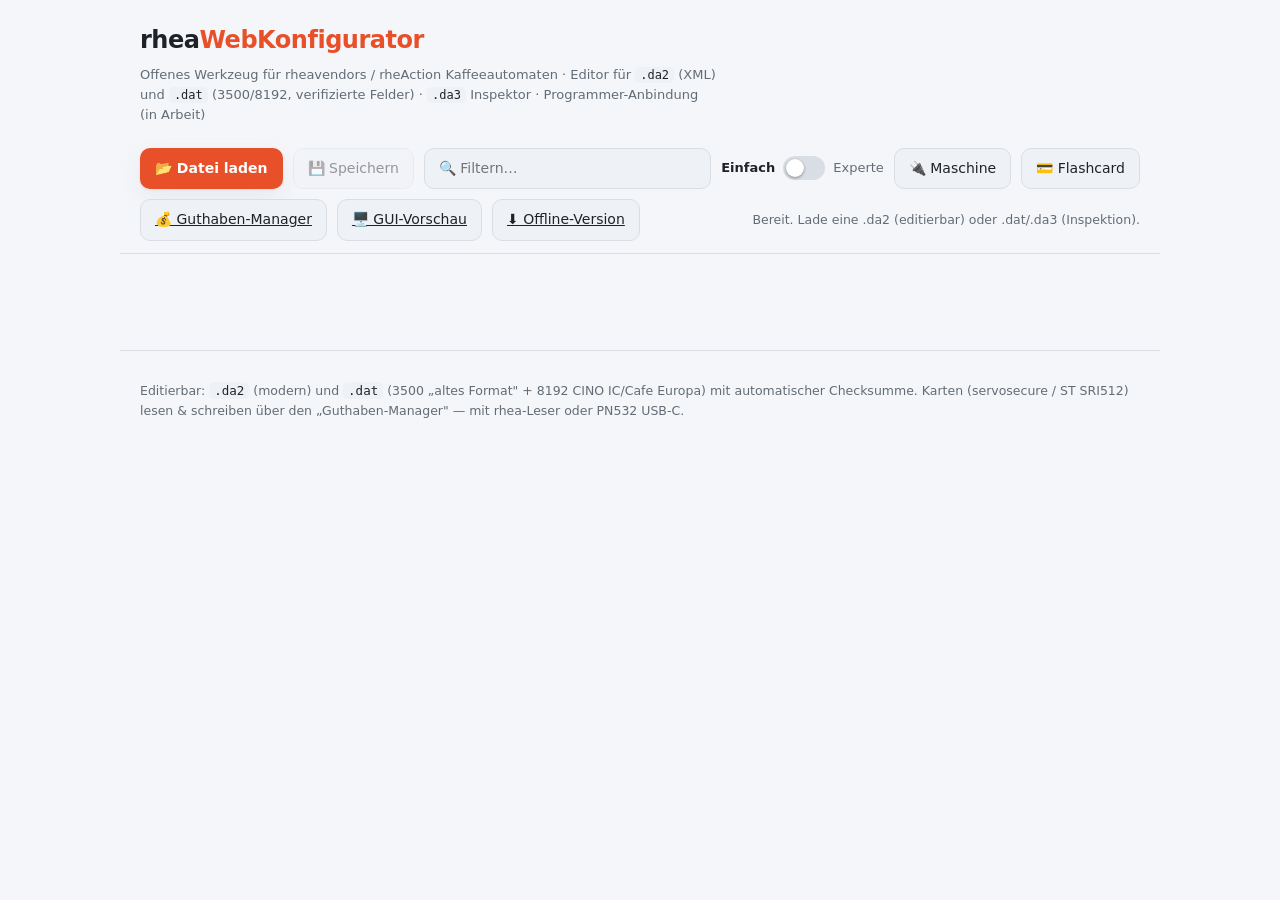
<file: index.html>
﻿<!doctype html>
<html lang="de">
<head>
  <meta charset="utf-8">
  <meta name="viewport" content="width=device-width, initial-scale=1">
  <title>rheaWebKonfigurator</title>
  <link rel="stylesheet" href="css/style.css?v=58">
</head>
<body>
  <header>
    <h1>rhea<span>WebKonfigurator</span></h1>
    <p class="sub">Offenes Werkzeug für rheavendors / rheAction Kaffeeautomaten · Editor für <code>.da2</code> (XML) und <code>.dat</code> (3500/8192, verifizierte Felder) · <code>.da3</code> Inspektor · Programmer-Anbindung (in Arbeit)</p>
  </header>

  <section class="toolbar">
    <label class="btn primary">
      <input type="file" id="file" accept=".da2,.xml,.dat,.da3" hidden>
      📂 Datei laden
    </label>
    <button id="save" disabled>💾 Speichern</button>
    <input id="filter" type="search" placeholder="🔍 Filtern…" autocomplete="off">
    <label class="switch" title="Einfache vs. erweiterte Ansicht">
      <span class="switch-off">Einfach</span>
      <input type="checkbox" id="mode">
      <span class="slider"></span>
      <span class="switch-on">Experte</span>
    </label>
    <button id="connect" disabled>🔌 Maschine</button>
    <button id="flashbtn">💳 Flashcard</button>
    <a class="btn" href="credit.html?v=58">💰 Guthaben-Manager</a>
    <a class="btn online-only" href="gui.html?v=58">🖥️ GUI-Vorschau</a>
    <a class="btn online-only" href="index-standalone.html" download="rheaWebKonfigurator.html" title="Einzeldatei zum Offline-Nutzen (ohne Internet/Server) speichern">⬇ Offline-Version</a>
    <span id="status" class="status"></span>
  </section>

  <main id="sections"></main>

  <footer>
    <p>Editierbar: <code>.da2</code> (modern) und <code>.dat</code> (3500 „altes Format" + 8192 CINO IC/Cafe Europa) mit automatischer Checksumme. Karten (servosecure / ST&nbsp;SRI512) lesen &amp; schreiben über den „Guthaben-Manager" — mit rhea-Leser oder PN532 USB-C.</p>
  </footer>

  <script src="js/da2.js?v=58"></script>
  <script src="js/binformat.js?v=58"></script>
  <script src="js/dat3500.js?v=58"></script>
  <script src="js/dat8192.js?v=58"></script>
  <script src="js/schemas.js?v=58"></script>
  <script src="js/programmer.js?v=58"></script>
  <script src="js/flashcard.js?v=58"></script>
  <script src="js/app.js?v=58"></script>
</body>
</html>
</file>
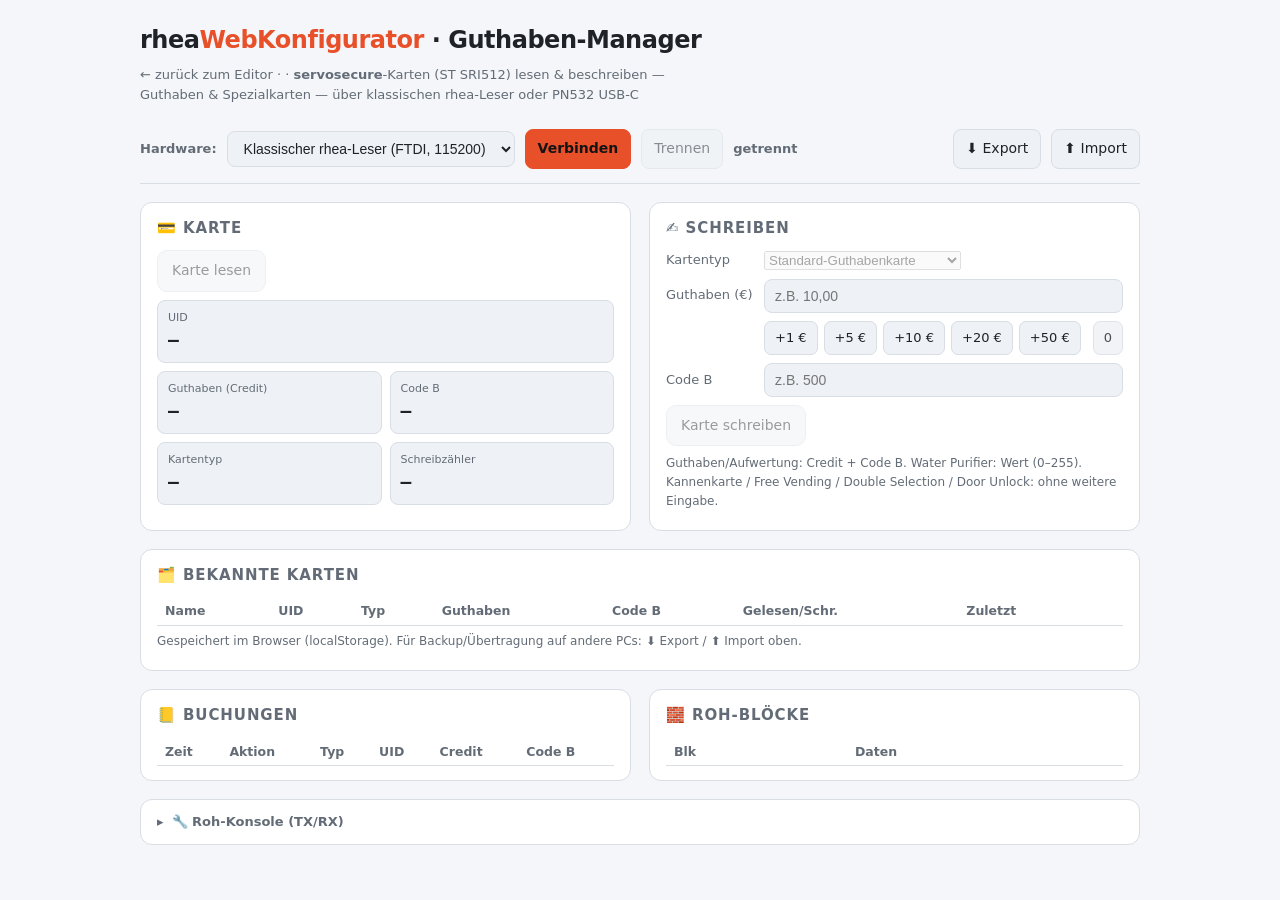
<file: credit-standalone.html>
﻿<!doctype html>
<html lang="de">
<head>
  <meta charset="utf-8">
  <meta name="viewport" content="width=device-width, initial-scale=1">
  <title>Guthaben-Manager · rheaWebKonfigurator</title>
  <style>
:root {
  --bg: #0e1117; --panel: #161b22; --panel2: #1f2630; --fg: #e6edf3;
  --muted: #8b949e; --accent: #e8502a; --accent2: #388bfd; --ok: #3fb950;
  --line: #2a313c; --radius: 12px; --shadow: 0 1px 3px rgba(0,0,0,.45), 0 8px 24px rgba(0,0,0,.18);
}
@media (prefers-color-scheme: light) {
  :root:not([data-theme="dark"]) {
    --bg: #f4f6f9; --panel: #ffffff; --panel2: #eef1f5; --fg: #1f2328;
    --muted: #636c76; --line: #d8dee4; --shadow: 0 1px 2px rgba(27,31,36,.08), 0 8px 24px rgba(27,31,36,.06);
  }
}
* { box-sizing: border-box; }
body { margin: 0; background: var(--bg); color: var(--fg);
  font: 14px/1.55 system-ui, -apple-system, "Segoe UI", Roboto, sans-serif;
  -webkit-font-smoothing: antialiased; }

/* Header */
header { padding: 22px 20px 10px; max-width: 1040px; margin: 0 auto; }
h1 { margin: 0; font-size: 24px; font-weight: 800; letter-spacing: -.02em; }
h1 span { color: var(--accent); }
.sub { color: var(--muted); margin: 6px 0 0; font-size: 13px; max-width: 70ch; }
.sub code { color: var(--fg); background: var(--panel2); padding: 1px 5px; border-radius: 5px; font-size: 12px; }

/* Toolbar */
.toolbar { display: flex; flex-wrap: wrap; gap: 10px; align-items: center;
  padding: 12px 20px; position: sticky; top: 0; z-index: 10; max-width: 1040px; margin: 0 auto;
  background: color-mix(in srgb, var(--bg) 82%, transparent); backdrop-filter: blur(10px);
  border-bottom: 1px solid var(--line); }
.btn, button, #filter { font: inherit; border-radius: 10px; border: 1px solid var(--line);
  padding: 9px 14px; background: var(--panel2); color: var(--fg); cursor: pointer; transition: .15s; }
button:hover, .btn:hover { border-color: color-mix(in srgb, var(--accent) 50%, var(--line)); }
.btn.primary { background: var(--accent); color: #fff; border-color: transparent; font-weight: 600; box-shadow: var(--shadow); }
.btn.primary:hover { filter: brightness(1.06); }
button:disabled { opacity: .45; cursor: not-allowed; }
#filter { min-width: 180px; flex: 1 1 160px; max-width: 300px; cursor: text; }
.status { color: var(--muted); margin-left: auto; font-size: 12.5px; white-space: nowrap;
  overflow: hidden; text-overflow: ellipsis; max-width: 100%; }

/* Toggle switch */
.switch { display: inline-flex; align-items: center; gap: 8px; cursor: pointer; user-select: none; font-size: 13px; color: var(--muted); }
.switch input { position: absolute; opacity: 0; width: 0; height: 0; }
.switch .slider { position: relative; width: 42px; height: 24px; background: var(--line); border-radius: 999px; transition: .2s; flex: 0 0 auto; }
.switch .slider::before { content: ""; position: absolute; top: 3px; left: 3px; width: 18px; height: 18px;
  background: #fff; border-radius: 50%; transition: .2s; box-shadow: 0 1px 3px rgba(0,0,0,.4); }
.switch input:checked + .slider { background: var(--accent2); }
.switch input:checked + .slider::before { transform: translateX(18px); }
.switch:has(input:checked) .switch-on { color: var(--fg); font-weight: 600; }
.switch:not(:has(input:checked)) .switch-off { color: var(--fg); font-weight: 600; }

/* Layout */
main { padding: 16px 20px 56px; max-width: 1040px; margin: 0 auto; }
h2 { font-size: 13px; text-transform: uppercase; letter-spacing: .06em; color: var(--muted);
  margin: 26px 0 10px; font-weight: 700; }

/* Overview cards */
.overview { display: grid; grid-template-columns: repeat(auto-fill, minmax(160px, 1fr)); gap: 1px;
  background: var(--line); border: 1px solid var(--line); border-radius: var(--radius); overflow: hidden; box-shadow: var(--shadow); }
.overview div { display: flex; flex-direction: column; gap: 3px; padding: 14px 16px; background: var(--panel); }
.overview span { color: var(--muted); font-size: 11.5px; text-transform: uppercase; letter-spacing: .04em; }
.overview strong { font-size: 17px; font-weight: 700; }

/* Collapsible sections */
details { background: var(--panel); border: 1px solid var(--line); border-radius: var(--radius); margin: 8px 0; overflow: hidden; }
details[open] { box-shadow: var(--shadow); }
summary { cursor: pointer; padding: 12px 16px; font-weight: 600; list-style: none; }
summary::-webkit-details-marker { display: none; }
summary::before { content: "▸"; color: var(--muted); margin-right: 8px; display: inline-block; transition: .15s; }
details[open] > summary::before { transform: rotate(90deg); }
summary em { color: var(--muted); font-weight: 400; font-style: normal; font-size: 12px; margin-left: 6px; }

/* Selection cards */
details.sel { border-left: 3px solid var(--accent); }
details.sel summary em { color: var(--ok); font-weight: 700; font-style: normal; margin-left: 8px; font-size: 14px; }

/* Field grids */
.friendly { display: grid; grid-template-columns: repeat(auto-fill, minmax(230px, 1fr)); gap: 12px;
  padding: 14px 16px; margin: 8px 0; background: var(--panel); border: 1px solid var(--line); border-radius: var(--radius); box-shadow: var(--shadow); }
details .friendly, details .grid, details .items { box-shadow: none; border: none; background: transparent; margin: 0; }
.grid { display: grid; grid-template-columns: repeat(auto-fill, minmax(140px, 1fr)); gap: 10px; padding: 12px 16px; }
.items { padding: 12px 16px; border-top: 1px dashed var(--line); }
.items strong { color: var(--accent2); }
.friendly small, .items small { color: var(--muted); font-weight: 400; }

/* Inputs */
label.kv { display: flex; flex-direction: column; gap: 4px; font-size: 12px; min-width: 0; }
label.kv span { color: var(--muted); white-space: nowrap; overflow: hidden; text-overflow: ellipsis; }
label.kv input { background: var(--bg); color: var(--fg); border: 1px solid var(--line);
  border-radius: 8px; padding: 8px 10px; font: inherit; transition: .12s; min-width: 0; }
label.kv input:hover { border-color: color-mix(in srgb, var(--accent2) 40%, var(--line)); }
label.kv input:focus { outline: none; border-color: var(--accent2); box-shadow: 0 0 0 3px color-mix(in srgb, var(--accent2) 22%, transparent); }
label.kv input:disabled { opacity: .7; cursor: default; }
label.kv input.invalid { border-color: #d9534f; box-shadow: 0 0 0 3px rgba(217,83,79,.18); }
label.kv.wide { grid-column: 1 / -1; }
.hint { min-height: 14px; font-size: 11px; color: var(--ok); }
label.kv span em { color: var(--accent2); font-style: normal; font-weight: 500; }
label.kv span small { color: var(--muted); font-weight: 400; font-size: 10px; }
.eurofield { display: flex; align-items: center; border: 1px solid var(--line); border-radius: 8px; background: var(--bg); overflow: hidden; transition: .12s; }
.eurofield:hover { border-color: color-mix(in srgb, var(--accent2) 40%, var(--line)); }
.eurofield:focus-within { border-color: var(--accent2); box-shadow: 0 0 0 3px color-mix(in srgb, var(--accent2) 22%, transparent); }
.eurofield input { border: none !important; border-radius: 0; background: transparent; flex: 1; min-width: 0; }
.eurofield input:focus { outline: none; box-shadow: none !important; }
.eurofield .unit { padding: 0 12px; color: var(--muted); font-weight: 700; border-left: 1px solid var(--line); align-self: stretch; display: flex; align-items: center; }

/* Selection chips */
.selchips { display: flex; flex-wrap: wrap; gap: 8px; margin: 4px 0 16px; }
.chip { background: var(--panel); color: var(--fg); border: 1px solid var(--line); border-radius: 999px;
  padding: 8px 14px; font: inherit; font-size: 13px; cursor: pointer; transition: .12s; }
.chip b { color: var(--muted); font-weight: 700; margin-right: 5px; }
.chip:hover { border-color: var(--accent); }
.chip.active { background: var(--accent); color: #fff; border-color: transparent; box-shadow: var(--shadow); }
.chip.active b { color: rgba(255,255,255,.85); }

/* Preismatrix (Excel-Stil) */
.matrixscroll { overflow-x: auto; border-radius: 10px; }
table.pricematrix { border-collapse: collapse; width: 100%; font-size: 13px; }
table.pricematrix th, table.pricematrix td { border: 1px solid var(--line); padding: 0; }
table.pricematrix thead th { background: var(--panel2); color: var(--muted); font-weight: 600; text-align: left; padding: 8px 10px; }
table.pricematrix thead th small { display: block; font-size: 10px; color: var(--accent2); font-weight: 400; }
table.pricematrix tbody th { background: var(--panel2); text-align: left; padding: 6px 10px; font-weight: 600; white-space: nowrap; position: sticky; left: 0; }
table.pricematrix td { background: var(--panel); }
table.pricematrix td input.cell { width: 100%; border: none; background: transparent; color: var(--fg); padding: 8px 10px; font: inherit; text-align: right; }
table.pricematrix td input.cell:focus { outline: 2px solid var(--accent2); outline-offset: -2px; background: color-mix(in srgb, var(--accent2) 14%, transparent); }

/* Notes */
.binnote { background: var(--panel2); border: 1px solid var(--line); border-left: 3px solid var(--accent);
  border-radius: 10px; padding: 12px 14px; color: var(--muted); font-size: 13px; }
.binnote code, .binnote b { color: var(--fg); }

/* Inspector */
.strrow { font-family: ui-monospace, Consolas, monospace; font-size: 12px; padding: 2px 4px; color: var(--fg); }
pre.hex { font-family: ui-monospace, Consolas, monospace; font-size: 11px; line-height: 1.35;
  background: var(--bg); border: 1px solid var(--line); border-radius: 8px; padding: 10px;
  max-height: 460px; overflow: auto; white-space: pre; color: var(--fg); margin: 0 16px 14px; }

/* Recipe timeline */
.timeline { display: flex; flex-direction: column; gap: 5px; margin: 10px 0; }
.trow { display: flex; align-items: center; gap: 10px; }
.tlabel { flex: 0 0 90px; width: 90px; color: var(--muted); font-size: 11px; white-space: nowrap; }
.track { position: relative; height: 24px; flex: 1; background: var(--bg); border: 1px solid var(--line); border-radius: 6px; overflow: hidden; }
.bar { position: absolute; top: 2px; height: 20px; min-width: 6px; border-radius: 5px; cursor: grab;
  display: flex; align-items: center; touch-action: none; user-select: none; box-shadow: 0 1px 2px rgba(0,0,0,.25); }
.bar:active { cursor: grabbing; }
.bar.adbar { background: var(--muted) !important; opacity: .5; cursor: default; }
.bar .lab { font-size: 10px; color: #fff; padding: 0 6px; white-space: nowrap; pointer-events: none; text-shadow: 0 1px 1px rgba(0,0,0,.45); }
.bar .handle { position: absolute; right: 0; top: 0; width: 9px; height: 100%; cursor: ew-resize; background: rgba(255,255,255,.45); touch-action: none; }
.ruler { color: var(--muted); font-size: 11px; margin-left: 100px; }

/* Behälter-Legende */
.legcap { color: var(--muted); font-size: 11px; margin: 8px 0 4px; }
.legend { display: flex; flex-wrap: wrap; gap: 6px 14px; margin-bottom: 8px; }
.legitem { display: inline-flex; align-items: center; gap: 6px; font-size: 12px; color: var(--fg); }
.legitem .sw { width: 11px; height: 11px; border-radius: 50%; display: inline-block; flex: 0 0 auto; }

/* Gesperrte / inaktive Slots */
.chip.locked { opacity: .45; }
.chip.locked b { color: var(--muted); }
table.pricematrix tr.locked { opacity: .5; }
table.pricematrix tr.locked th { font-style: italic; }
.activesw { margin: 2px 0 14px; }
.graphicbox { padding: 10px 4px 4px; overflow-x: auto; }

/* Behälter-Konfiguration (Schritt 2) */
.conthead { display: flex; gap: 18px; flex-wrap: wrap; align-items: baseline; color: var(--muted); font-size: 13px; padding: 2px 2px 10px; }
.conthead b { color: var(--fg); }
.contscroll { display: flex; gap: 10px; overflow-x: auto; padding: 4px 2px 10px; }
.contcard { flex: 0 0 auto; width: 92px; display: flex; flex-direction: column; align-items: center; gap: 6px; padding: 8px 6px; border: 1px solid var(--line); border-radius: 10px; background: var(--panel2); }
.contcard.muted { opacity: .55; }
.contlabel { font-size: 11px; color: var(--muted); font-weight: 600; }
.contname { width: 100%; text-align: center; font-size: 12px; padding: 3px 4px; border: 1px solid var(--line); border-radius: 6px; background: var(--panel); color: var(--fg); }
.contbeaker { line-height: 0; }
.contchute { line-height: 0; cursor: pointer; }
.contchute:hover { filter: brightness(1.25); }
.controute { width: 100%; font-size: 11.5px; padding: 3px 4px; border: 1px solid var(--line); border-radius: 6px; background: var(--panel); color: var(--fg); text-align: center; }
.controute.fixed { background: transparent; border-style: dashed; color: var(--accent); font-weight: 600; }
.controute.none { background: transparent; border: none; color: var(--muted); }
.stationsum { display: flex; gap: 10px; flex-wrap: wrap; padding: 6px 2px 2px; }
.stationsum .stat { flex: 1 1 120px; min-width: 110px; border: 1px solid var(--line); border-radius: 10px; padding: 8px 10px; background: var(--panel2); }
.stationsum .stat b { display: block; font-size: 12px; margin-bottom: 5px; color: var(--accent); }
.stationsum .stat span { display: inline-block; font-size: 12px; background: var(--panel); border: 1px solid var(--line); border-radius: 5px; padding: 1px 6px; margin: 2px 3px 2px 0; }
.stationsum .stat span.none { background: transparent; border: none; color: var(--muted); }

/* Slider + Select in Allgemein */
.sliderfield { display: flex; align-items: center; gap: 12px; }
.sliderfield input[type=range] { flex: 1; accent-color: var(--accent); height: 22px; }
.sliderval { min-width: 54px; text-align: right; font-variant-numeric: tabular-nums; color: var(--fg); font-weight: 600; }
.kv select.enumsel { width: 100%; padding: 8px 9px; border: 1px solid var(--line); border-radius: 8px; background: var(--panel); color: var(--fg); font-size: 14px; }

/* Ablauf-Simulation (Rezept abspielen) */
.playbtn { margin: 6px 0 10px; padding: 8px 14px; border: 1px solid var(--accent); border-radius: 8px; background: var(--panel2); color: var(--accent); font-weight: 600; font-size: 13px; cursor: pointer; }
.playbtn:hover { background: var(--accent); color: #fff; }
.playcursor { position: absolute; top: 0; bottom: 0; width: 2px; background: #fff; box-shadow: 0 0 8px rgba(255,255,255,.8); pointer-events: none; z-index: 3; }
.bar.playing { filter: brightness(1.45) saturate(1.3); box-shadow: 0 0 12px currentColor, 0 0 0 2px #fff inset; z-index: 2; }

/* Synchrone Behälter-Animation während des Abspielens.
   Produktbehälter: Pulver rieselt nach unten (Richtung Mixer) + dezent drehende Förderschnecke.
   Mixer-Station: Wasser fließt hinein (.watering) und/oder Quirl dreht (.mixing). */
.contcard { position: relative; }
.contanim { position: absolute; left: 50%; bottom: 6px; width: 24px; height: 46px; transform: translateX(-50%);
  pointer-events: none; opacity: 0; transition: opacity .18s; z-index: 1; }
.contcard.anim { box-shadow: 0 0 0 1px color-mix(in srgb, var(--cc, var(--accent)) 60%, transparent), 0 0 12px color-mix(in srgb, var(--cc, var(--accent)) 35%, transparent); }
.contcard.anim .contanim { opacity: 1; }
/* Rieselndes Pulver: zwei Punkte (Pseudo-Elemente), versetzt von oben nach unten fallend */
.contanim::before, .contanim::after { content: ""; position: absolute; left: 50%; top: 0;
  width: 5px; height: 5px; margin-left: -2.5px; border-radius: 50%;
  background: var(--cc, var(--accent)); opacity: 0; }
.contcard.anim .contanim::before { animation: cont-drip 0.85s linear infinite; }
.contcard.anim .contanim::after { animation: cont-drip 0.85s linear infinite; animation-delay: 0.42s; left: 64%; }
@keyframes cont-drip {
  0% { transform: translateY(-6px) scale(.6); opacity: 0; }
  20% { opacity: .95; }
  85% { opacity: .95; }
  100% { transform: translateY(42px) scale(.85); opacity: 0; }
}
/* Dezent drehende Förderschnecke (sekundär) */
.contanim .augersvg { position: absolute; left: 50%; top: 10px; margin-left: -11px; opacity: .55; transform-origin: 50% 50%; }
.contcard.anim .contanim .augersvg { animation: cont-spin 1.1s linear infinite; }
/* Mixer-Station: Zahnrad dreht (.mixing), Wasser fließt hinein (.watering) */
.stationsum .stat { position: relative; overflow: hidden; }
.stationsum .stat .mixspin { display: inline-block; font-size: 11px; margin-right: 4px; color: var(--muted); font-style: normal; transform-origin: 50% 50%; }
.stationsum .stat.mixing { border-color: var(--accent2); box-shadow: 0 0 10px color-mix(in srgb, var(--accent2) 30%, transparent); }
.stationsum .stat.mixing .mixspin { color: var(--accent2); animation: cont-spin 0.7s linear infinite; }
/* Fließendes Wasser: hellblaue Tropfen/Strahl oben rechts in die Mixer-Station */
.stationsum .stat .mixwater { position: absolute; top: 0; right: 12px; width: 4px; height: 100%; pointer-events: none; opacity: 0; }
.stationsum .stat.watering { border-color: #4aa8ff; box-shadow: 0 0 10px rgba(74,168,255,.35); }
.stationsum .stat.watering .mixwater { opacity: 1; }
.stationsum .stat .mixwater::before, .stationsum .stat .mixwater::after { content: ""; position: absolute; left: 0; top: 0; width: 3px; height: 11px; border-radius: 3px; background: #4aa8ff; opacity: 0; }
.stationsum .stat.watering .mixwater::before { animation: cont-water 0.7s linear infinite; }
.stationsum .stat.watering .mixwater::after { animation: cont-water 0.7s linear infinite; animation-delay: 0.35s; }
@keyframes cont-water {
  0% { transform: translateY(-14px) scaleY(.6); opacity: 0; }
  25% { opacity: .95; }
  100% { transform: translateY(42px) scaleY(1); opacity: 0; }
}
@keyframes cont-spin { to { transform: rotate(360deg); } }
@media (prefers-reduced-motion: reduce) {
  .contcard.anim .contanim::before, .contcard.anim .contanim::after,
  .contcard.anim .contanim .augersvg,
  .stationsum .stat.mixing .mixspin,
  .stationsum .stat.watering .mixwater::before, .stationsum .stat.watering .mixwater::after { animation: none; }
  .contcard.anim .contanim::before { opacity: .9; }
  .stationsum .stat.watering .mixwater::before { opacity: .9; }
}

/* Zeitplan-Zeitstrahl */
.trrow, .trruler { display: grid; grid-template-columns: 100px 1fr 220px; gap: 14px; align-items: center; }
.trrow { padding: 6px 2px; }
.trrow.empty { opacity: .5; }
.trlabel { font-size: 13px; color: var(--fg); }
.trmarks { display: flex; justify-content: space-between; font-size: 11px; color: var(--muted); }
.trmarks i { font-style: normal; }
.trtrack { position: relative; height: 28px; background-color: var(--panel2); background-image: linear-gradient(90deg, var(--line) 1px, transparent 1px); background-size: 25% 100%; border: 1px solid var(--line); border-radius: 7px; touch-action: none; }
.trbar { position: absolute; top: 3px; bottom: 3px; background: var(--accent); opacity: .5; border-radius: 5px; pointer-events: none; }
.trhandle { position: absolute; top: -2px; width: 10px; height: 30px; margin-left: -5px; background: var(--accent); border: 2px solid var(--panel); border-radius: 5px; cursor: ew-resize; touch-action: none; }
.trhandle:hover { filter: brightness(1.2); }
.trtimes { display: flex; align-items: center; gap: 6px; }
.trtimes input[type=time] { padding: 5px 6px; border: 1px solid var(--line); border-radius: 6px; background: var(--panel); color: var(--fg); font-size: 13px; }
.trarrow { color: var(--muted); font-weight: 700; }

/* Display-Nachricht (LCD-Card) */
.displaycard { max-width: 330px; margin: 6px 0 18px; border: 1px solid var(--line); border-radius: 12px; background: var(--panel); overflow: hidden; }
.displaycap { padding: 8px 12px; background: var(--panel2); border-bottom: 1px solid var(--line); font-size: 13px; font-weight: 600; color: var(--fg); }
.lcd { padding: 12px; display: flex; flex-direction: column; gap: 8px; }
.kv.displayline { flex-direction: row; align-items: center; gap: 10px; }
.kv.displayline > span { font-size: 12px; color: var(--muted); min-width: 40px; }
.kv.displayline input { flex: 0 0 auto; width: 17ch; font-family: ui-monospace, "Courier New", monospace; letter-spacing: 1px; background: #0e2a12; color: #74e67a; border: 1px solid #1d5a28; border-radius: 6px; padding: 7px 8px; }

/* Live-Verbindung (Programmer-Panel) */
.livepanel { position: fixed; right: 18px; bottom: 18px; width: 360px; max-width: calc(100vw - 36px); max-height: calc(100vh - 36px); overflow-y: auto; z-index: 50; background: var(--panel); border: 1px solid var(--line); border-radius: 12px; box-shadow: 0 12px 40px rgba(0,0,0,.45); }
.lp-head { display: flex; align-items: center; gap: 8px; padding: 10px 12px; background: var(--panel2); border-bottom: 1px solid var(--line); }
.lp-head b { flex: 1; }
.lp-stat { font-size: 12px; color: var(--accent); font-weight: 600; }
.lp-stat.off { color: var(--muted); }
.lp-head button { background: none; border: none; color: var(--muted); font-size: 20px; cursor: pointer; line-height: 1; }
.lp-note { font-size: 12px; color: var(--muted); padding: 8px 12px; border-bottom: 1px solid var(--line); }
.lp-actions, .lp-cmd, .lp-foot { display: flex; gap: 8px; padding: 10px 12px; }
.lp-actions button, .lp-cmd button, .lp-foot button { padding: 7px 10px; border: 1px solid var(--line); border-radius: 7px; background: var(--panel2); color: var(--fg); cursor: pointer; font-size: 13px; }
.lp-cmd input { flex: 1; padding: 7px 9px; border: 1px solid var(--line); border-radius: 7px; background: var(--panel); color: var(--fg); font-family: ui-monospace, monospace; font-size: 13px; }
.lp-log { margin: 0; padding: 10px 12px; height: 160px; overflow: auto; background: var(--panel2); border-top: 1px solid var(--line); font-family: ui-monospace, monospace; font-size: 12px; white-space: pre-wrap; color: var(--fg); }
.lp-foot { border-top: 1px solid var(--line); }
.lp-foot button { width: 100%; }
/* Flashcard-Fortschritt */
.fc-prog { display: flex; align-items: center; gap: 10px; padding: 4px 12px 10px; }
.fc-track { flex: 1; height: 8px; background: var(--panel2); border: 1px solid var(--line); border-radius: 6px; overflow: hidden; }
.fc-track span { display: block; height: 100%; width: 0%; background: var(--accent); transition: width .15s linear; }
.fc-ptext { font-size: 12px; color: var(--muted); font-family: ui-monospace, monospace; min-width: 110px; text-align: right; }
/* RFID-Karten-Bereich im Live-Panel */
.lp-card { border-top: 1px solid var(--line); }
.lp-head2 { display: flex; align-items: center; gap: 8px; padding: 10px 12px 0; font-weight: 600; }
.cp-result { padding: 6px 12px 10px; }
.cp-grid { display: grid; grid-template-columns: 1fr 1fr; gap: 6px; margin-bottom: 8px; }
.cp-kpi { background: var(--panel2); border: 1px solid var(--line); border-radius: 7px; padding: 6px 8px; display: flex; flex-direction: column; gap: 2px; }
.cp-kpi span { font-size: 11px; color: var(--muted); }
.cp-kpi b { font-size: 15px; font-family: ui-monospace, monospace; }
.cp-blocks { width: 100%; border-collapse: collapse; font-family: ui-monospace, monospace; font-size: 12px; }
.cp-blocks th, .cp-blocks td { text-align: left; padding: 2px 6px; border-bottom: 1px solid var(--line); }
.cp-blocks th { color: var(--muted); font-weight: 600; }
.cp-wait { color: var(--muted); font-size: 13px; }

/* Einfach/Experte */
#sections:not(.mode-expert) .expert-only { display: none !important; }

/* Footer */
footer { padding: 18px 20px; color: var(--muted); border-top: 1px solid var(--line); max-width: 1040px; margin: 24px auto 0; font-size: 12.5px; }
footer code { color: var(--fg); background: var(--panel2); padding: 1px 5px; border-radius: 5px; }

</style>
  <style>
    .cm-wrap { max-width: 1040px; margin: 0 auto; padding: 0 20px 40px; }
    .cm-bar { display: flex; flex-wrap: wrap; gap: 10px; align-items: center; padding: 14px 0; border-bottom: 1px solid var(--line); }
    .cm-bar select, .cm-bar button { padding: 8px 12px; border: 1px solid var(--line); border-radius: 8px; background: var(--panel2); color: var(--fg); font-size: 14px; cursor: pointer; }
    .cm-bar button.primary { background: var(--accent); border-color: var(--accent); color: #141414; font-weight: 600; }
    .cm-bar button:disabled { opacity: .5; cursor: not-allowed; }
    .cm-bar .spacer { flex: 1; }
    .cm-stat { font-size: 13px; font-weight: 600; color: var(--muted); }
    .cm-stat.on { color: var(--accent); }
    .cm-grid { display: grid; grid-template-columns: 1fr 1fr; gap: 18px; margin-top: 18px; }
    @media (max-width: 760px) { .cm-grid { grid-template-columns: 1fr; } }
    .cm-card { background: var(--panel); border: 1px solid var(--line); border-radius: 12px; padding: 14px 16px; }
    .cm-card h2 { margin: 0 0 10px; font-size: 15px; }
    .cm-kpis { display: grid; grid-template-columns: 1fr 1fr; gap: 8px; }
    .cm-kpi { background: var(--panel2); border: 1px solid var(--line); border-radius: 8px; padding: 8px 10px; }
    .cm-kpi span { display: block; font-size: 11px; color: var(--muted); }
    .cm-kpi b { font-size: 18px; font-family: ui-monospace, monospace; }
    .cm-kpi.wide { grid-column: 1 / -1; }
    .cm-row { display: flex; gap: 8px; align-items: center; margin: 8px 0; }
    .cm-row[hidden] { display: none; }
    .cm-row label { font-size: 13px; min-width: 90px; color: var(--muted); }
    .cm-row input { flex: 1; padding: 8px 10px; border: 1px solid var(--line); border-radius: 8px; background: var(--panel2); color: var(--fg); font-size: 14px; }
    .cm-note { font-size: 12px; color: var(--muted); margin: 6px 0; }
    .cm-warn { font-size: 12px; color: #e0a33a; background: rgba(224,163,58,.1); border: 1px solid rgba(224,163,58,.3); border-radius: 8px; padding: 8px 10px; margin: 8px 0; }
    .cm-special { display: flex; gap: 8px; flex-wrap: wrap; }
    .cm-special button { flex: 1; min-width: 130px; }
    .cm-quick { display: flex; gap: 6px; flex-wrap: wrap; flex: 1; }
    .qa { padding: 6px 10px; border: 1px solid var(--line); border-radius: 7px; background: var(--panel2); color: var(--fg); cursor: pointer; font-size: 13px; }
    .qa:hover { border-color: var(--accent); }
    .qa.qz { margin-left: auto; opacity: .8; }
    table.cm-book, table.cm-blocks, table.cm-cards { width: 100%; border-collapse: collapse; font-size: 12.5px; }
    .cm-book th, .cm-book td, .cm-blocks th, .cm-blocks td, .cm-cards th, .cm-cards td { text-align: left; padding: 4px 8px; border-bottom: 1px solid var(--line); }
    .cm-book th, .cm-blocks th, .cm-cards th { color: var(--muted); font-weight: 600; }
    .cm-blocks td { font-family: ui-monospace, monospace; }
    .cm-book-wrap, .cm-blocks-wrap, .cm-cards-wrap { max-height: 260px; overflow: auto; }
    .cm-cards input.name { width: 100%; background: transparent; border: 1px solid transparent; border-radius: 6px; color: var(--fg); padding: 3px 6px; font-size: 12.5px; }
    .cm-cards input.name:hover, .cm-cards input.name:focus { border-color: var(--line); background: var(--panel2); outline: none; }
    .cm-cards td.uid { font-family: ui-monospace, monospace; }
    .cm-full { margin-top: 18px; }
    details.cm-raw { margin-top: 18px; }
    details.cm-raw summary { cursor: pointer; color: var(--muted); font-size: 13px; }
    pre.cm-log { margin: 8px 0 0; padding: 10px 12px; height: 180px; overflow: auto; background: var(--panel2); border: 1px solid var(--line); border-radius: 8px; font-family: ui-monospace, monospace; font-size: 12px; white-space: pre-wrap; }
    a.cm-back { color: var(--muted); text-decoration: none; font-size: 13px; }
    a.cm-back:hover { color: var(--fg); }
  </style>
</head>
<body>
  <header>
    <h1>rhea<span>WebKonfigurator</span> · Guthaben-Manager</h1>
    <p class="sub"><a class="cm-back" href="index-standalone.html">← zurück zum Editor</a> · · <b>servosecure</b>-Karten (ST&nbsp;SRI512) lesen &amp; beschreiben — Guthaben &amp; Spezialkarten — über klassischen rhea-Leser oder PN532 USB-C</p>
  </header>

  <main class="cm-wrap">
    <div class="cm-bar">
      <label for="hw" class="cm-stat">Hardware:</label>
      <select id="hw">
        <option value="rhea">Klassischer rhea-Leser (FTDI, 115200)</option>
        <option value="pn532">PN532 USB-C (seriell)</option>
      </select>
      <button id="connect" class="primary">Verbinden</button>
      <button id="disconnect" disabled>Trennen</button>
      <span id="stat" class="cm-stat">getrennt</span>
      <span class="spacer"></span>
      <button id="export" title="Alle gespeicherten Karten + Buchungen als JSON sichern">⬇ Export</button>
      <button id="import" title="JSON-Sicherung einlesen">⬆ Import</button>
      <input id="importfile" type="file" accept="application/json,.json" hidden>
    </div>

    <div class="cm-grid">
      <section class="cm-card">
        <h2>💳 Karte</h2>
        <div class="cm-row"><button id="read" class="primary" disabled>Karte lesen</button></div>
        <div class="cm-kpis">
          <div class="cm-kpi wide"><span>UID</span><b id="k-uid">—</b></div>
          <div class="cm-kpi"><span>Guthaben (Credit)</span><b id="k-credit">—</b></div>
          <div class="cm-kpi"><span>Code B</span><b id="k-codeb">—</b></div>
          <div class="cm-kpi"><span>Kartentyp</span><b id="k-type">—</b></div>
          <div class="cm-kpi"><span>Schreibzähler</span><b id="k-ctr">—</b></div>
        </div>
      </section>

      <section class="cm-card">
        <h2>✍️ Schreiben</h2>
        <div class="cm-row"><label for="w-type">Kartentyp</label>
          <select id="w-type" disabled>
            <option value="standard">Standard-Guthabenkarte</option>
            <option value="recharge">Aufwertungskarte (Guthaben)</option>
            <option value="water">Water Purifier (Wasserfilter)</option>
            <option value="kanne">Kannenkarte</option>
            <option value="free">Free Vending</option>
            <option value="double">Double Selection</option>
            <option value="door">Door Unlock</option>
          </select>
        </div>
        <div class="cm-row" data-f="credit"><label for="w-credit">Guthaben (€)</label><input id="w-credit" type="number" min="0" max="655.35" step="0.01" placeholder="z.B. 10,00" disabled></div>
        <div class="cm-row" data-f="credit"><label></label><div class="cm-quick">
          <button type="button" class="qa" data-eur="1">+1 €</button>
          <button type="button" class="qa" data-eur="5">+5 €</button>
          <button type="button" class="qa" data-eur="10">+10 €</button>
          <button type="button" class="qa" data-eur="20">+20 €</button>
          <button type="button" class="qa" data-eur="50">+50 €</button>
          <button type="button" class="qa qz" data-eur="0">0</button>
        </div></div>
        <div class="cm-row" data-f="codeb"><label for="w-codeb">Code B</label><input id="w-codeb" type="number" min="0" step="1" placeholder="z.B. 500" disabled></div>
        <div class="cm-row" data-f="value" hidden><label for="w-value">Wert</label><input id="w-value" type="number" min="0" max="255" step="1" placeholder="z.B. 100" disabled></div>
        <div class="cm-row"><button id="write-card" disabled>Karte schreiben</button></div>
        <div class="cm-note">Guthaben/Aufwertung: Credit + Code B. Water Purifier: Wert (0–255). Kannenkarte / Free Vending / Double Selection / Door Unlock: ohne weitere Eingabe.</div>
      </section>
    </div>

    <section class="cm-card cm-full">
      <h2>🗂️ Bekannte Karten <span id="cards-count" class="cm-note" style="font-weight:400"></span></h2>
      <div class="cm-cards-wrap">
        <table class="cm-cards">
          <thead><tr><th>Name</th><th>UID</th><th>Typ</th><th>Guthaben</th><th>Code B</th><th>Gelesen/Schr.</th><th>Zuletzt</th><th></th></tr></thead>
          <tbody id="cards"></tbody>
        </table>
      </div>
      <div class="cm-note">Gespeichert im Browser (localStorage). Für Backup/Übertragung auf andere PCs: ⬇ Export / ⬆ Import oben.</div>
    </section>

    <div class="cm-grid">
      <section class="cm-card">
        <h2>📒 Buchungen</h2>
        <div class="cm-book-wrap">
          <table class="cm-book">
            <thead><tr><th>Zeit</th><th>Aktion</th><th>Typ</th><th>UID</th><th>Credit</th><th>Code B</th></tr></thead>
            <tbody id="book"></tbody>
          </table>
        </div>
      </section>

      <section class="cm-card">
        <h2>🧱 Roh-Blöcke</h2>
        <div class="cm-blocks-wrap">
          <table class="cm-blocks">
            <thead><tr><th>Blk</th><th>Daten</th></tr></thead>
            <tbody id="blocks"></tbody>
          </table>
        </div>
      </section>
    </div>

    <details class="cm-raw">
      <summary>🔧 Roh-Konsole (TX/RX)</summary>
      <pre id="log" class="cm-log"></pre>
    </details>
  </main>

  <script>
/* programmer.js — Live-Verbindung zur Maschine über WebSerial (PcCom/TelSerial-Protokoll, docs/14).
 *
 * Protokoll (verifiziert aus Original-Beispieldateien): ASCII, 9600 8N1, CRLF, Feldtrenner '*'.
 *   Lesen:    LA<masch>*<section>*<index>            -> Antwort spiegelt Kommando + hängt Wert(e) an
 *             MA5*<SECTION>*<index> [*<sub>...]       (benannte Sektionen)
 *   Schreiben: LC<masch>*<section>*<index>*<wert>
 *             MC5*<SECTION>*<index>*<wert>
 *   Beispiele: LA1*1*01 (Preis Wahl1), MA5*TMP*TME (Boiler-Soll), MC5*TMP*TME*92 (Boiler:=92).
 *
 * Verbindung: USB-UART (FTDI o.ä.) über den RS232-zu-FlashCard-Adapter bzw. einen separaten RS232/RS485-Port.
 * Web Serial: Desktop Chrome/Edge. Android später via WebUSB.
 *
 * SICHERHEIT: Schreiben nur mit Echo-Bestätigung. Das Gerät muss betriebsbereit sein (VMC-Status STwa).
 */
const Programmer = (function () {
  let port = null, reader = null, writer = null, readLoopDone = null;
  let rxBuf = '';
  const lineWaiters = [];      // { resolve, reject, timer }
  const listeners = { line: [], status: [] };

  const supported = () => 'serial' in navigator;
  const emit = (ev, x) => listeners[ev] && listeners[ev].forEach(fn => { try { fn(x); } catch (e) {} });
  const on = (ev, fn) => { if (listeners[ev]) listeners[ev].push(fn); };

  async function connect({ baudRate = 9600, filtered = false } = {}) {
    if (!supported()) throw new Error('Web Serial nicht verfügbar — Chrome/Edge am Desktop nötig.');
    port = await navigator.serial.requestPort(filtered ? { filters: [{ usbVendorId: 0x0403 }] } : {});
    await port.open({ baudRate, dataBits: 8, stopBits: 1, parity: 'none', flowControl: 'none' });
    writer = port.writable.getWriter();
    startReader();
    emit('status', describe());
    return describe();
  }

  function startReader() {
    reader = port.readable.getReader();
    const dec = new TextDecoder();
    readLoopDone = (async () => {
      try {
        while (true) {
          const { value, done } = await reader.read();
          if (done) break;
          if (value) {
            rxBuf += dec.decode(value, { stream: true });
            let idx;
            while ((idx = rxBuf.indexOf('\r\n')) >= 0) {
              const line = rxBuf.slice(0, idx); rxBuf = rxBuf.slice(idx + 2);
              if (line.length) deliverLine(line);
            }
          }
        }
      } catch (e) { /* reader cancelled */ }
    })();
  }

  function deliverLine(line) {
    emit('line', { dir: 'rx', text: line });
    const w = lineWaiters.shift();
    if (w) { clearTimeout(w.timer); w.resolve(line); }
  }

  function nextLine(timeoutMs) {
    return new Promise((resolve, reject) => {
      const w = { resolve, reject };
      w.timer = setTimeout(() => {
        const i = lineWaiters.indexOf(w); if (i >= 0) lineWaiters.splice(i, 1);
        reject(new Error('Timeout (keine Antwort)'));
      }, timeoutMs);
      lineWaiters.push(w);
    });
  }

  async function sendLine(cmd) {
    if (!writer) throw new Error('Nicht verbunden.');
    emit('line', { dir: 'tx', text: cmd });
    await writer.write(new TextEncoder().encode(cmd + '\r\n'));
  }

  // Ein Kommando senden und die (gespiegelte) Antwortzeile holen; Timeout + Retry.
  async function command(cmd, { timeout = 800, retries = 1 } = {}) {
    let last;
    for (let attempt = 0; attempt <= retries; attempt++) {
      await sendLine(cmd);
      try { return await nextLine(timeout); } catch (e) { last = e; }
    }
    throw last || new Error('Keine Antwort auf ' + cmd);
  }

  const fields = line => line.split('*');

  /* ---- High-Level ---- */
  // Benannten Parameter lesen: MA5*<SECTION>*<index...> -> letzter Feldwert
  async function readNamed(section, ...index) {
    const resp = await command(['MA5', section, ...index].join('*'));
    const f = fields(resp); return f[f.length - 1];
  }
  async function writeNamed(section, index, value) {
    const cmd = ['MC5', section, index, value].join('*');
    const ack = await command(cmd);
    if (ack.replace(/^M[AC]/, '') !== cmd.replace(/^M[AC]/, '')) {
      // Echo sollte das Kommando spiegeln (A<->C toleriert)
    }
    return ack;
  }
  // Numerische Sektion (Preise): LA1*<section>*<idx> ; section 1=Preis,2=Happy (🅥)
  async function readPrice(sel, section = 1) {
    const idx = String(sel).padStart(2, '0');
    const resp = await command(`LA1*${section}*${idx}`);
    const f = fields(resp); return parseInt(f[f.length - 1], 10);
  }
  async function writePrice(sel, value, section = 1) {
    const idx = String(sel).padStart(2, '0');
    return command(`LC1*${section}*${idx}*${value}`);
  }
  const readBoiler = () => readNamed('TMP', 'TME');
  const writeBoiler = v => writeNamed('TMP', 'TME', v);

  async function disconnect() {
    try { if (reader) { await reader.cancel(); reader.releaseLock(); } } catch (e) {}
    try { if (readLoopDone) await readLoopDone; } catch (e) {}
    try { if (writer) { writer.releaseLock(); } } catch (e) {}
    try { if (port) await port.close(); } catch (e) {}
    port = reader = writer = null; rxBuf = '';
    while (lineWaiters.length) { const w = lineWaiters.shift(); clearTimeout(w.timer); w.reject(new Error('getrennt')); }
    emit('status', { connected: false });
  }

  function describe() {
    if (!port) return { connected: false };
    const i = port.getInfo ? port.getInfo() : {};
    return { connected: true, vendorId: i.usbVendorId, productId: i.usbProductId };
  }

  return {
    supported, connect, disconnect, describe, on,
    sendLine, command, fields,
    readNamed, writeNamed, readPrice, writePrice, readBoiler, writeBoiler,
  };
})();
if (typeof module !== 'undefined') module.exports = Programmer;

/* ============================================================================
 * CardProgrammer — RFID-Karten-Programmer (FTDI) über WebSerial.
 * BINÄRES Protokoll (verifiziert per USB-Mitschnitt + direktem Live-Zugriff, docs/02):
 *   Port: 115200 8N1, kein Flow-Control. Frame Host->Reader:
 *     55 8A A0 <payload...> <CHK>     CHK = Σ(alle Bytes ab 0x55 bis vor CHK) mod 256
 *   Antwort beginnt mit 06 (ACK); Fetch-Antwort: 06 <len> <len Datenbytes> <chk>.
 *   Chip (ST SRI512): 16 × 32-bit-Blöcke. Nur Blöcke 05,07–0C sind belegt.
 *     05 = Schreibzähler (zählt runter)   08/09 Byte0 = Credit   0A Byte2|3<<8 = Code B
 *   SICHERHEIT: dieses Modul LIEST nur. Schreiben erst, wenn Block-07-CRC geklärt ist.
 * ==========================================================================*/
const CardProgrammer = (function () {
  let port = null, reader = null, writer = null, readLoopDone = null;
  let rx = [];                       // empfangene Bytes (Queue)
  const listeners = { log: [], status: [] };
  const supported = () => 'serial' in navigator;
  const emit = (ev, x) => listeners[ev] && listeners[ev].forEach(fn => { try { fn(x); } catch (e) {} });
  const on = (ev, fn) => { if (listeners[ev]) listeners[ev].push(fn); };
  const sleep = ms => new Promise(r => setTimeout(r, ms));
  const hex = arr => Array.from(arr).map(b => b.toString(16).padStart(2, '0')).join(' ');

  async function connect({ filtered = true, reuse = true } = {}) {
    if (!supported()) throw new Error('Web Serial nicht verfügbar — Chrome/Edge am Desktop nötig.');
    // Chrome/Edge merken sich freigegebene Ports → ohne Dialog wiederverwenden
    port = null;
    if (reuse) { try { const ps = await navigator.serial.getPorts(); port = ps.find(p => { const i = p.getInfo ? p.getInfo() : {}; return i.usbVendorId === 0x0403; }) || ps[0] || null; } catch (e) {} }
    if (!port) port = await navigator.serial.requestPort(filtered ? { filters: [{ usbVendorId: 0x0403 }] } : {});
    await port.open({ baudRate: 115200, dataBits: 8, stopBits: 1, parity: 'none', flowControl: 'none' });
    try { await port.setSignals({ dataTerminalReady: true, requestToSend: true }); } catch (e) {}
    writer = port.writable.getWriter();
    startReader();
    await sleep(150);                // Reader-Firmware nach Open kurz Zeit geben
    emit('status', { connected: true });
    return { connected: true };
  }

  function startReader() {
    reader = port.readable.getReader();
    readLoopDone = (async () => {
      try {
        while (true) {
          const { value, done } = await reader.read();
          if (done) break;
          if (value) for (const b of value) rx.push(b);
        }
      } catch (e) { /* cancelled */ }
    })();
  }

  function frame(payload) {
    const b = [0x55, 0x8A, 0xA0, ...payload];
    let s = 0; for (const x of b) s = (s + x) & 0xff;
    b.push(s);
    return Uint8Array.from(b);
  }

  // Antwort-Prädikate: wann ist eine Antwort vollständig?
  //  - wantAck: mindestens 1 Byte (das 06).
  //  - wantFetch: 06 <len> <len Datenbytes> <chk>  -> gesamt 3+len Bytes vorhanden.
  const wantAck = r => r.length >= 1;
  const wantFetch = r => r.length >= 2 && r[0] === 0x06 && r.length >= 3 + r[1];

  // Frame senden, Antwort einsammeln bis 'want' erfüllt (frame-vollständig) + kurzes Settle,
  // oder bis Timeout. Löst das WebSerial-Chunk-/Timing-Problem (Antwort kommt in Häppchen).
  async function transact(fr, { want = wantAck, settle = 35, total = 1500 } = {}) {
    if (!writer) throw new Error('Nicht verbunden.');
    rx = [];
    emit('log', { dir: 'tx', hex: hex(fr) });
    await writer.write(fr);
    const t0 = Date.now();
    // 1) warten bis 'want' erfüllt (oder Timeout)
    while (Date.now() - t0 < total) {
      await sleep(10);
      if (want(rx)) break;
    }
    // 2) kurzes Settle, damit evtl. nachlaufende Bytes (chk) noch reinkommen
    await sleep(settle);
    const resp = rx.slice();
    emit('log', { dir: 'rx', hex: hex(resp) });
    return resp;
  }

  // Fetch-Antwort 06 <len> <data...> <chk> -> data[] (oder [])
  function fetchData(resp) {
    if (resp.length >= 3 && resp[0] === 0x06) {
      const len = resp[1];
      if (resp.length >= 2 + len + 1) return resp.slice(2, 2 + len);
    }
    return [];
  }

  // gültige Fetch-Antwort = Status-Byte (resp[1]) ist eine kleine Länge, NICHT 0xFF (Fehler).
  const fetchOk = r => r.length >= 2 && r[0] === 0x06 && r[1] !== 0xff;

  // Karte selektieren; liefert { chipId, uid, uidText }.
  // Initiate+Anticollision werden wiederholt, bis die Karte einen gültigen Status liefert
  // (Feld muss nach dem Einschalten erst stabilisieren — sonst 0xFF-Fehler).
  async function select() {
    let chipId = null;
    for (let attempt = 0; attempt < 24 && chipId === null; attempt++) {
      await transact(frame([0x02, 0x00, 0x00, 0x60]));             // Poll (Karte-anwesend)
      await transact(frame([0x02, 0x00, 0x00, 0x70]));             // Initiate / HF-Feld an
      await sleep(25);                                             // Feld stabilisieren
      await transact(frame([0x04, 0x00, 0x01, 0x02, 0x06, 0x00])); // Pcall/Anticollision
      const idResp = await transact(frame([0x01, 0x02, 0x01]), { want: wantFetch });
      if (idResp.length >= 3 && idResp[0] === 0x06 && idResp[1] === 0x01) chipId = idResp[2]; // nur Status 01 = Karte da
      else await sleep(50);                                       // noch nicht bereit -> erneut
    }
    if (chipId === null) throw new Error('Keine Karte erkannt — Karte auflegen und erneut „Karte lesen".');
    await transact(frame([0x04, 0x00, 0x01, 0x02, 0x0e, chipId])); // Select(ID)
    await transact(frame([0x01, 0x02, 0x01]), { want: wantFetch }); // Select bestätigen
    await transact(frame([0x03, 0x00, 0x01, 0x01, 0x0b]));          // Get-UID vorbereiten (sonst nur 1 Byte)
    const uidResp = await transact(frame([0x01, 0x09, 0x01]), { want: wantFetch }); // UID (8 Byte)
    const ud = fetchData(uidResp);
    const uid = ud.length >= 8 ? ud : [];
    return { chipId, uid, uidText: uidToText(uid) };
  }

  // UID-Bytes -> Anzeige wie Originalsoftware: je 16-bit-Wort byteweise tauschen.
  function uidToText(uid) {
    if (!uid || uid.length < 8) return '';
    const h = i => uid[i].toString(16).padStart(2, '0').toUpperCase();
    return `${h(1)}${h(0)}-${h(3)}${h(2)}-${h(5)}${h(4)}-${h(7)}${h(6)}`;
  }

  async function readBlock(blk) {
    await transact(frame([0x04, 0x00, 0x01, 0x02, 0x08, blk]));              // Block lesen anstoßen
    const resp = await transact(frame([0x01, 0x05, 0x01]), { want: wantFetch }); // 4 Datenbytes holen
    const d = fetchData(resp);
    return d.length === 4 ? d : null;
  }

  // Block schreiben: 55 8A A0 08 00 01 06 09 <blk> <d0 d1 d2 d3> <chk> -> 06
  async function writeBlock(blk, data4) {
    const d = Array.from(data4).slice(0, 4);
    while (d.length < 4) d.push(0);
    const resp = await transact(frame([0x08, 0x00, 0x01, 0x06, 0x09, blk, ...d]));
    return resp.length >= 1 && resp[0] === 0x06;
  }

  // Komplette Karte lesen + auswerten.
  async function readCard() {
    const sel = await select();
    const blocks = {};
    for (let b = 0x00; b <= 0x0f; b++) blocks[b] = await readBlock(b);
    const b05 = blocks[0x05], b08 = blocks[0x08], b0a = blocks[0x0a];
    const counter = b05 ? b05[0] : null;
    const credit  = b08 ? (b08[0] | (b08[1] << 8)) : null;       // Block 08/09 Byte0–1 (u16 LE, in Cent)
    // Code B: Standard in Block 0A Byte2–3, Spezialkarten in Byte0–1 → beide prüfen
    const codeB   = b0a ? ((b0a[2] | (b0a[3] << 8)) || (b0a[0] | (b0a[1] << 8))) : null;
    return {
      uid: sel.uid, uidText: sel.uidText, chipId: sel.chipId,
      counter, credit, codeB,
      blocks,                                                     // {0:[..],..} rohe 4-Byte-Blöcke
      blockHex: Object.fromEntries(Object.entries(blocks).map(([k, v]) =>
        [k, v ? v.map(x => x.toString(16).padStart(2, '0')).join('') : null])),
    };
  }

  async function disconnect() {
    try { if (reader) { await reader.cancel(); reader.releaseLock(); } } catch (e) {}
    try { if (readLoopDone) await readLoopDone; } catch (e) {}
    try { if (writer) { writer.releaseLock(); } } catch (e) {}
    try { if (port) await port.close(); } catch (e) {}
    port = reader = writer = null; rx = [];
    emit('status', { connected: false });
  }

  return { supported, connect, disconnect, on, transact, frame, select, readBlock, writeBlock, readCard, uidToText };
})();
if (typeof module !== 'undefined') module.exports.CardProgrammer = CardProgrammer;

</script>
  <script>
/* pn532.js — PN532 USB-C (Elechouse NFC-Modul, HSU/UART) über WebSerial, für ST SRI512 / SRIX (Typ B').
 *
 * Transport nach dem VERIFIZIERTEN Elechouse-Web-Serial-Tester aufgebaut:
 *   - Wakeup-Preambel + erstes Kommando in EINEM write() (übersteht puffernde USB-UART-Bridges)
 *   - erst ACK (00 00 FF 00 FF 00) abwarten, dann Datenframe mit LCS/DCS/Postamble-Prüfung
 *   - Antwort-Check: TFI 0xD5 + (CMD+1)
 *
 * Darüber unsere SRIX-Schicht: ST-SR-Luftbefehle über InCommunicateThru (0x42) + CRC-B.
 *   Initiate 06 00 · Select 0E <id> · Get-UID 0B · Read 08 <blk> · Write 09 <blk> <4B>
 * Der PN532 wird davor per WriteRegister auf ISO14443-B-Framing umgestellt (TxMode/RxMode).
 *
 * PN532-HSU-Frame:  00 00 FF LEN LCS TFI PD… DCS 00   (TFI=0xD4 host→PN532, Antwort 0xD5)
 */
const PN532 = (function () {
  const HOST = 0xD4, DEV = 0xD5;
  const ACK = [0x00, 0x00, 0xFF, 0x00, 0xFF, 0x00];
  // Wakeup + erstes Kommando zusammen senden (Elechouse: "survives USB-UART bridges that buffer small writes")
  const WAKEUP = [0x55, 0x55, ...Array(12).fill(0x00)];
  const CMD = {
    GET_FIRMWARE: 0x02, SAM_CONFIG: 0x14, RF_CONFIG: 0x32,
    WRITE_REGISTER: 0x08, IN_COMMUNICATE_THRU: 0x42, IN_LIST_PASSIVE: 0x4A,
  };
  // CIU-Register-Sequenz für ISO14443-B'/ST-SR (aus libnfc NMT_ISO14443B2SR, Adressen verifiziert).
  // CRC schalten wir ab (0x03) und hängen CRC-B selbst an. Die 3 Analog-Register (TxAuto/CWGsP/ModGsP)
  // sind entscheidend — ohne sie treibt der PN532 das Feld für Type B nicht und die Karte bleibt stumm.
  const TYPEB_REGS = [
    0x63, 0x02, 0x03,  // CIU_TxMode  : ISO14443B-Framing, 106 kbps, CRC aus
    0x63, 0x03, 0x03,  // CIU_RxMode  : dito
    0x63, 0x05, 0x07,  // CIU_TxAuto  : Initial RF On + Tx1/Tx2 RF-AutoEn
    0x63, 0x18, 0x3f,  // CIU_CWGsP   : P-Treiber-Leitwert (Dauerträger)
    0x63, 0x19, 0x12,  // CIU_ModGsP  : P-Treiber-Leitwert bei Modulation
  ];

  let port = null, writer = null;
  let rx = [], waiters = [], reader = null, readLoopDone = null, closed = false, bytesSinceDrain = 0;
  const listeners = { log: [], status: [] };
  const supported = () => 'serial' in navigator;
  const emit = (ev, x) => listeners[ev] && listeners[ev].forEach(fn => { try { fn(x); } catch (e) {} });
  const on = (ev, fn) => { if (listeners[ev]) listeners[ev].push(fn); };
  const hex = arr => Array.from(arr).map(b => b.toString(16).padStart(2, '0')).join(' ');

  /* ---------- Transport: Lese-Loop + Waiter (nach Elechouse-Tester) ---------- */
  function startReader() {
    closed = false; rx = []; waiters = []; bytesSinceDrain = 0;
    reader = port.readable.getReader();
    readLoopDone = (async () => {
      try {
        while (!closed) {
          const { value, done } = await reader.read();
          if (done) break;
          if (value && value.length) { for (const b of value) rx.push(b); bytesSinceDrain += value.length; notify(); }
        }
      } catch (e) { if (!closed) emit('log', { dir: 'rx', hex: 'read-error: ' + e.message }); }
      finally { try { reader.releaseLock(); } catch (e) {} reader = null; }
    })();
  }
  const notify = () => { [...waiters].forEach(w => w.check()); };

  function waitFor(extractor, timeoutMs, label) {
    if (closed) return Promise.reject(new Error('Port geschlossen'));
    return new Promise((resolve, reject) => {
      const w = {
        check: () => {
          try { const r = extractor(rx); if (r === null) return; clearTimeout(t); drop(w); resolve(r); }
          catch (e) { clearTimeout(t); drop(w); reject(e); }
        }, reject,
      };
      const t = setTimeout(() => {
        drop(w);
        const d = bytesSinceDrain ? `; ${bytesSinceDrain} Byte empfangen, aber kein gültiger ${label || 'Frame'}` : '; keine Daten empfangen';
        reject(new Error(`${label || 'Lesen'}: Timeout nach ${timeoutMs} ms${d}`));
      }, timeoutMs);
      waiters.push(w); w.check();
    });
  }
  const drop = w => { const i = waiters.indexOf(w); if (i >= 0) waiters.splice(i, 1); };
  const drain = () => { if (rx.length) emit('log', { dir: 'rx', hex: `(${rx.length} alte Byte verworfen)` }); rx.length = 0; bytesSinceDrain = 0; };

  function findSeq(buf, pat) {
    outer: for (let i = 0; i <= buf.length - pat.length; i++) {
      for (let j = 0; j < pat.length; j++) if (buf[i + j] !== pat[j]) continue outer;
      return i;
    }
    return -1;
  }
  function extractAck(buf) {
    const i = findSeq(buf, ACK);
    if (i === -1) { if (buf.length > 64) buf.splice(0, buf.length - 8); return null; }
    buf.splice(0, i + ACK.length); return ACK;
  }
  function extractFrame(buf) {
    while (true) {
      const s = findSeq(buf, [0x00, 0x00, 0xFF]);
      if (s === -1) { if (buf.length > 64) buf.splice(0, buf.length - 2); return null; }
      if (s > 0) buf.splice(0, s);
      if (buf.length < 6) return null;
      const len = buf[3], lcs = buf[4];
      if (len === 0x00 && lcs === 0xFF) { buf.splice(0, ACK.length); continue; } // ACK dazwischen
      if (((len + lcs) & 0xff) !== 0) { buf.shift(); continue; }
      const total = len + 7;
      if (buf.length < total) return null;
      const pkt = buf.slice(0, total);
      const body = pkt.slice(5, 5 + len);
      const dcs = pkt[5 + len], post = pkt[6 + len];
      const sum = body.reduce((a, b) => (a + b) & 0xff, 0);
      buf.splice(0, total);
      if (((sum + dcs) & 0xff) !== 0) throw new Error('DCS-Prüfsumme falsch: ' + hex(pkt));
      if (post !== 0x00) throw new Error('Postamble falsch: ' + hex(pkt));
      return body;
    }
  }

  async function write(bytes) {
    if (!writer) writer = port.writable.getWriter();
    emit('log', { dir: 'tx', hex: hex(bytes) });
    await writer.write(Uint8Array.from(bytes));
  }
  function buildFrame(cmd, params) {
    const body = [HOST, cmd, ...params];
    const len = body.length & 0xff;
    const lcs = (0x100 - len) & 0xff;
    let sum = 0; for (const b of body) sum = (sum + b) & 0xff;
    const dcs = (0x100 - sum) & 0xff;
    return [0x00, 0x00, 0xFF, len, lcs, ...body, dcs, 0x00];
  }

  // Ein Kommando: (optional Wakeup+)Frame in EINEM write, ACK abwarten, Datenframe prüfen -> Params nach (D5,CMD+1)
  async function command(cmd, params = [], { timeout = 1500, ackTimeout = 1500, wakeup = false } = {}) {
    const frame = buildFrame(cmd, params);
    const wire = wakeup ? [...WAKEUP, ...frame] : frame;
    drain();
    await write(wire);
    await waitFor(extractAck, ackTimeout, 'ACK');
    const body = await waitFor(extractFrame, timeout, 'PN532-Antwort');
    emit('log', { dir: 'rx', hex: hex(body) });
    if (body[0] !== DEV) throw new Error('Falsche Frame-Richtung: ' + hex(body));
    if (body[1] !== ((cmd + 1) & 0xff)) throw new Error('Falscher Antwort-Code: ' + hex(body));
    return body.slice(2);
  }

  /* ---------- PN532-Basis ---------- */
  // Init-Kommandos (Firmware, SAM) IMMER mit Wakeup-Preambel — der HSU-Chip döst zwischen Kommandos weg.
  async function getFirmwareVersion() {
    const d = await command(CMD.GET_FIRMWARE, [], { timeout: 2000, wakeup: true });
    if (d.length < 4) throw new Error('Kurze Firmware-Antwort: ' + hex(d));
    return { ic: d[0], version: d[1], revision: d[2], support: d[3], text: `${d[0] === 0x32 ? 'PN532' : '0x' + d[0].toString(16)} v${d[1]}.${d[2]}` };
  }
  async function samConfig() { return command(CMD.SAM_CONFIG, [0x01, 0x14, 0x01], { timeout: 2000, wakeup: true }); }
  async function rfFieldOn() { return command(CMD.RF_CONFIG, [0x01, 0x01]); }            // CfgItem 01: RF-Feld an
  async function writeRegister(pairs) { return command(CMD.WRITE_REGISTER, pairs); }     // [hi,lo,val, …]
  // PN532 für ISO14443-B'/ST-SR vorbereiten (Framing + Analog-Treiber), siehe TYPEB_REGS
  async function typeBInit() { return writeRegister(TYPEB_REGS); }
  // InListPassiveTarget: brTy 0x00=ISO14443A(106k), 0x03=ISO14443B(106k, braucht AFI). Rohdaten zurück.
  async function inListPassive(brTy, initData = [], timeout = 1200) {
    try {
      const d = await command(CMD.IN_LIST_PASSIVE, [0x01, brTy, ...initData], { timeout });
      return { nbTg: d[0] || 0, data: d };
    } catch (e) { return { nbTg: 0, data: null, error: e.message }; }
  }
  // Diagnose: welche Funktechnik beantwortet überhaupt etwas? (nur Logging)
  async function probeCardTypes() {
    const a = await inListPassive(0x00);                 // ISO14443A
    emit('log', { dir: 'rx', hex: `Probe Typ-A : ${a.data ? (a.nbTg ? hex(a.data) : 'keine Karte (NbTg=0)') : 'Fehler/Timeout ' + (a.error || '')}` });
    const b = await inListPassive(0x03, [0x00]);         // ISO14443B, AFI=0x00 (alle)
    emit('log', { dir: 'rx', hex: `Probe Typ-B : ${b.data ? (b.nbTg ? hex(b.data) : 'keine Karte (NbTg=0)') : 'Fehler/Timeout ' + (b.error || '')}` });
    return { typeA: a, typeB: b };
  }

  /* ---------- CRC-B (ISO/IEC 14443-B, X-25) ---------- */
  function crcB(bytes) {
    let crc = 0xFFFF;
    for (const b of bytes) { crc ^= b; for (let i = 0; i < 8; i++) crc = (crc & 1) ? (crc >> 1) ^ 0x8408 : crc >> 1; }
    crc = (~crc) & 0xFFFF;
    return [crc & 0xff, (crc >> 8) & 0xff];
  }
  // SRIX-Luftbefehl über InCommunicateThru (0x42): CRC-B anhängen, Antwort = [Status, Daten…(+CRC)]
  async function srix(cmdBytes, { timeout = 600 } = {}) {
    const withCrc = [...cmdBytes, ...crcB(cmdBytes)];
    const resp = await command(CMD.IN_COMMUNICATE_THRU, withCrc, { timeout });
    if (!resp || resp.length < 1) return null;
    const status = resp[0];
    if (status !== 0x00) return { status, data: [] };
    let data = resp.slice(1);
    if (data.length >= 2) data = data.slice(0, -2); // CRC-B abschneiden
    return { status: 0, data };
  }

  /* ---------- SRIX High-Level ---------- */
  async function select() {
    let chipId = null;
    for (let a = 0; a < 16 && chipId === null; a++) {
      try { const ini = await srix([0x06, 0x00]); if (ini && ini.status === 0 && ini.data.length >= 1) chipId = ini.data[0]; } catch (e) {}
      if (chipId === null) await new Promise(r => setTimeout(r, 40));
    }
    if (chipId === null) throw new Error('PN532: keine SRIX-Karte erkannt (Initiate). Karte auflegen & Feld prüfen.');
    await srix([0x0E, chipId]);               // Select(Chip-ID)
    const u = await srix([0x0B]);             // Get-UID (8 Byte)
    const uid = u && u.data.length >= 8 ? u.data.slice(0, 8) : [];
    return { chipId, uid, uidText: uidToText(uid) };
  }
  function uidToText(uid) {
    if (!uid || uid.length < 8) return '';
    const h = i => uid[i].toString(16).padStart(2, '0').toUpperCase();
    return `${h(1)}${h(0)}-${h(3)}${h(2)}-${h(5)}${h(4)}-${h(7)}${h(6)}`;
  }
  async function readBlock(blk) { const r = await srix([0x08, blk]); return r && r.data.length >= 4 ? r.data.slice(0, 4) : null; }
  // SRIX/ST25TB: Write_block (0x09) wird NICHT beantwortet (Chip schreibt still ~5 ms).
  // Also schreiben, Tw abwarten, zurücklesen und vergleichen — kein Status-Check.
  async function writeBlock(blk, data4) {
    try { await srix([0x09, blk, ...data4], { timeout: 150 }); } catch (e) {}  // Timeout ist hier normal
    await new Promise(r => setTimeout(r, 7));                                    // Tw: EEPROM-Schreibzeit
    const rb = await readBlock(blk);
    return !!rb && [0, 1, 2, 3].every(i => rb[i] === (data4[i] & 0xff));
  }

  // Standard-ISO14443-B-Antwort (ATQB) parsen:  NbTg, Tg, 0x50, PUPI(4), AppData(4), ProtocolInfo(3), …
  function parseTypeB(d) {
    const pupi = d.slice(3, 7), appData = d.slice(7, 11), proto = d.slice(11, 14);
    const uidText = pupi.map(x => x.toString(16).padStart(2, '0').toUpperCase()).join('');
    const iso4 = (proto.length >= 2) && ((proto[1] & 0x01) !== 0);  // ProtocolInfo: ISO14443-4-konform?
    emit('log', { dir: 'rx', hex: `ISO14443-B erkannt — PUPI ${uidText} · AppData ${hex(appData)} · Proto ${hex(proto)} · ISO14443-4 ${iso4 ? 'ja' : 'nein'}` });
    return {
      typeB: true, iso144434: iso4,
      uid: Array.from(pupi), uidText, pupi: Array.from(pupi), appData: Array.from(appData), protocolInfo: Array.from(proto),
      atqb: d.slice(2), raw: Array.from(d),
      chipId: null, counter: null, credit: null, codeB: null,
      blocks: {}, blockHex: {},
    };
  }

  async function readCard() {
    await rfFieldOn();
    // Auto-Erkennung: Standard-ISO14443-B antwortet auf InListPassiveTarget, ST-SR/SRIX nicht.
    const b = await inListPassive(0x03, [0x00], 1500);   // Typ B, AFI 0x00
    if (b.data && b.nbTg > 0 && b.data.length >= 7) return parseTypeB(b.data);
    emit('log', { dir: 'rx', hex: 'kein Standard-Typ-B — versuche ST-SR/SRIX …' });
    // --- ST-SR/SRIX-Weg (servosecure SRI512) ---
    await typeBInit();
    const sel = await select();
    const blocks = {};
    for (let b2 = 0x00; b2 <= 0x0f; b2++) blocks[b2] = await readBlock(b2);
    const b05 = blocks[0x05], b08 = blocks[0x08], b0a = blocks[0x0a];
    return {
      uid: sel.uid, uidText: sel.uidText, chipId: sel.chipId,
      counter: b05 ? b05[0] : null,
      credit: b08 ? (b08[0] | (b08[1] << 8)) : null,
      codeB: b0a ? ((b0a[2] | (b0a[3] << 8)) || (b0a[0] | (b0a[1] << 8))) : null,
      blocks,
      blockHex: Object.fromEntries(Object.entries(blocks).map(([k, v]) =>
        [k, v ? v.map(x => x.toString(16).padStart(2, '0')).join('') : null])),
    };
  }

  /* ---------- Verbindung ---------- */
  async function connect({ filtered = false, reuse = true } = {}) {
    if (!supported()) throw new Error('Web Serial nicht verfügbar — Chrome/Edge am Desktop nötig.');
    port = null;
    if (reuse) { try { const ps = await navigator.serial.getPorts(); port = ps[0] || null; } catch (e) {} }
    if (!port) port = await navigator.serial.requestPort(filtered ? { filters: [{ usbVendorId: 0x0403 }] } : {});
    await port.open({ baudRate: 115200, dataBits: 8, stopBits: 1, parity: 'none', flowControl: 'none' });
    startReader();
    const fw = await getFirmwareVersion();   // Link sofort verifizieren
    emit('log', { dir: 'rx', hex: `Firmware: ${fw.text} (Support 0x${fw.support.toString(16)})` });
    await samConfig();
    emit('status', { connected: true, firmware: fw.text });
    return { connected: true, firmware: fw };
  }

  async function disconnect() {
    closed = true;
    waiters.splice(0).forEach(w => w.reject(new Error('Port geschlossen')));
    try { if (reader) await reader.cancel(); } catch (e) {}
    try { if (readLoopDone) await readLoopDone; } catch (e) {}
    try { if (writer) { writer.releaseLock(); } } catch (e) {}
    try { if (port) await port.close(); } catch (e) {}
    port = writer = null; rx = [];
    emit('status', { connected: false });
  }

  return { supported, connect, disconnect, on, readCard, readBlock, writeBlock, select, getFirmwareVersion, uidToText };
})();
if (typeof module !== 'undefined') module.exports = PN532;

</script>
  <script>
/* credit.js — Guthaben-Manager: Hardware-Auswahl (rhea-Leser / PN532), Karte lesen,
 * bekannte Karten + Buchungen dauerhaft im Browser (localStorage) + JSON-Export/Import. */
(function () {
  const $ = s => document.querySelector(s);
  const drivers = { rhea: CardProgrammer, pn532: PN532 };
  // Treiber IMMER aus dem aktuellen Dropdown-Wert ableiten — sonst merkt Chrome nach Reload
  // die Auswahl „PN532", aber drv steht noch auf dem Standard (rhea) → falsches Protokoll.
  const pickDrv = () => drivers[($('#hw') && $('#hw').value) || 'rhea'] || drivers.rhea;
  let drv = pickDrv();

  /* ---------- Speicher ---------- */
  const KEY = 'rheaCreditStore_v1';
  let store = { cards: {}, activity: [] };
  function load() { try { const s = JSON.parse(localStorage.getItem(KEY)); if (s && s.cards) store = s; } catch (e) {} }
  function save() { try { localStorage.setItem(KEY, JSON.stringify(store)); } catch (e) { addlog('✗ ', 'Speichern fehlgeschlagen: ' + e.message); } }
  load();

  const log = $('#log');
  const addlog = (pre, txt) => { log.textContent += pre + txt + '\n'; log.scrollTop = log.scrollHeight; };
  const fmt = ts => new Date(ts).toLocaleString('de-DE');
  const eurFmt = cents => (cents / 100).toFixed(2).replace('.', ',') + ' €';   // Cent -> „12,34 €"

  const setStat = (connected) => {
    const s = $('#stat'); s.textContent = (connected ? 'verbunden' : 'getrennt') + (connected ? ' · ' + ($('#hw').value === 'pn532' ? 'PN532 115200' : 'rhea 115200') : '');
    s.classList.toggle('on', connected);
    $('#connect').disabled = connected; $('#disconnect').disabled = !connected; $('#read').disabled = !connected;
    const canWrite = connected && typeof drv.writeBlock === 'function';
    ['#w-type', '#w-credit', '#w-codeb', '#w-value', '#write-card'].forEach(s => { const el = $(s); if (el) el.disabled = !canWrite; });
  };

  function wire(d) {
    d.on('log', e => addlog(e.dir === 'tx' ? '→ ' : '← ', e.hex));
    d.on('status', s => setStat(s.connected));
  }
  Object.values(drivers).forEach(wire);
  $('#hw').addEventListener('change', e => { drv = drivers[e.target.value]; });

  const guard = fn => async () => { try { await fn(); } catch (e) { addlog('✗ ', e.message); setStat(false); } };

  $('#connect').onclick = guard(async () => {
    drv = pickDrv();   // sicherstellen, dass der Treiber zum Dropdown passt (auch nach Reload)
    if (!drv.supported()) throw new Error('Web Serial nur in Chrome/Edge am Desktop.');
    if ($('#hw').value === 'pn532') addlog('', '[PN532 (HSU 115200) — servosecure SRI512 lesen & schreiben]');
    await drv.connect();
  });
  $('#disconnect').onclick = guard(async () => { await drv.disconnect(); addlog('', '[getrennt]'); });

  /* ---------- Kartentyp (aus Block 07 d0 + Block 08 Funktionscode, docs/02) ---------- */
  function cardType(c) {
    const b = c.blocks || {};
    const b07 = b[0x07], b08 = b[0x08];
    if (!b07) return '—';
    const t = b07[0];                         // 01=Standard, 02=Spezial, 03=Aufwertung, 04=Door
    if (t === 0x01) return 'Standard (Guthaben)';
    if (t === 0x03) return 'Aufwertung (Recharge)';
    if (t === 0x04) return 'Door Unlock';
    if (t === 0x02) {
      const fn = b08 ? b08[2] : null;         // Funktionscode in Block 08 Byte 2
      switch (fn) {
        case 0x03: return `Water Purifier (Wert ${b07[2]})`;
        case 0x07: return 'Double Selection';
        case 0x08: return 'Kannenkarte';
        case 0x09: return 'Free Vending';
        case 0x00: return 'Door Unlock';
        default: return `Spezial (Fn ${fn != null ? '0x' + fn.toString(16).toUpperCase().padStart(2, '0') : '?'})`;
      }
    }
    return `unbekannt (Typ 0x${t.toString(16).toUpperCase().padStart(2, '0')})`;
  }
  // Guthaben-Karten (Standard 0x01 + Aufwertung 0x03) — beide tragen Credit in Blk 08/09
  function isStandard(c) { const b = c.blocks || {}; const t = b[0x07] && b[0x07][0]; return t === 0x01 || t === 0x03; }
  // erkannten Typ auf einen Select-Schlüssel abbilden
  function detectTypeKey(c) {
    const b = c.blocks || {}, b07 = b[0x07], b08 = b[0x08];
    if (!b07) return null;
    const t = b07[0];
    if (t === 0x01) return 'standard';
    if (t === 0x03) return 'recharge';
    if (t === 0x04) return 'door';
    if (t === 0x02) return { 0x03: 'water', 0x07: 'double', 0x08: 'kanne', 0x09: 'free' }[b08 ? b08[2] : -1] || null;
    return null;
  }

  /* ---------- Anzeige aktuelle Karte ---------- */
  function showCard(c) {
    $('#k-uid').textContent = c.uidText || '—';
    $('#k-credit').textContent = (c.credit != null && isStandard(c)) ? eurFmt(c.credit) : '—';
    $('#k-codeb').textContent = c.codeB != null ? c.codeB : '—';
    $('#k-ctr').textContent = c.counter != null ? c.counter : '—';
    $('#k-type').textContent = cardType(c);
    // Schreib-Felder nach erkanntem Typ vorbelegen
    const key = detectTypeKey(c);
    if (key) { $('#w-type').value = key; updateTypeFields(); }
    if (c.credit != null && isStandard(c)) $('#w-credit').value = (c.credit / 100).toFixed(2);
    if (c.codeB != null) $('#w-codeb').value = c.codeB;
    if (key === 'water' && c.blocks && c.blocks[0x07]) $('#w-value').value = c.blocks[0x07][2];
    const tb = $('#blocks'); tb.innerHTML = '';
    for (let b = 0; b <= 0x0f; b++) {
      const hx = c.blockHex[b];
      const tr = document.createElement('tr');
      tr.innerHTML = `<td>${b.toString(16).padStart(2, '0').toUpperCase()}</td><td>${hx ? hx.toUpperCase() : '—'}</td>`;
      tb.append(tr);
    }
  }

  /* ---------- Store-Updates ---------- */
  function recordRead(c) {
    const now = Date.now();
    const uid = c.uidText || '(unbekannt)';
    const type = cardType(c);
    const cr = isStandard(c) ? c.credit : null;   // € nur bei Guthabenkarten sinnvoll
    let card = store.cards[uid];
    if (!card) card = store.cards[uid] = { uid, name: '', type, firstSeen: now, reads: 0, writes: 0 };
    card.type = type; card.lastCredit = cr; card.lastCodeB = c.codeB; card.counter = c.counter;
    card.lastSeen = now; card.reads = (card.reads || 0) + 1;
    store.activity.unshift({ ts: now, uid, action: 'gelesen', type, credit: cr, codeB: c.codeB });
    if (store.activity.length > 2000) store.activity.length = 2000;
    save(); renderCards(); renderBook();
  }

  /* ---------- Render bekannte Karten ---------- */
  function renderCards() {
    const tb = $('#cards'); tb.innerHTML = '';
    const list = Object.values(store.cards).sort((a, b) => (b.lastSeen || 0) - (a.lastSeen || 0));
    $('#cards-count').textContent = list.length ? `(${list.length})` : '';
    for (const card of list) {
      const tr = document.createElement('tr');
      tr.innerHTML =
        `<td><input class="name" value="${(card.name || '').replace(/"/g, '&quot;')}" placeholder="Name…" data-uid="${card.uid}"></td>` +
        `<td class="uid">${card.uid}</td>` +
        `<td>${card.type || '—'}</td>` +
        `<td>${card.lastCredit != null ? eurFmt(card.lastCredit) : '—'}</td>` +
        `<td>${card.lastCodeB != null ? card.lastCodeB : '—'}</td>` +
        `<td>${(card.reads || 0)}/${(card.writes || 0)}</td>` +
        `<td>${card.lastSeen ? fmt(card.lastSeen) : '—'}</td>` +
        `<td><button class="del" data-uid="${card.uid}" title="Karte vergessen">🗑</button></td>`;
      tb.append(tr);
    }
    tb.querySelectorAll('input.name').forEach(inp => inp.addEventListener('change', () => {
      const u = inp.dataset.uid; if (store.cards[u]) { store.cards[u].name = inp.value; save(); }
    }));
    tb.querySelectorAll('button.del').forEach(btn => btn.addEventListener('click', () => {
      const u = btn.dataset.uid;
      if (confirm('Karte „' + (store.cards[u] && store.cards[u].name || u) + '" aus der Liste entfernen?')) { delete store.cards[u]; save(); renderCards(); }
    }));
  }

  /* ---------- Render Buchungen ---------- */
  function renderBook() {
    const tb = $('#book'); tb.innerHTML = '';
    for (const a of store.activity.slice(0, 200)) {
      const tr = document.createElement('tr');
      const name = store.cards[a.uid] && store.cards[a.uid].name;
      tr.innerHTML = `<td>${fmt(a.ts)}</td><td>${a.action}</td><td>${a.type || '—'}</td><td>${name ? name + ' · ' : ''}${a.uid}</td><td>${a.credit != null ? eurFmt(a.credit) : '—'}</td><td>${a.codeB != null ? a.codeB : '—'}</td>`;
      tb.append(tr);
    }
  }

  /* ---------- Lesen ---------- */
  $('#read').onclick = guard(async () => {
    $('#read').disabled = true;
    try {
      const c = await drv.readCard();
      showCard(c);
      recordRead(c);
      addlog('= ', `Karte [${cardType(c)}]: UID ${c.uidText || '?'}, Credit ${c.credit}, Code B ${c.codeB}, Zähler ${c.counter}`);
    } finally { $('#read').disabled = false; }
  });

  /* ---------- Schreiben: Blöcke je Kartentyp bauen (verifizierte Formeln, docs/02) ---------- */
  const SP_FN = { water: 0x03, kanne: 0x08, free: 0x09, double: 0x07 };  // Funktionscode (Block08 Byte2)
  function buildBlocks(type, p, nz) {
    if (type === 'standard' || type === 'recharge') {
      const crLo = p.credit & 0xff, crHi = (p.credit >> 8) & 0xff;   // Credit = 2 Byte LE (Cent)
      const cbLo = p.codeB & 0xff, cbHi = (p.codeB >> 8) & 0xff;
      const t0 = type === 'recharge' ? 0x03 : 0x01;                  // Standard=0x01, Aufwertung=0x03 (an echter 20€-Karte verifiziert)
      return {
        0x05: [nz, 0xff, 0xff, 0xff],
        0x07: [t0, (nz + 2 * crLo + cbLo + 0x5a + t0) & 0xff, 0x00, 0x00],   // d1 bindet das Typ-Byte ein (+0x5B Std / +0x5D Aufw.)
        0x08: [crLo, crHi, 0x20, (0x01 - nz - crLo - crHi) & 0xff],
        0x09: [crLo, crHi, 0x30, (0xf1 - nz - crLo - crHi) & 0xff],
        0x0a: [0x00, 0x00, cbLo, cbHi],
      };
    }
    // Spezialkarten: Code B in Block 0A Byte0–1; d1 enthält (wie bei Standard) CodeB_low.
    const cbLo = p.codeB & 0xff, cbHi = (p.codeB >> 8) & 0xff;
    if (type === 'door') {
      return { 0x05: [nz, 0xff, 0xff, 0xff], 0x07: [0x04, (nz + cbLo + 0x0e) & 0xff, 0x00, 0x00],
        0x08: [0, 0, 0, 0], 0x09: [0, 0, 0, 0], 0x0a: [cbLo, cbHi, 0x00, 0x00] };
    }
    const fn = SP_FN[type], value = type === 'water' ? (p.value & 0xff) : 0;
    return {
      0x05: [nz, 0xff, 0xff, 0xff],
      0x07: [0x02, (nz + fn + value + cbLo + 0x0c) & 0xff, value, 0x00],
      0x08: type === 'water' ? [0x00, (0xff - value) & 0xff, 0x03, 0x00] : [0x00, 0x00, fn, 0x00],
      0x09: [0, 0, 0, 0],
      0x0a: [cbLo, cbHi, 0x00, 0x00],
    };
  }
  const typeLabel = () => $('#w-type').selectedOptions[0].textContent;
  function describeWrite(type, p) {
    if (type === 'standard' || type === 'recharge') return `Guthaben ${eurFmt(p.credit)}, Code B ${p.codeB}`;
    if (type === 'water') return `Wert ${p.value}, Code B ${p.codeB}`;
    return `Code B ${p.codeB}`;
  }

  async function writeCard(type, p) {
    if (typeof drv.writeBlock !== 'function') throw new Error('Dieser Treiber kann (noch) nicht schreiben.');
    const before = await drv.readCard();
    if (before.counter == null) throw new Error('Keine lesbare Karte.');
    const nz = (before.counter - 1) & 0xff;
    const desc = describeWrite(type, p), lbl = typeLabel();
    if (!confirm(`Karte ${before.uidText} als „${lbl}" schreiben?\n${desc ? desc + '\n' : ''}Schreibzähler ${before.counter}→${nz}. Nicht umkehrbar.`)) return;
    const blocks = buildBlocks(type, p, nz);
    addlog('', `[Schreibe ${lbl}${desc ? ' (' + desc + ')' : ''}, Zähler ${before.counter}→${nz} …]`);
    for (const b of [0x05, 0x07, 0x08, 0x09, 0x0a]) {
      const ok = await drv.writeBlock(b, blocks[b]);
      if (!ok) throw new Error(`Block ${b.toString(16).toUpperCase()} schreiben fehlgeschlagen.`);
    }
    const after = await drv.readCard();
    showCard(after);
    const now = Date.now();
    const acr = isStandard(after) ? after.credit : null;
    store.activity.unshift({ ts: now, uid: after.uidText || before.uidText, action: 'geschrieben', type: cardType(after), credit: acr, codeB: after.codeB });
    const card = store.cards[after.uidText]; if (card) { card.writes = (card.writes || 0) + 1; card.lastCredit = acr; card.lastCodeB = after.codeB; card.counter = after.counter; card.type = cardType(after); card.lastSeen = now; }
    save(); renderCards(); renderBook();
    const okStd = (type === 'standard' || type === 'recharge') ? (after.credit === (p.credit & 0xff) && after.codeB === (p.codeB & 0xffff)) : true;
    addlog(okStd ? '✓ ' : '✗ ', `Ergebnis: ${cardType(after)}, Credit ${after.credit}, Code B ${after.codeB}, Zähler ${after.counter}.`);
  }

  function updateTypeFields() {
    const type = $('#w-type').value;
    const show = { credit: ['standard', 'recharge'], codeb: ['standard', 'recharge', 'water', 'kanne', 'free', 'double', 'door'], value: ['water'] };
    for (const f of ['credit', 'codeb', 'value']) {
      document.querySelectorAll(`.cm-row[data-f="${f}"]`).forEach(row => { row.hidden = !show[f].includes(type); });
    }
  }
  $('#w-type').addEventListener('change', updateTypeFields);

  // €-Schnellbuttons: addieren € auf das Guthaben-Feld (0 = leeren)
  document.querySelectorAll('.qa').forEach(btn => btn.addEventListener('click', () => {
    const e = parseFloat(btn.dataset.eur);
    const inp = $('#w-credit');
    inp.value = e === 0 ? '' : Math.min(655.35, (parseFloat(inp.value) || 0) + e).toFixed(2);
  }));

  $('#write-card').onclick = guard(async () => {
    const type = $('#w-type').value, p = {};
    const cb = parseInt($('#w-codeb').value, 10); p.codeB = isNaN(cb) ? 0 : cb;   // Machine Code B (alle Typen)
    if (type === 'standard' || type === 'recharge') {
      p.credit = Math.round((parseFloat($('#w-credit').value) || NaN) * 100);   // € -> Cent
      if (!(p.credit >= 0)) throw new Error('Bitte gültiges Guthaben (€) eingeben.');
      if (p.credit > 65535) throw new Error('Maximal 655,35 €.');
    } else if (type === 'water') {
      p.value = parseInt($('#w-value').value, 10);
      if (!(p.value >= 0 && p.value <= 255)) throw new Error('Wert 0–255 eingeben.');
    }
    $('#write-card').disabled = true;
    try { await writeCard(type, p); } finally { $('#write-card').disabled = false; }
  });

  /* ---------- Export / Import ---------- */
  $('#export').onclick = () => {
    const blob = new Blob([JSON.stringify(store, null, 2)], { type: 'application/json' });
    const a = document.createElement('a');
    a.href = URL.createObjectURL(blob);
    a.download = 'rhea-guthaben-' + new Date().toISOString().slice(0, 10) + '.json';
    a.click(); URL.revokeObjectURL(a.href);
  };
  $('#import').onclick = () => $('#importfile').click();
  $('#importfile').addEventListener('change', e => {
    const f = e.target.files[0]; if (!f) return;
    const r = new FileReader();
    r.onload = () => {
      try {
        const data = JSON.parse(r.result);
        if (!data.cards) throw new Error('Keine gültige Sicherung.');
        // Merge: Karten zusammenführen (Namen behalten), Buchungen anfügen + dedupe
        for (const [uid, card] of Object.entries(data.cards)) {
          const cur = store.cards[uid];
          store.cards[uid] = cur ? { ...card, ...cur, name: cur.name || card.name,
            reads: Math.max(cur.reads || 0, card.reads || 0), writes: Math.max(cur.writes || 0, card.writes || 0) } : card;
        }
        const seen = new Set(store.activity.map(a => a.ts + '|' + a.uid + '|' + a.action));
        for (const a of (data.activity || [])) { const k = a.ts + '|' + a.uid + '|' + a.action; if (!seen.has(k)) store.activity.push(a); }
        store.activity.sort((a, b) => b.ts - a.ts);
        save(); renderCards(); renderBook();
        addlog('', `[Import: ${Object.keys(data.cards).length} Karten, ${(data.activity || []).length} Buchungen zusammengeführt]`);
      } catch (err) { addlog('✗ ', 'Import fehlgeschlagen: ' + err.message); }
      e.target.value = '';
    };
    r.readAsText(f);
  });

  /* ---------- Start ---------- */
  updateTypeFields();
  setStat(false);
  renderCards(); renderBook();
  addlog('', '[Bereit. Hardware wählen und „Verbinden".]');
})();

</script>
</body>
</html>
</file>
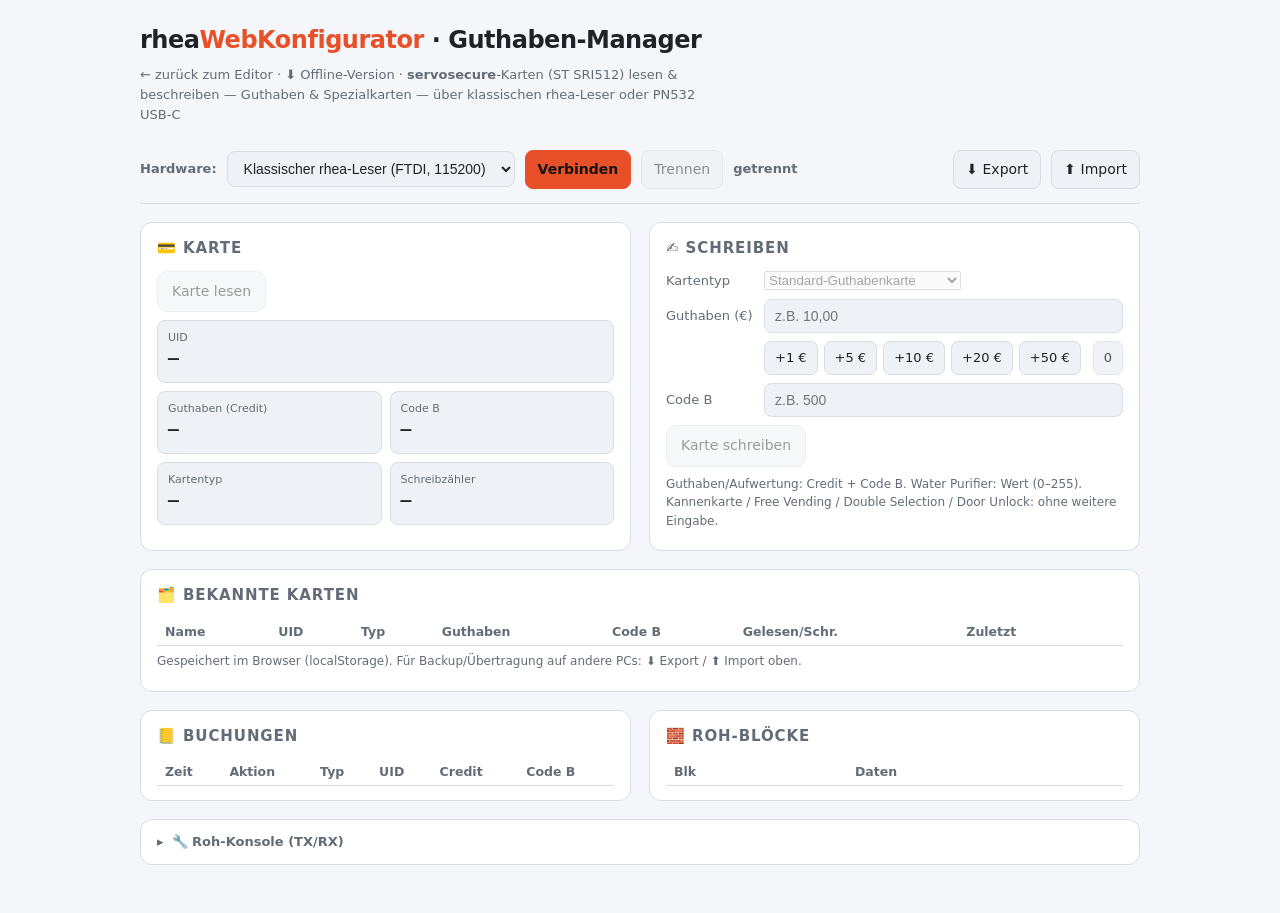
<file: credit.html>
﻿<!doctype html>
<html lang="de">
<head>
  <meta charset="utf-8">
  <meta name="viewport" content="width=device-width, initial-scale=1">
  <title>Guthaben-Manager · rheaWebKonfigurator</title>
  <link rel="stylesheet" href="css/style.css?v=58">
  <style>
    .cm-wrap { max-width: 1040px; margin: 0 auto; padding: 0 20px 40px; }
    .cm-bar { display: flex; flex-wrap: wrap; gap: 10px; align-items: center; padding: 14px 0; border-bottom: 1px solid var(--line); }
    .cm-bar select, .cm-bar button { padding: 8px 12px; border: 1px solid var(--line); border-radius: 8px; background: var(--panel2); color: var(--fg); font-size: 14px; cursor: pointer; }
    .cm-bar button.primary { background: var(--accent); border-color: var(--accent); color: #141414; font-weight: 600; }
    .cm-bar button:disabled { opacity: .5; cursor: not-allowed; }
    .cm-bar .spacer { flex: 1; }
    .cm-stat { font-size: 13px; font-weight: 600; color: var(--muted); }
    .cm-stat.on { color: var(--accent); }
    .cm-grid { display: grid; grid-template-columns: 1fr 1fr; gap: 18px; margin-top: 18px; }
    @media (max-width: 760px) { .cm-grid { grid-template-columns: 1fr; } }
    .cm-card { background: var(--panel); border: 1px solid var(--line); border-radius: 12px; padding: 14px 16px; }
    .cm-card h2 { margin: 0 0 10px; font-size: 15px; }
    .cm-kpis { display: grid; grid-template-columns: 1fr 1fr; gap: 8px; }
    .cm-kpi { background: var(--panel2); border: 1px solid var(--line); border-radius: 8px; padding: 8px 10px; }
    .cm-kpi span { display: block; font-size: 11px; color: var(--muted); }
    .cm-kpi b { font-size: 18px; font-family: ui-monospace, monospace; }
    .cm-kpi.wide { grid-column: 1 / -1; }
    .cm-row { display: flex; gap: 8px; align-items: center; margin: 8px 0; }
    .cm-row[hidden] { display: none; }
    .cm-row label { font-size: 13px; min-width: 90px; color: var(--muted); }
    .cm-row input { flex: 1; padding: 8px 10px; border: 1px solid var(--line); border-radius: 8px; background: var(--panel2); color: var(--fg); font-size: 14px; }
    .cm-note { font-size: 12px; color: var(--muted); margin: 6px 0; }
    .cm-warn { font-size: 12px; color: #e0a33a; background: rgba(224,163,58,.1); border: 1px solid rgba(224,163,58,.3); border-radius: 8px; padding: 8px 10px; margin: 8px 0; }
    .cm-special { display: flex; gap: 8px; flex-wrap: wrap; }
    .cm-special button { flex: 1; min-width: 130px; }
    .cm-quick { display: flex; gap: 6px; flex-wrap: wrap; flex: 1; }
    .qa { padding: 6px 10px; border: 1px solid var(--line); border-radius: 7px; background: var(--panel2); color: var(--fg); cursor: pointer; font-size: 13px; }
    .qa:hover { border-color: var(--accent); }
    .qa.qz { margin-left: auto; opacity: .8; }
    table.cm-book, table.cm-blocks, table.cm-cards { width: 100%; border-collapse: collapse; font-size: 12.5px; }
    .cm-book th, .cm-book td, .cm-blocks th, .cm-blocks td, .cm-cards th, .cm-cards td { text-align: left; padding: 4px 8px; border-bottom: 1px solid var(--line); }
    .cm-book th, .cm-blocks th, .cm-cards th { color: var(--muted); font-weight: 600; }
    .cm-blocks td { font-family: ui-monospace, monospace; }
    .cm-book-wrap, .cm-blocks-wrap, .cm-cards-wrap { max-height: 260px; overflow: auto; }
    .cm-cards input.name { width: 100%; background: transparent; border: 1px solid transparent; border-radius: 6px; color: var(--fg); padding: 3px 6px; font-size: 12.5px; }
    .cm-cards input.name:hover, .cm-cards input.name:focus { border-color: var(--line); background: var(--panel2); outline: none; }
    .cm-cards td.uid { font-family: ui-monospace, monospace; }
    .cm-full { margin-top: 18px; }
    details.cm-raw { margin-top: 18px; }
    details.cm-raw summary { cursor: pointer; color: var(--muted); font-size: 13px; }
    pre.cm-log { margin: 8px 0 0; padding: 10px 12px; height: 180px; overflow: auto; background: var(--panel2); border: 1px solid var(--line); border-radius: 8px; font-family: ui-monospace, monospace; font-size: 12px; white-space: pre-wrap; }
    a.cm-back { color: var(--muted); text-decoration: none; font-size: 13px; }
    a.cm-back:hover { color: var(--fg); }
  </style>
</head>
<body>
  <header>
    <h1>rhea<span>WebKonfigurator</span> · Guthaben-Manager</h1>
    <p class="sub"><a class="cm-back" href="index.html?v=58">← zurück zum Editor</a> · <a class="cm-back online-only" href="credit-standalone.html" download="rheaWebKonfigurator-Kartenmanager.html" title="Einzeldatei zum Offline-Nutzen speichern">⬇ Offline-Version</a> · <b>servosecure</b>-Karten (ST&nbsp;SRI512) lesen &amp; beschreiben — Guthaben &amp; Spezialkarten — über klassischen rhea-Leser oder PN532 USB-C</p>
  </header>

  <main class="cm-wrap">
    <div class="cm-bar">
      <label for="hw" class="cm-stat">Hardware:</label>
      <select id="hw">
        <option value="rhea">Klassischer rhea-Leser (FTDI, 115200)</option>
        <option value="pn532">PN532 USB-C (seriell)</option>
      </select>
      <button id="connect" class="primary">Verbinden</button>
      <button id="disconnect" disabled>Trennen</button>
      <span id="stat" class="cm-stat">getrennt</span>
      <span class="spacer"></span>
      <button id="export" title="Alle gespeicherten Karten + Buchungen als JSON sichern">⬇ Export</button>
      <button id="import" title="JSON-Sicherung einlesen">⬆ Import</button>
      <input id="importfile" type="file" accept="application/json,.json" hidden>
    </div>

    <div class="cm-grid">
      <section class="cm-card">
        <h2>💳 Karte</h2>
        <div class="cm-row"><button id="read" class="primary" disabled>Karte lesen</button></div>
        <div class="cm-kpis">
          <div class="cm-kpi wide"><span>UID</span><b id="k-uid">—</b></div>
          <div class="cm-kpi"><span>Guthaben (Credit)</span><b id="k-credit">—</b></div>
          <div class="cm-kpi"><span>Code B</span><b id="k-codeb">—</b></div>
          <div class="cm-kpi"><span>Kartentyp</span><b id="k-type">—</b></div>
          <div class="cm-kpi"><span>Schreibzähler</span><b id="k-ctr">—</b></div>
        </div>
      </section>

      <section class="cm-card">
        <h2>✍️ Schreiben</h2>
        <div class="cm-row"><label for="w-type">Kartentyp</label>
          <select id="w-type" disabled>
            <option value="standard">Standard-Guthabenkarte</option>
            <option value="recharge">Aufwertungskarte (Guthaben)</option>
            <option value="water">Water Purifier (Wasserfilter)</option>
            <option value="kanne">Kannenkarte</option>
            <option value="free">Free Vending</option>
            <option value="double">Double Selection</option>
            <option value="door">Door Unlock</option>
          </select>
        </div>
        <div class="cm-row" data-f="credit"><label for="w-credit">Guthaben (€)</label><input id="w-credit" type="number" min="0" max="655.35" step="0.01" placeholder="z.B. 10,00" disabled></div>
        <div class="cm-row" data-f="credit"><label></label><div class="cm-quick">
          <button type="button" class="qa" data-eur="1">+1 €</button>
          <button type="button" class="qa" data-eur="5">+5 €</button>
          <button type="button" class="qa" data-eur="10">+10 €</button>
          <button type="button" class="qa" data-eur="20">+20 €</button>
          <button type="button" class="qa" data-eur="50">+50 €</button>
          <button type="button" class="qa qz" data-eur="0">0</button>
        </div></div>
        <div class="cm-row" data-f="codeb"><label for="w-codeb">Code B</label><input id="w-codeb" type="number" min="0" step="1" placeholder="z.B. 500" disabled></div>
        <div class="cm-row" data-f="value" hidden><label for="w-value">Wert</label><input id="w-value" type="number" min="0" max="255" step="1" placeholder="z.B. 100" disabled></div>
        <div class="cm-row"><button id="write-card" disabled>Karte schreiben</button></div>
        <div class="cm-note">Guthaben/Aufwertung: Credit + Code B. Water Purifier: Wert (0–255). Kannenkarte / Free Vending / Double Selection / Door Unlock: ohne weitere Eingabe.</div>
      </section>
    </div>

    <section class="cm-card cm-full">
      <h2>🗂️ Bekannte Karten <span id="cards-count" class="cm-note" style="font-weight:400"></span></h2>
      <div class="cm-cards-wrap">
        <table class="cm-cards">
          <thead><tr><th>Name</th><th>UID</th><th>Typ</th><th>Guthaben</th><th>Code B</th><th>Gelesen/Schr.</th><th>Zuletzt</th><th></th></tr></thead>
          <tbody id="cards"></tbody>
        </table>
      </div>
      <div class="cm-note">Gespeichert im Browser (localStorage). Für Backup/Übertragung auf andere PCs: ⬇ Export / ⬆ Import oben.</div>
    </section>

    <div class="cm-grid">
      <section class="cm-card">
        <h2>📒 Buchungen</h2>
        <div class="cm-book-wrap">
          <table class="cm-book">
            <thead><tr><th>Zeit</th><th>Aktion</th><th>Typ</th><th>UID</th><th>Credit</th><th>Code B</th></tr></thead>
            <tbody id="book"></tbody>
          </table>
        </div>
      </section>

      <section class="cm-card">
        <h2>🧱 Roh-Blöcke</h2>
        <div class="cm-blocks-wrap">
          <table class="cm-blocks">
            <thead><tr><th>Blk</th><th>Daten</th></tr></thead>
            <tbody id="blocks"></tbody>
          </table>
        </div>
      </section>
    </div>

    <details class="cm-raw">
      <summary>🔧 Roh-Konsole (TX/RX)</summary>
      <pre id="log" class="cm-log"></pre>
    </details>
  </main>

  <script src="js/programmer.js?v=58"></script>
  <script src="js/pn532.js?v=58"></script>
  <script src="js/credit.js?v=58"></script>
</body>
</html>
</file>
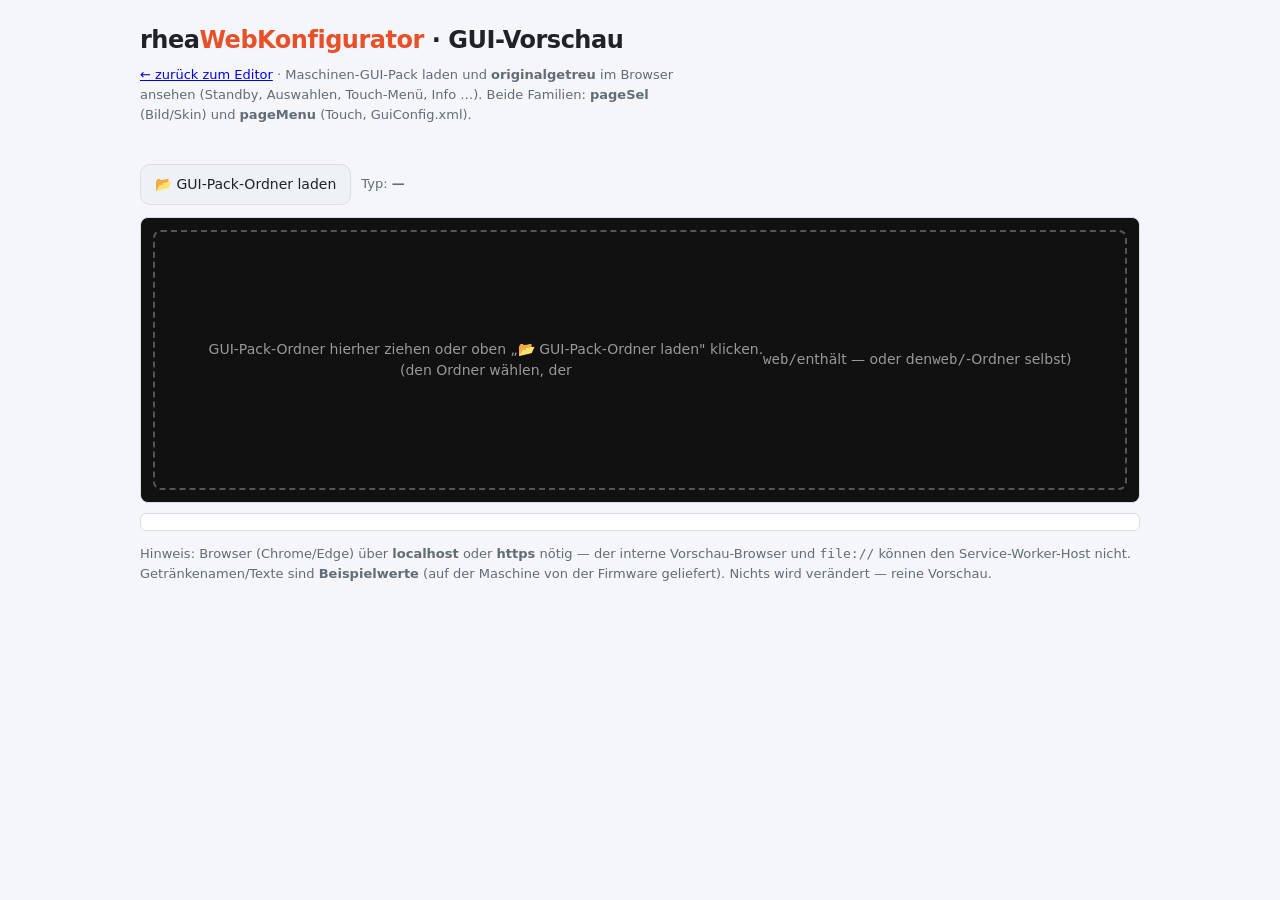
<file: gui.html>
<!doctype html>
<html lang="de">
<head>
  <meta charset="utf-8">
  <meta name="viewport" content="width=device-width, initial-scale=1">
  <title>rheaWebKonfigurator · GUI-Vorschau</title>
  <link rel="stylesheet" href="css/style.css?v=58">
  <style>
    .gui-bar { display:flex; flex-wrap:wrap; gap:10px; align-items:center; margin:12px 0; }
    .gui-bar label.btn { cursor:pointer; }
    .gui-bar input[type=file] { display:none; }
    #gStage { border:1px solid var(--line,#ccc); border-radius:8px; background:#111; padding:12px;
              overflow:auto; min-height:200px; }
    #gStageInner { margin:0 auto; position:relative; }
    #gFrame { border:0; background:#000; transform-origin:top left; display:block; box-shadow:0 0 0 1px #333; }
    #gDrop.empty { display:flex; align-items:center; justify-content:center; color:#999; min-height:260px;
                   border:2px dashed #555; border-radius:8px; text-align:center; padding:20px; }
    #gLog { font-family:ui-monospace,Consolas,monospace; font-size:12px; white-space:pre-wrap;
            background:var(--panel,#f6f6f6); border:1px solid var(--line,#ddd); border-radius:6px;
            padding:8px; max-height:140px; overflow:auto; margin-top:10px; }
    .gui-note { font-size:13px; color:var(--muted,#666); }
    .gui-fam { font-weight:bold; }
    .trig-grp { margin-bottom:12px; border-top:1px solid var(--line,#ddd); padding-top:8px; }
    .trig-grp .btn { margin:2px 3px 0 0; font-size:13px; padding:4px 8px; }
    .trig-row { display:flex; align-items:center; gap:6px; }
  </style>
</head>
<body>
  <header>
    <h1>rhea<span>WebKonfigurator</span> · GUI-Vorschau</h1>
    <p class="sub"><a class="cm-back" href="index.html?v=58">← zurück zum Editor</a> ·
      Maschinen-GUI-Pack laden und <b>originalgetreu</b> im Browser ansehen (Standby, Auswahlen, Touch-Menü, Info …).
      Beide Familien: <b>pageSel</b> (Bild/Skin) und <b>pageMenu</b> (Touch, GuiConfig.xml).</p>
  </header>

  <main class="cm-wrap">
    <div class="gui-bar">
      <label class="btn" for="gPick">📂 GUI-Pack-Ordner laden</label>
      <input type="file" id="gPick" webkitdirectory directory multiple>
      <span class="gui-note">Typ: <span id="gFamily" class="gui-fam">—</span></span>
    </div>

    <div class="gui-bar" id="gBar" style="display:none">
      <label>Bildschirm: <select id="gScreen"></select></label>
      <label>Größe:
        <select id="gSize">
          <option value="1024x600">1024×600 (7″ Touch)</option>
          <option value="1280x800">1280×800</option>
          <option value="800x480">800×480</option>
          <option value="480x800">480×800 (Luce klein)</option>
          <option value="600x1024">600×1024 (hoch)</option>
          <option value="1080x1920">1080×1920 (Portrait)</option>
        </select>
      </label>
      <button id="gReload" class="btn">↻ neu laden</button>
    </div>

    <div id="gRow" style="display:flex; gap:12px; align-items:flex-start;">
      <div id="gStage" style="flex:1; min-width:0;">
        <div id="gDrop" class="empty">GUI-Pack-Ordner hierher ziehen oder oben „📂 GUI-Pack-Ordner laden" klicken.<br>
          (den Ordner wählen, der <code>web/</code> enthält — oder den <code>web/</code>-Ordner selbst)</div>
        <div id="gStageInner" style="display:none"><iframe id="gFrame" title="GUI-Vorschau"></iframe></div>
      </div>

      <aside id="gTrig" style="display:none; width:250px; flex:0 0 250px; border:1px solid var(--line,#ccc); border-radius:8px; padding:10px; background:var(--panel,#f6f6f6);">
        <b>🎛️ Maschine simulieren</b>
        <p class="gui-note" style="margin:6px 0 10px;">Externe Trigger (nur STM32-GUI): senden die Events, die sonst die Maschine schickt.</p>

        <div class="trig-grp">
          <div class="trig-row"><input id="tCredit" value="1,00" style="width:60px"> €
            <button class="btn" data-trig="99">Guthaben</button></div>
        </div>
        <div class="trig-grp">
          <input id="tMsg" value="Bitte Bohnenbehälter prüfen" style="width:100%; box-sizing:border-box;">
          <button class="btn" data-trig="100" style="margin-top:4px">💬 System-Message anzeigen</button>
        </div>
        <div class="trig-grp">
          <button class="btn" data-trig="97all">✅ alle verfügbar</button>
          <button class="btn" data-trig="97none">⛔ alle gesperrt</button>
          <button class="btn" data-trig="98">💶 Preise senden</button>
        </div>
        <div class="trig-grp">
          <div class="gui-note">Auswahl-Ablauf:</div>
          <button class="btn" data-trig="102">▶ Start</button>
          <button class="btn" data-trig="72">⏳ Fortschritt</button>
          <button class="btn" data-trig="103">■ Stop/fertig</button>
        </div>
        <div class="trig-grp">
          <button class="btn" data-trig="104">ℹ️ CPU-Status</button>
        </div>
      </aside>
    </div>

    <div id="gEditWrap" style="display:none; margin-top:14px;">
      <div class="gui-bar">
        <b>✏️ Datei bearbeiten:</b>
        <select id="gFile" style="max-width:340px"></select>
        <button id="gApply" class="btn">Übernehmen → Vorschau</button>
        <button id="gExport" class="btn">⬇ Pack als ZIP exportieren</button>
        <span id="gEditNote" class="gui-note"></span>
      </div>
      <textarea id="gCode" spellcheck="false" wrap="off"
        style="width:100%; height:320px; box-sizing:border-box; font-family:ui-monospace,Consolas,monospace; font-size:12px; line-height:1.4;"></textarea>
      <p class="gui-note">HTML/JS/CSS/XML direkt ändern (z. B. <code>GuiConfig.xml</code> für Namen/Bilder, oder die Seiten-Logik). „Übernehmen" rendert sofort neu; „ZIP" lädt den geänderten Pack herunter. Geänderte Dateien sind mit ● markiert. Die Originaldateien auf der Platte bleiben unberührt.</p>
    </div>

    <div id="gLog"></div>
    <p class="gui-note">Hinweis: Browser (Chrome/Edge) über <b>localhost</b> oder <b>https</b> nötig — der interne Vorschau-Browser
      und <code>file://</code> können den Service-Worker-Host nicht. Getränkenamen/Texte sind <b>Beispielwerte</b>
      (auf der Maschine von der Firmware geliefert). Nichts wird verändert — reine Vorschau.</p>
  </main>

  <script>
    // Bühne umschalten, sobald ein Pack geladen ist
    (function () {
      const obs = new MutationObserver(() => {
        const inner = document.getElementById('gStageInner');
        const drop = document.getElementById('gDrop');
        if (document.getElementById('gFrame').src) { inner.style.display = ''; drop.style.display = 'none'; }
      });
      obs.observe(document.getElementById('gFrame') || document.body, { attributes: true, attributeFilter: ['src'] });
    })();
  </script>
  <script src="js/gui.js?v=58"></script>
</body>
</html>
</file>
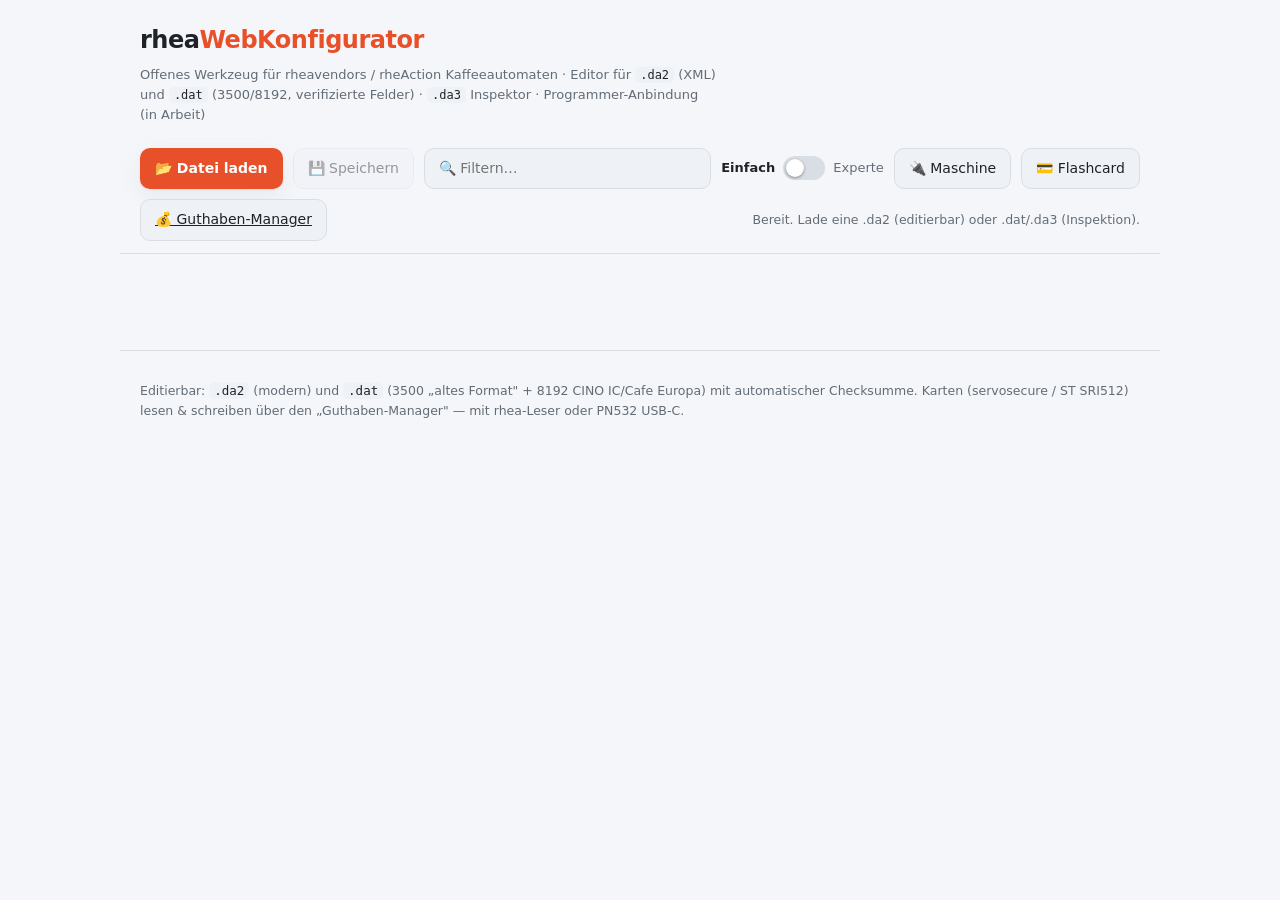
<file: index-standalone.html>
﻿<!doctype html>
<html lang="de">
<head>
  <meta charset="utf-8">
  <meta name="viewport" content="width=device-width, initial-scale=1">
  <title>rheaWebKonfigurator</title>
  <style>
:root {
  --bg: #0e1117; --panel: #161b22; --panel2: #1f2630; --fg: #e6edf3;
  --muted: #8b949e; --accent: #e8502a; --accent2: #388bfd; --ok: #3fb950;
  --line: #2a313c; --radius: 12px; --shadow: 0 1px 3px rgba(0,0,0,.45), 0 8px 24px rgba(0,0,0,.18);
}
@media (prefers-color-scheme: light) {
  :root:not([data-theme="dark"]) {
    --bg: #f4f6f9; --panel: #ffffff; --panel2: #eef1f5; --fg: #1f2328;
    --muted: #636c76; --line: #d8dee4; --shadow: 0 1px 2px rgba(27,31,36,.08), 0 8px 24px rgba(27,31,36,.06);
  }
}
* { box-sizing: border-box; }
body { margin: 0; background: var(--bg); color: var(--fg);
  font: 14px/1.55 system-ui, -apple-system, "Segoe UI", Roboto, sans-serif;
  -webkit-font-smoothing: antialiased; }

/* Header */
header { padding: 22px 20px 10px; max-width: 1040px; margin: 0 auto; }
h1 { margin: 0; font-size: 24px; font-weight: 800; letter-spacing: -.02em; }
h1 span { color: var(--accent); }
.sub { color: var(--muted); margin: 6px 0 0; font-size: 13px; max-width: 70ch; }
.sub code { color: var(--fg); background: var(--panel2); padding: 1px 5px; border-radius: 5px; font-size: 12px; }

/* Toolbar */
.toolbar { display: flex; flex-wrap: wrap; gap: 10px; align-items: center;
  padding: 12px 20px; position: sticky; top: 0; z-index: 10; max-width: 1040px; margin: 0 auto;
  background: color-mix(in srgb, var(--bg) 82%, transparent); backdrop-filter: blur(10px);
  border-bottom: 1px solid var(--line); }
.btn, button, #filter { font: inherit; border-radius: 10px; border: 1px solid var(--line);
  padding: 9px 14px; background: var(--panel2); color: var(--fg); cursor: pointer; transition: .15s; }
button:hover, .btn:hover { border-color: color-mix(in srgb, var(--accent) 50%, var(--line)); }
.btn.primary { background: var(--accent); color: #fff; border-color: transparent; font-weight: 600; box-shadow: var(--shadow); }
.btn.primary:hover { filter: brightness(1.06); }
button:disabled { opacity: .45; cursor: not-allowed; }
#filter { min-width: 180px; flex: 1 1 160px; max-width: 300px; cursor: text; }
.status { color: var(--muted); margin-left: auto; font-size: 12.5px; white-space: nowrap;
  overflow: hidden; text-overflow: ellipsis; max-width: 100%; }

/* Toggle switch */
.switch { display: inline-flex; align-items: center; gap: 8px; cursor: pointer; user-select: none; font-size: 13px; color: var(--muted); }
.switch input { position: absolute; opacity: 0; width: 0; height: 0; }
.switch .slider { position: relative; width: 42px; height: 24px; background: var(--line); border-radius: 999px; transition: .2s; flex: 0 0 auto; }
.switch .slider::before { content: ""; position: absolute; top: 3px; left: 3px; width: 18px; height: 18px;
  background: #fff; border-radius: 50%; transition: .2s; box-shadow: 0 1px 3px rgba(0,0,0,.4); }
.switch input:checked + .slider { background: var(--accent2); }
.switch input:checked + .slider::before { transform: translateX(18px); }
.switch:has(input:checked) .switch-on { color: var(--fg); font-weight: 600; }
.switch:not(:has(input:checked)) .switch-off { color: var(--fg); font-weight: 600; }

/* Layout */
main { padding: 16px 20px 56px; max-width: 1040px; margin: 0 auto; }
h2 { font-size: 13px; text-transform: uppercase; letter-spacing: .06em; color: var(--muted);
  margin: 26px 0 10px; font-weight: 700; }

/* Overview cards */
.overview { display: grid; grid-template-columns: repeat(auto-fill, minmax(160px, 1fr)); gap: 1px;
  background: var(--line); border: 1px solid var(--line); border-radius: var(--radius); overflow: hidden; box-shadow: var(--shadow); }
.overview div { display: flex; flex-direction: column; gap: 3px; padding: 14px 16px; background: var(--panel); }
.overview span { color: var(--muted); font-size: 11.5px; text-transform: uppercase; letter-spacing: .04em; }
.overview strong { font-size: 17px; font-weight: 700; }

/* Collapsible sections */
details { background: var(--panel); border: 1px solid var(--line); border-radius: var(--radius); margin: 8px 0; overflow: hidden; }
details[open] { box-shadow: var(--shadow); }
summary { cursor: pointer; padding: 12px 16px; font-weight: 600; list-style: none; }
summary::-webkit-details-marker { display: none; }
summary::before { content: "▸"; color: var(--muted); margin-right: 8px; display: inline-block; transition: .15s; }
details[open] > summary::before { transform: rotate(90deg); }
summary em { color: var(--muted); font-weight: 400; font-style: normal; font-size: 12px; margin-left: 6px; }

/* Selection cards */
details.sel { border-left: 3px solid var(--accent); }
details.sel summary em { color: var(--ok); font-weight: 700; font-style: normal; margin-left: 8px; font-size: 14px; }

/* Field grids */
.friendly { display: grid; grid-template-columns: repeat(auto-fill, minmax(230px, 1fr)); gap: 12px;
  padding: 14px 16px; margin: 8px 0; background: var(--panel); border: 1px solid var(--line); border-radius: var(--radius); box-shadow: var(--shadow); }
details .friendly, details .grid, details .items { box-shadow: none; border: none; background: transparent; margin: 0; }
.grid { display: grid; grid-template-columns: repeat(auto-fill, minmax(140px, 1fr)); gap: 10px; padding: 12px 16px; }
.items { padding: 12px 16px; border-top: 1px dashed var(--line); }
.items strong { color: var(--accent2); }
.friendly small, .items small { color: var(--muted); font-weight: 400; }

/* Inputs */
label.kv { display: flex; flex-direction: column; gap: 4px; font-size: 12px; min-width: 0; }
label.kv span { color: var(--muted); white-space: nowrap; overflow: hidden; text-overflow: ellipsis; }
label.kv input { background: var(--bg); color: var(--fg); border: 1px solid var(--line);
  border-radius: 8px; padding: 8px 10px; font: inherit; transition: .12s; min-width: 0; }
label.kv input:hover { border-color: color-mix(in srgb, var(--accent2) 40%, var(--line)); }
label.kv input:focus { outline: none; border-color: var(--accent2); box-shadow: 0 0 0 3px color-mix(in srgb, var(--accent2) 22%, transparent); }
label.kv input:disabled { opacity: .7; cursor: default; }
label.kv input.invalid { border-color: #d9534f; box-shadow: 0 0 0 3px rgba(217,83,79,.18); }
label.kv.wide { grid-column: 1 / -1; }
.hint { min-height: 14px; font-size: 11px; color: var(--ok); }
label.kv span em { color: var(--accent2); font-style: normal; font-weight: 500; }
label.kv span small { color: var(--muted); font-weight: 400; font-size: 10px; }
.eurofield { display: flex; align-items: center; border: 1px solid var(--line); border-radius: 8px; background: var(--bg); overflow: hidden; transition: .12s; }
.eurofield:hover { border-color: color-mix(in srgb, var(--accent2) 40%, var(--line)); }
.eurofield:focus-within { border-color: var(--accent2); box-shadow: 0 0 0 3px color-mix(in srgb, var(--accent2) 22%, transparent); }
.eurofield input { border: none !important; border-radius: 0; background: transparent; flex: 1; min-width: 0; }
.eurofield input:focus { outline: none; box-shadow: none !important; }
.eurofield .unit { padding: 0 12px; color: var(--muted); font-weight: 700; border-left: 1px solid var(--line); align-self: stretch; display: flex; align-items: center; }

/* Selection chips */
.selchips { display: flex; flex-wrap: wrap; gap: 8px; margin: 4px 0 16px; }
.chip { background: var(--panel); color: var(--fg); border: 1px solid var(--line); border-radius: 999px;
  padding: 8px 14px; font: inherit; font-size: 13px; cursor: pointer; transition: .12s; }
.chip b { color: var(--muted); font-weight: 700; margin-right: 5px; }
.chip:hover { border-color: var(--accent); }
.chip.active { background: var(--accent); color: #fff; border-color: transparent; box-shadow: var(--shadow); }
.chip.active b { color: rgba(255,255,255,.85); }

/* Preismatrix (Excel-Stil) */
.matrixscroll { overflow-x: auto; border-radius: 10px; }
table.pricematrix { border-collapse: collapse; width: 100%; font-size: 13px; }
table.pricematrix th, table.pricematrix td { border: 1px solid var(--line); padding: 0; }
table.pricematrix thead th { background: var(--panel2); color: var(--muted); font-weight: 600; text-align: left; padding: 8px 10px; }
table.pricematrix thead th small { display: block; font-size: 10px; color: var(--accent2); font-weight: 400; }
table.pricematrix tbody th { background: var(--panel2); text-align: left; padding: 6px 10px; font-weight: 600; white-space: nowrap; position: sticky; left: 0; }
table.pricematrix td { background: var(--panel); }
table.pricematrix td input.cell { width: 100%; border: none; background: transparent; color: var(--fg); padding: 8px 10px; font: inherit; text-align: right; }
table.pricematrix td input.cell:focus { outline: 2px solid var(--accent2); outline-offset: -2px; background: color-mix(in srgb, var(--accent2) 14%, transparent); }

/* Notes */
.binnote { background: var(--panel2); border: 1px solid var(--line); border-left: 3px solid var(--accent);
  border-radius: 10px; padding: 12px 14px; color: var(--muted); font-size: 13px; }
.binnote code, .binnote b { color: var(--fg); }

/* Inspector */
.strrow { font-family: ui-monospace, Consolas, monospace; font-size: 12px; padding: 2px 4px; color: var(--fg); }
pre.hex { font-family: ui-monospace, Consolas, monospace; font-size: 11px; line-height: 1.35;
  background: var(--bg); border: 1px solid var(--line); border-radius: 8px; padding: 10px;
  max-height: 460px; overflow: auto; white-space: pre; color: var(--fg); margin: 0 16px 14px; }

/* Recipe timeline */
.timeline { display: flex; flex-direction: column; gap: 5px; margin: 10px 0; }
.trow { display: flex; align-items: center; gap: 10px; }
.tlabel { flex: 0 0 90px; width: 90px; color: var(--muted); font-size: 11px; white-space: nowrap; }
.track { position: relative; height: 24px; flex: 1; background: var(--bg); border: 1px solid var(--line); border-radius: 6px; overflow: hidden; }
.bar { position: absolute; top: 2px; height: 20px; min-width: 6px; border-radius: 5px; cursor: grab;
  display: flex; align-items: center; touch-action: none; user-select: none; box-shadow: 0 1px 2px rgba(0,0,0,.25); }
.bar:active { cursor: grabbing; }
.bar.adbar { background: var(--muted) !important; opacity: .5; cursor: default; }
.bar .lab { font-size: 10px; color: #fff; padding: 0 6px; white-space: nowrap; pointer-events: none; text-shadow: 0 1px 1px rgba(0,0,0,.45); }
.bar .handle { position: absolute; right: 0; top: 0; width: 9px; height: 100%; cursor: ew-resize; background: rgba(255,255,255,.45); touch-action: none; }
.ruler { color: var(--muted); font-size: 11px; margin-left: 100px; }

/* Behälter-Legende */
.legcap { color: var(--muted); font-size: 11px; margin: 8px 0 4px; }
.legend { display: flex; flex-wrap: wrap; gap: 6px 14px; margin-bottom: 8px; }
.legitem { display: inline-flex; align-items: center; gap: 6px; font-size: 12px; color: var(--fg); }
.legitem .sw { width: 11px; height: 11px; border-radius: 50%; display: inline-block; flex: 0 0 auto; }

/* Gesperrte / inaktive Slots */
.chip.locked { opacity: .45; }
.chip.locked b { color: var(--muted); }
table.pricematrix tr.locked { opacity: .5; }
table.pricematrix tr.locked th { font-style: italic; }
.activesw { margin: 2px 0 14px; }
.graphicbox { padding: 10px 4px 4px; overflow-x: auto; }

/* Behälter-Konfiguration (Schritt 2) */
.conthead { display: flex; gap: 18px; flex-wrap: wrap; align-items: baseline; color: var(--muted); font-size: 13px; padding: 2px 2px 10px; }
.conthead b { color: var(--fg); }
.contscroll { display: flex; gap: 10px; overflow-x: auto; padding: 4px 2px 10px; }
.contcard { flex: 0 0 auto; width: 92px; display: flex; flex-direction: column; align-items: center; gap: 6px; padding: 8px 6px; border: 1px solid var(--line); border-radius: 10px; background: var(--panel2); }
.contcard.muted { opacity: .55; }
.contlabel { font-size: 11px; color: var(--muted); font-weight: 600; }
.contname { width: 100%; text-align: center; font-size: 12px; padding: 3px 4px; border: 1px solid var(--line); border-radius: 6px; background: var(--panel); color: var(--fg); }
.contbeaker { line-height: 0; }
.contchute { line-height: 0; cursor: pointer; }
.contchute:hover { filter: brightness(1.25); }
.controute { width: 100%; font-size: 11.5px; padding: 3px 4px; border: 1px solid var(--line); border-radius: 6px; background: var(--panel); color: var(--fg); text-align: center; }
.controute.fixed { background: transparent; border-style: dashed; color: var(--accent); font-weight: 600; }
.controute.none { background: transparent; border: none; color: var(--muted); }
.stationsum { display: flex; gap: 10px; flex-wrap: wrap; padding: 6px 2px 2px; }
.stationsum .stat { flex: 1 1 120px; min-width: 110px; border: 1px solid var(--line); border-radius: 10px; padding: 8px 10px; background: var(--panel2); }
.stationsum .stat b { display: block; font-size: 12px; margin-bottom: 5px; color: var(--accent); }
.stationsum .stat span { display: inline-block; font-size: 12px; background: var(--panel); border: 1px solid var(--line); border-radius: 5px; padding: 1px 6px; margin: 2px 3px 2px 0; }
.stationsum .stat span.none { background: transparent; border: none; color: var(--muted); }

/* Slider + Select in Allgemein */
.sliderfield { display: flex; align-items: center; gap: 12px; }
.sliderfield input[type=range] { flex: 1; accent-color: var(--accent); height: 22px; }
.sliderval { min-width: 54px; text-align: right; font-variant-numeric: tabular-nums; color: var(--fg); font-weight: 600; }
.kv select.enumsel { width: 100%; padding: 8px 9px; border: 1px solid var(--line); border-radius: 8px; background: var(--panel); color: var(--fg); font-size: 14px; }

/* Ablauf-Simulation (Rezept abspielen) */
.playbtn { margin: 6px 0 10px; padding: 8px 14px; border: 1px solid var(--accent); border-radius: 8px; background: var(--panel2); color: var(--accent); font-weight: 600; font-size: 13px; cursor: pointer; }
.playbtn:hover { background: var(--accent); color: #fff; }
.playcursor { position: absolute; top: 0; bottom: 0; width: 2px; background: #fff; box-shadow: 0 0 8px rgba(255,255,255,.8); pointer-events: none; z-index: 3; }
.bar.playing { filter: brightness(1.45) saturate(1.3); box-shadow: 0 0 12px currentColor, 0 0 0 2px #fff inset; z-index: 2; }

/* Synchrone Behälter-Animation während des Abspielens.
   Produktbehälter: Pulver rieselt nach unten (Richtung Mixer) + dezent drehende Förderschnecke.
   Mixer-Station: Wasser fließt hinein (.watering) und/oder Quirl dreht (.mixing). */
.contcard { position: relative; }
.contanim { position: absolute; left: 50%; bottom: 6px; width: 24px; height: 46px; transform: translateX(-50%);
  pointer-events: none; opacity: 0; transition: opacity .18s; z-index: 1; }
.contcard.anim { box-shadow: 0 0 0 1px color-mix(in srgb, var(--cc, var(--accent)) 60%, transparent), 0 0 12px color-mix(in srgb, var(--cc, var(--accent)) 35%, transparent); }
.contcard.anim .contanim { opacity: 1; }
/* Rieselndes Pulver: zwei Punkte (Pseudo-Elemente), versetzt von oben nach unten fallend */
.contanim::before, .contanim::after { content: ""; position: absolute; left: 50%; top: 0;
  width: 5px; height: 5px; margin-left: -2.5px; border-radius: 50%;
  background: var(--cc, var(--accent)); opacity: 0; }
.contcard.anim .contanim::before { animation: cont-drip 0.85s linear infinite; }
.contcard.anim .contanim::after { animation: cont-drip 0.85s linear infinite; animation-delay: 0.42s; left: 64%; }
@keyframes cont-drip {
  0% { transform: translateY(-6px) scale(.6); opacity: 0; }
  20% { opacity: .95; }
  85% { opacity: .95; }
  100% { transform: translateY(42px) scale(.85); opacity: 0; }
}
/* Dezent drehende Förderschnecke (sekundär) */
.contanim .augersvg { position: absolute; left: 50%; top: 10px; margin-left: -11px; opacity: .55; transform-origin: 50% 50%; }
.contcard.anim .contanim .augersvg { animation: cont-spin 1.1s linear infinite; }
/* Mixer-Station: Zahnrad dreht (.mixing), Wasser fließt hinein (.watering) */
.stationsum .stat { position: relative; overflow: hidden; }
.stationsum .stat .mixspin { display: inline-block; font-size: 11px; margin-right: 4px; color: var(--muted); font-style: normal; transform-origin: 50% 50%; }
.stationsum .stat.mixing { border-color: var(--accent2); box-shadow: 0 0 10px color-mix(in srgb, var(--accent2) 30%, transparent); }
.stationsum .stat.mixing .mixspin { color: var(--accent2); animation: cont-spin 0.7s linear infinite; }
/* Fließendes Wasser: hellblaue Tropfen/Strahl oben rechts in die Mixer-Station */
.stationsum .stat .mixwater { position: absolute; top: 0; right: 12px; width: 4px; height: 100%; pointer-events: none; opacity: 0; }
.stationsum .stat.watering { border-color: #4aa8ff; box-shadow: 0 0 10px rgba(74,168,255,.35); }
.stationsum .stat.watering .mixwater { opacity: 1; }
.stationsum .stat .mixwater::before, .stationsum .stat .mixwater::after { content: ""; position: absolute; left: 0; top: 0; width: 3px; height: 11px; border-radius: 3px; background: #4aa8ff; opacity: 0; }
.stationsum .stat.watering .mixwater::before { animation: cont-water 0.7s linear infinite; }
.stationsum .stat.watering .mixwater::after { animation: cont-water 0.7s linear infinite; animation-delay: 0.35s; }
@keyframes cont-water {
  0% { transform: translateY(-14px) scaleY(.6); opacity: 0; }
  25% { opacity: .95; }
  100% { transform: translateY(42px) scaleY(1); opacity: 0; }
}
@keyframes cont-spin { to { transform: rotate(360deg); } }
@media (prefers-reduced-motion: reduce) {
  .contcard.anim .contanim::before, .contcard.anim .contanim::after,
  .contcard.anim .contanim .augersvg,
  .stationsum .stat.mixing .mixspin,
  .stationsum .stat.watering .mixwater::before, .stationsum .stat.watering .mixwater::after { animation: none; }
  .contcard.anim .contanim::before { opacity: .9; }
  .stationsum .stat.watering .mixwater::before { opacity: .9; }
}

/* Zeitplan-Zeitstrahl */
.trrow, .trruler { display: grid; grid-template-columns: 100px 1fr 220px; gap: 14px; align-items: center; }
.trrow { padding: 6px 2px; }
.trrow.empty { opacity: .5; }
.trlabel { font-size: 13px; color: var(--fg); }
.trmarks { display: flex; justify-content: space-between; font-size: 11px; color: var(--muted); }
.trmarks i { font-style: normal; }
.trtrack { position: relative; height: 28px; background-color: var(--panel2); background-image: linear-gradient(90deg, var(--line) 1px, transparent 1px); background-size: 25% 100%; border: 1px solid var(--line); border-radius: 7px; touch-action: none; }
.trbar { position: absolute; top: 3px; bottom: 3px; background: var(--accent); opacity: .5; border-radius: 5px; pointer-events: none; }
.trhandle { position: absolute; top: -2px; width: 10px; height: 30px; margin-left: -5px; background: var(--accent); border: 2px solid var(--panel); border-radius: 5px; cursor: ew-resize; touch-action: none; }
.trhandle:hover { filter: brightness(1.2); }
.trtimes { display: flex; align-items: center; gap: 6px; }
.trtimes input[type=time] { padding: 5px 6px; border: 1px solid var(--line); border-radius: 6px; background: var(--panel); color: var(--fg); font-size: 13px; }
.trarrow { color: var(--muted); font-weight: 700; }

/* Display-Nachricht (LCD-Card) */
.displaycard { max-width: 330px; margin: 6px 0 18px; border: 1px solid var(--line); border-radius: 12px; background: var(--panel); overflow: hidden; }
.displaycap { padding: 8px 12px; background: var(--panel2); border-bottom: 1px solid var(--line); font-size: 13px; font-weight: 600; color: var(--fg); }
.lcd { padding: 12px; display: flex; flex-direction: column; gap: 8px; }
.kv.displayline { flex-direction: row; align-items: center; gap: 10px; }
.kv.displayline > span { font-size: 12px; color: var(--muted); min-width: 40px; }
.kv.displayline input { flex: 0 0 auto; width: 17ch; font-family: ui-monospace, "Courier New", monospace; letter-spacing: 1px; background: #0e2a12; color: #74e67a; border: 1px solid #1d5a28; border-radius: 6px; padding: 7px 8px; }

/* Live-Verbindung (Programmer-Panel) */
.livepanel { position: fixed; right: 18px; bottom: 18px; width: 360px; max-width: calc(100vw - 36px); max-height: calc(100vh - 36px); overflow-y: auto; z-index: 50; background: var(--panel); border: 1px solid var(--line); border-radius: 12px; box-shadow: 0 12px 40px rgba(0,0,0,.45); }
.lp-head { display: flex; align-items: center; gap: 8px; padding: 10px 12px; background: var(--panel2); border-bottom: 1px solid var(--line); }
.lp-head b { flex: 1; }
.lp-stat { font-size: 12px; color: var(--accent); font-weight: 600; }
.lp-stat.off { color: var(--muted); }
.lp-head button { background: none; border: none; color: var(--muted); font-size: 20px; cursor: pointer; line-height: 1; }
.lp-note { font-size: 12px; color: var(--muted); padding: 8px 12px; border-bottom: 1px solid var(--line); }
.lp-actions, .lp-cmd, .lp-foot { display: flex; gap: 8px; padding: 10px 12px; }
.lp-actions button, .lp-cmd button, .lp-foot button { padding: 7px 10px; border: 1px solid var(--line); border-radius: 7px; background: var(--panel2); color: var(--fg); cursor: pointer; font-size: 13px; }
.lp-cmd input { flex: 1; padding: 7px 9px; border: 1px solid var(--line); border-radius: 7px; background: var(--panel); color: var(--fg); font-family: ui-monospace, monospace; font-size: 13px; }
.lp-log { margin: 0; padding: 10px 12px; height: 160px; overflow: auto; background: var(--panel2); border-top: 1px solid var(--line); font-family: ui-monospace, monospace; font-size: 12px; white-space: pre-wrap; color: var(--fg); }
.lp-foot { border-top: 1px solid var(--line); }
.lp-foot button { width: 100%; }
/* Flashcard-Fortschritt */
.fc-prog { display: flex; align-items: center; gap: 10px; padding: 4px 12px 10px; }
.fc-track { flex: 1; height: 8px; background: var(--panel2); border: 1px solid var(--line); border-radius: 6px; overflow: hidden; }
.fc-track span { display: block; height: 100%; width: 0%; background: var(--accent); transition: width .15s linear; }
.fc-ptext { font-size: 12px; color: var(--muted); font-family: ui-monospace, monospace; min-width: 110px; text-align: right; }
/* RFID-Karten-Bereich im Live-Panel */
.lp-card { border-top: 1px solid var(--line); }
.lp-head2 { display: flex; align-items: center; gap: 8px; padding: 10px 12px 0; font-weight: 600; }
.cp-result { padding: 6px 12px 10px; }
.cp-grid { display: grid; grid-template-columns: 1fr 1fr; gap: 6px; margin-bottom: 8px; }
.cp-kpi { background: var(--panel2); border: 1px solid var(--line); border-radius: 7px; padding: 6px 8px; display: flex; flex-direction: column; gap: 2px; }
.cp-kpi span { font-size: 11px; color: var(--muted); }
.cp-kpi b { font-size: 15px; font-family: ui-monospace, monospace; }
.cp-blocks { width: 100%; border-collapse: collapse; font-family: ui-monospace, monospace; font-size: 12px; }
.cp-blocks th, .cp-blocks td { text-align: left; padding: 2px 6px; border-bottom: 1px solid var(--line); }
.cp-blocks th { color: var(--muted); font-weight: 600; }
.cp-wait { color: var(--muted); font-size: 13px; }

/* Einfach/Experte */
#sections:not(.mode-expert) .expert-only { display: none !important; }

/* Footer */
footer { padding: 18px 20px; color: var(--muted); border-top: 1px solid var(--line); max-width: 1040px; margin: 24px auto 0; font-size: 12.5px; }
footer code { color: var(--fg); background: var(--panel2); padding: 1px 5px; border-radius: 5px; }

</style>
</head>
<body>
  <header>
    <h1>rhea<span>WebKonfigurator</span></h1>
    <p class="sub">Offenes Werkzeug für rheavendors / rheAction Kaffeeautomaten · Editor für <code>.da2</code> (XML) und <code>.dat</code> (3500/8192, verifizierte Felder) · <code>.da3</code> Inspektor · Programmer-Anbindung (in Arbeit)</p>
  </header>

  <section class="toolbar">
    <label class="btn primary">
      <input type="file" id="file" accept=".da2,.xml,.dat,.da3" hidden>
      📂 Datei laden
    </label>
    <button id="save" disabled>💾 Speichern</button>
    <input id="filter" type="search" placeholder="🔍 Filtern…" autocomplete="off">
    <label class="switch" title="Einfache vs. erweiterte Ansicht">
      <span class="switch-off">Einfach</span>
      <input type="checkbox" id="mode">
      <span class="slider"></span>
      <span class="switch-on">Experte</span>
    </label>
    <button id="connect" disabled>🔌 Maschine</button>
    <button id="flashbtn">💳 Flashcard</button>
    <a class="btn" href="credit-standalone.html">💰 Guthaben-Manager</a>
    <span id="status" class="status"></span>
  </section>

  <main id="sections"></main>

  <footer>
    <p>Editierbar: <code>.da2</code> (modern) und <code>.dat</code> (3500 „altes Format" + 8192 CINO IC/Cafe Europa) mit automatischer Checksumme. Karten (servosecure / ST&nbsp;SRI512) lesen &amp; schreiben über den „Guthaben-Manager" — mit rhea-Leser oder PN532 USB-C.</p>
  </footer>

  <script>
/* da2.js — Parser/Serializer für rheavendors .da2 (Klartext-XML)
 * Format: <rheavendorsVMCSettings> mit Sektionen (VMCGen, VMCAdv, VMCPay, VMCPwr, VMCx)
 * und je Auswahl <VMCSel S="n">. Elementtext ist "KEY=VALUE;KEY=VALUE;".
 * Strings in "...", sonst Zahlen. <VMCSel> enthält zusätzlich <I>-Zünd-Schritte.
 * Verlustarm: Reihenfolge, Quoting und Attribute bleiben erhalten (semantischer Round-Trip).
 */
const DA2 = (function () {
  function parseKV(text) {
    const pairs = [];
    const re = /([A-Za-z0-9_]+)=("[^"]*"|[^;]*);?/g;
    let m;
    while ((m = re.exec(text)) !== null) {
      if (!m[0]) { re.lastIndex++; continue; }
      const raw = m[2];
      const quoted = raw.startsWith('"');
      const value = quoted ? raw.slice(1, -1) : raw;
      pairs.push({ key: m[1], value, quoted });
    }
    return pairs;
  }

  function kvToString(pairs) {
    return pairs.map(p => p.key + '=' + (p.quoted ? ('"' + p.value + '"') : p.value) + ';').join('');
  }

  function directText(el) {
    let s = '';
    el.childNodes.forEach(n => { if (n.nodeType === 3) s += n.nodeValue; });
    return s;
  }

  function parse(xmlText) {
    const doc = new DOMParser().parseFromString(xmlText, 'application/xml');
    const perr = doc.querySelector('parsererror');
    if (perr) throw new Error('XML-Parsefehler: ' + perr.textContent.trim());
    const root = doc.documentElement;
    const sections = [];
    Array.from(root.children).forEach(el => {
      const sec = { tag: el.tagName, attrs: {}, pairs: parseKV(directText(el)), items: [] };
      Array.from(el.attributes).forEach(a => (sec.attrs[a.name] = a.value));
      Array.from(el.children).forEach(ch => {
        sec.items.push({ tag: ch.tagName, pairs: parseKV(directText(ch)) });
      });
      sections.push(sec);
    });
    return { root: root.tagName, sections };
  }

  function serialize(model) {
    const NL = '\r\n';
    let out = '<?xml version="1.0"?>' + NL + '<' + model.root + '>' + NL;
    model.sections.forEach(sec => {
      let attr = '';
      for (const k in sec.attrs) attr += ' ' + k + '="' + sec.attrs[k] + '"';
      out += '<' + sec.tag + attr + '>' + kvToString(sec.pairs);
      sec.items.forEach(it => (out += '<' + it.tag + '>' + kvToString(it.pairs) + '</' + it.tag + '>'));
      out += '</' + sec.tag + '>' + NL;
    });
    out += '</' + model.root + '>' + NL;
    return out;
  }

  const findSection = (model, tag, S) =>
    model.sections.find(s => s.tag === tag && (S === undefined || s.attrs.S === String(S)));
  const getVal = (sec, key) => { const p = sec.pairs.find(x => x.key === key); return p ? p.value : undefined; };
  const setVal = (sec, key, val) => { const p = sec.pairs.find(x => x.key === key); if (p) p.value = String(val); return !!p; };

  return { parse, serialize, parseKV, kvToString, findSection, getVal, setVal };
})();

if (typeof module !== 'undefined') module.exports = DA2;

</script>
  <script>
/* binformat.js — Erkennung + Read-only-Inspektion der Binär-Konfigs (.dat/.da3) und Firmware.
 * Vollständiges Editieren der Binärformate folgt, wenn die Feld-Offsets per Ein-Wert-Diffs
 * dekodiert sind (siehe docs/06). Vorläufig: Format erkennen, Klartext-Strings + Hex anzeigen.
 */
const BinFormat = (function () {
  const dec = bytes => new TextDecoder('latin1').decode(bytes);

  function detect(bytes) {
    const n = bytes.length;
    const head = dec(bytes.slice(0, 64)).replace(/^\s+/, '');
    if (head.startsWith('<?xml')) return { format: 'da2', label: 'da2 (XML, editierbar)', size: n };
    if (head.startsWith('S0') || /^S[1-3]\d/.test(head)) return { format: 'srec', label: 'Firmware (Motorola S-Record)', size: n };
    if (head.startsWith(':') && /^:[0-9A-Fa-f]{8}/.test(head)) return { format: 'ihex', label: 'Firmware/Image (Intel-HEX)', size: n };
    if (n === 3500) return { format: 'dat', label: '.dat Classic (3500 B, ältere Maschinen)', size: n, stride: null };
    if (n === 8192) return { format: 'dat', label: '.dat Classic (8192 B)', size: n, stride: 0x48 };
    if (n === 8640) return { format: 'da3', label: '.da3 (8640 B, rhea LaRhea/IC V14)', size: n, stride: 0x64 };
    return { format: 'unknown', label: 'Unbekanntes Format', size: n };
  }

  function strings(bytes, min = 3) {
    const out = []; let cur = '', start = 0;
    for (let i = 0; i < bytes.length; i++) {
      const b = bytes[i];
      if (b >= 32 && b < 127) { if (!cur) start = i; cur += String.fromCharCode(b); }
      else { if (cur.length >= min) out.push({ off: start, text: cur }); cur = ''; }
    }
    if (cur.length >= min) out.push({ off: start, text: cur });
    return out;
  }

  function hex(bytes, limit) {
    const end = limit ? Math.min(limit, bytes.length) : bytes.length;
    const lines = [];
    for (let i = 0; i < end; i += 16) {
      let h = '', a = '';
      for (let j = 0; j < 16; j++) {
        if (i + j < end) { const v = bytes[i + j]; h += v.toString(16).padStart(2, '0') + ' '; a += (v >= 32 && v < 127) ? String.fromCharCode(v) : '.'; }
        else h += '   ';
      }
      lines.push(i.toString(16).padStart(4, '0') + '  ' + h + ' ' + a);
    }
    return lines.join('\n');
  }

  // Bekannte Tabellen-Layouts (aus Diff/Inspektion abgeleitet; siehe docs/06).
  // Namenstabellen: feste NUL-gepaddete Slots. Startoffset wird dynamisch gesucht
  // (die Tabelle ist nicht fix ausgerichtet), Suchfenster + Slotbreite sind bekannt.
  const LAYOUTS = {
    'dat|8192': [
      { name: 'Produktkanäle', from: 0x820, to: 0x900, stride: 0x1e, max: 8 },
      { name: 'Auswahl-Namen', from: 0x9f0, to: 0x9fc, stride: 0x14, max: 26 },
    ],
    'da3|8640': [
      { name: 'Produktkanäle', from: 0x1f80, to: 0x2010, stride: 0x10, max: 12 },
    ],
  };
  const isAlpha = v => (v >= 65 && v <= 90) || (v >= 97 && v <= 122);

  // Bestes Alignment: Slot startet mit Buchstabe, enthält NUL, letztes Byte ist Padding (0).
  function findTable(bytes, from, to, stride) {
    let best = { off: from, score: -1 };
    for (let o = from; o <= to; o++) {
      let score = 0;
      for (let i = 0; i < 10; i++) {
        const s = o + i * stride, e = s + stride; if (e > bytes.length) break;
        if (!isAlpha(bytes[s])) continue;
        let nul = -1; for (let j = 0; j < stride; j++) { if (bytes[s + j] === 0) { nul = j; break; } }
        if (nul >= 2 && bytes[e - 1] === 0) {
          let ok = true; for (let j = 0; j < nul; j++) { const v = bytes[s + j]; if (!(v >= 32 && v < 127)) { ok = false; break; } }
          if (ok) score++;
        }
      }
      if (score > best.score) best = { off: o, score };
    }
    return best.off;
  }

  function parseTable(bytes, off, stride, max) {
    const rows = [];
    for (let i = 0; i < max; i++) {
      const s = off + i * stride; if (s + stride > bytes.length) break;
      if (!isAlpha(bytes[s]) && bytes[s] !== 0) break; // Tabellenende (z. B. Flag-Block)
      let t = '';
      for (let j = 0; j < stride; j++) { const v = bytes[s + j]; if (v === 0) break; if (v >= 32 && v < 127) t += String.fromCharCode(v); }
      rows.push({ off: s, text: t.trim() });
    }
    while (rows.length && !rows[rows.length - 1].text) rows.pop();
    return rows;
  }

  function tables(bytes, det) {
    const defs = LAYOUTS[det.format + '|' + det.size]; if (!defs) return [];
    return defs.map(d => { const off = findTable(bytes, d.from, d.to, d.stride); return { name: d.name, off, rows: parseTable(bytes, off, d.stride, d.max) }; });
  }

  return { detect, strings, hex, tables };
})();

</script>
  <script>
/* dat3500.js — Format-Deskriptor + Low-Level für Classic „.dat".
 * Checksumme @0x0780 = Σ(0x0000..0x077B) mod 256 (an 8+ Dateien verifiziert) — auch von DAT8192 genutzt.
 * Deskriptor-Felder: priceTables (16-bit BE, Stride 2 je Auswahl), nameTable (Stride 0x14), globals,
 * optional recipe (Record-relative Offsets). Offsets aus docs/11.
 */
const DAT3500 = (function () {
  const CK = 0x0780, SUM_END = 0x077C;

  function get(buf, f) {
    if (f.type === 'u8') return buf[f.off];
    if (f.type === 'u16be') return (buf[f.off] << 8) | buf[f.off + 1];
    if (f.type === 'str') { let s = ''; for (let i = 0; i < f.len; i++) { const v = buf[f.off + i]; if (v === 0) break; if (v >= 32 && v < 127) s += String.fromCharCode(v); } return s; }
  }
  function set(buf, f, val) {
    if (f.type === 'u8') { let n = parseInt(val, 10); if (!isFinite(n)) n = 0; buf[f.off] = n & 0xFF; }
    else if (f.type === 'u16be') { let n = parseInt(val, 10); if (!isFinite(n)) n = 0; n &= 0xFFFF; buf[f.off] = (n >> 8) & 0xFF; buf[f.off + 1] = n & 0xFF; }
    else if (f.type === 'str') { const s = String(val); for (let i = 0; i < f.len; i++) buf[f.off + i] = i < s.length ? (s.charCodeAt(i) & 0x7F) : 0; }
  }
  function checksum(buf) { let c = 0; for (let i = 0; i < SUM_END; i++) c = (c + buf[i]) & 0xFF; return c; }
  function finalize(buf) { buf[CK] = checksum(buf); return buf; }
  function verify(buf) { return buf[CK] === checksum(buf); }

  return {
    SIZE: 3500, CK, SUM_END,
    // Per-Auswahl-Strukturen
    recordStart: 0x0002, recordStride: 0x48,     // Record-Layout im 3500 noch unbestätigt → recipe:null
    priceTables: [0x0708, 0x0C90],               // Preis 1, Preis 2 (16-bit BE, Stride 2)
    priceLabels: ['Standard (Bar)', 'bargeldlos / Rabatt'],
    nameTable: 0x09F4, nameStride: 0x14, nameLen: 20,
    productTable: 0x0860, productStride: 0x1e, productLen: 30,  // Zutaten-/Behälternamen
    globals: [
      { key: 'boiler', off: 0x0759, type: 'u8', label: 'Boiler-Temperatur (°C)', min: 0, max: 120 },
      { key: 'ndec', off: 0x077B, type: 'u8', label: 'Nachkommastellen', min: 0, max: 3 },
    ],
    recipe: null,
    get, set, checksum, finalize, verify,
  };
})();
if (typeof module !== 'undefined') module.exports = DAT3500;

</script>
  <script>
/* dat8192.js — Format-Deskriptor fürs Classic „.dat" 8192 (CINO IC Pronto/Grande/eC/Doppio + Cafe Europa).
 * Checksumme identisch zum 3500 → get/set/checksum/finalize/verify aus DAT3500. Offsets aus docs/12.
 * Preise 1–4 (16-bit BE, Stride 2), Namen @0x09F4 (Stride 0x14), Record-Rezept ab 0x0002 (Stride 0x48).
 */
const DAT8192 = {
  SIZE: 8192, CK: DAT3500.CK, SUM_END: DAT3500.SUM_END,
  recordStart: 0x0002, recordStride: 0x3c,   // Record = 60 B (verifiziert über „save-Flag"-Abstand 0x3c; Record #i = Name #i)
  statusOff: 0x3a, statusLockedVal: 1,   // Auswahl-Typ @+0x3A: 0=aktiv, 1=gesperrt/inaktiv, 2=Vorwahl(Sirup/no-cup), 3=Vorwahl kalt, 4=fbt (5 Diff-Dateien)
  romNameOff: 0x39,         // ROM-Wahlnamen-Index (D04): choco creme=9, tee=14, Latte=3 (= „Selection name [N]")
  priceTables: [0x0708, 0x0C90, 0x0F8C, 0x0FC8],   // Preis 1..4
  priceLabels: ['Standard (Bar)', 'bargeldlos / Karte', 'Happy Hour / Rabatt', '4. Preis'],  // typische Nutzung; hängt von Preislisten-Konfig ab
  nameTable: 0x09F4, nameStride: 0x14, nameLen: 20,
  productTable: 0x0860, productStride: 0x1e, productLen: 30,  // Behälter: Slot 0 = Group 1, Slot 1..9 = Motor 1..9 (verifiziert, docs/16 §6b)
  containerCountOff: 0x098C,   // Anzahl routbarer Behälter-Slots (maschinenspezifisch: CINO IC=10, Cafe Europa=6)
  mixerCountOff: 0x098D,       // Anzahl Elektroventile/Mixer (1–6) — Anzeige (ändert Vorfeld 0x09E4 mit)
  // Behälter→Mixer-Routing: 1 Byte je Slot ab 0x09EA. routing[Slot i] = 0x09EA + i, i = 0..containerCount−1.
  // Wert = Ziel-Mixer 0-basiert (0=Mixer 1, 1=Mixer 2, 2=Mixer 3, 3=Mixer 4), Bereich 0..mixer−1. (docs/16 §6b, 6 Diff-Dateien)
  routingTable: 0x09EA, routingStride: 1,
  // Allgemein-Block (u16be, verifiziert via Diff some_general_settings.dat; Anker: ndec = VARIE-Index 7 @0x077A, docs/16 §2):
  //  Temperaturen @0x0758 (T1 Boiler, T2, T3, T4 Kalt/Snack); VARIE @0x076C (MachineCode A/B, Msg, Münzsystem, Fan, Beep, ndec, Sprache);
  //  Erweitert @0x0790 nach Checksumme (Bingo, Teabag 1/2, Tee-Vorbrühung + Pause). Custom-Display @0x09A0/0x09B0 (2×16 Zeichen).
  globals: [
    // Temperaturen (u16be) als Slider, 4 Thermometer im „Erweiterte Optionen"-Screen
    { key: 'boiler', off: 0x0759, type: 'u8', label: 'Temperatur 1 / Boiler', slider: true, unit: ' °C', min: 0, max: 120 },
    { key: 'temp2', off: 0x075a, type: 'u16be', label: 'Temperatur 2', slider: true, unit: ' °C', min: 0, max: 120 },
    { key: 'temp3', off: 0x075c, type: 'u16be', label: 'Temperatur 3', slider: true, unit: ' °C', min: 0, max: 120 },
    { key: 'temp4', off: 0x0760, type: 'u16be', label: 'Temperatur Kalt/Snack', slider: true, unit: ' °C', min: 0, max: 30 },
    // P-Parameter „advanced" (rheAction User Guide S.32): Pn @ 0x076C+(n-6)*2, u16be. P16@0x0780 = Checksumme.
    { key: 'mcA', off: 0x076c, type: 'u16be', label: 'P6 · Machine Code A', expert: true },
    { key: 'mcB', off: 0x076e, type: 'u16be', label: 'P7 · Machine Code B', expert: true },
    { key: 'msg', off: 0x0770, type: 'u16be', label: 'P8 · Meldungsnummer (0–7, 3=Freitext)', min: 0, max: 7 },
    { key: 'coin', off: 0x0772, type: 'u16be', label: 'P9 · Münzsystem', enum: { 0: 'Parallel einzeln', 1: 'Parallel mehrfach', 2: 'Executive', 3: 'Executive PriceHolding', 4: 'MDB' } },
    { key: 'access', off: 0x0774, type: 'u16be', label: 'P10 · Zugangscode (Passwort)', expert: true },
    { key: 'fan', off: 0x0776, type: 'u16be', label: 'P11 · Lüfterzeit', unit: 'min' },
    { key: 'beep', off: 0x0778, type: 'u16be', label: 'P12 · Beep-Zeit', unit: 's' },
    { key: 'ndec', off: 0x077B, type: 'u8', label: 'P13 · Nachkommastellen', enum: { 0: 'keine', 1: '1 Stelle', 2: '2 Stellen', 3: '3 Stellen' } },
    { key: 'lang', off: 0x077c, type: 'u16be', label: 'P14 · Sprache', enum: { 0: 'Deutsch', 1: 'Englisch' } },
    { key: 'grind', off: 0x077e, type: 'u16be', label: 'P15 · Mahlmodus', enum: { 0: 'nachher', 1: 'vorher' }, expert: true },
    { key: 'firstInstall', off: 0x0782, type: 'u16be', label: 'P17 · Erstinstallation', enum: { 0: 'erste', 1: 'keine' }, expert: true },
    { key: 'summer', off: 0x0784, type: 'u16be', label: 'P18 · Sommerzeit', enum: { 0: 'nein', 1: 'ja' }, expert: true },
    { key: 'sugar', off: 0x0786, type: 'u16be', label: 'P19 · Zucker-Standard', slider: true, min: 0, max: 5 },
    { key: 'stirrer', off: 0x0788, type: 'u16be', label: 'P20 · Rührer', enum: { 0: 'vorher', 1: 'nachher' }, expert: true },
    { key: 'stirrerNoSugar', off: 0x078a, type: 'u16be', label: 'P21 · Rührer ohne Zucker', enum: { 0: 'aus', 1: 'aktiv' }, expert: true },
    { key: 'deinstall', off: 0x078c, type: 'u16be', label: 'P22 · Deinstallation', enum: { 0: 'nein', 1: 'ja' }, expert: true },
    { key: 'brewer', off: 0x078e, type: 'u16be', label: 'P23 · Brüherposition', enum: { 0: 'zu', 1: 'offen' }, expert: true },
    { key: 'bingo', off: 0x0790, type: 'u16be', label: 'P24 · Bingo-Nummer', expert: true },
    { key: 'teabag1', off: 0x0792, type: 'u16be', label: 'P25 · Auswahl mit Teebeutel 1', expert: true },
    { key: 'teabag2', off: 0x0794, type: 'u16be', label: 'P26 · Auswahl mit Teebeutel 2', expert: true },
    { key: 'teapre', off: 0x079c, type: 'u16be', label: 'P30 · Tee-Vorbrühung', unit: 'dsec', expert: true },
    { key: 'teaprepause', off: 0x079e, type: 'u16be', label: 'P31 · Tee-Vorbrüh-Pause', unit: 'dsec', expert: true },
    // Benutzerdefinierter Display-Text (2×16 Zeichen)
    { key: 'msgline1', off: 0x09a0, type: 'str', len: 16, label: 'Zeile 1', display: true },
    { key: 'msgline2', off: 0x09b0, type: 'str', len: 16, label: 'Zeile 2', display: true },
  ],
  // Rezept je Auswahl (dekodiert aus Anwender-Diffs, docs/16 §6c):
  //  Produkt-Tripel: Behälter c @ recordBase + c*3 = [Zeit, Verzögerung, Pause]  (c = productTable-Index)
  //  Mixer-Block ab +0x1E: physischer Mixer m → Wasser @ +0x1E+(m-1)*6, Mixer @ +0x1E+(m-1)*6+3 (Mixer 4 @+0x30 verifiziert).
  //  Record 60 B: Produkte +0x00..1D (10), Mixer +0x1E..35 (bis 4), Tail +0x36..3B (u.a. ROM-Name @+0x39).
  recipe: { products: 10, ventilBase: 0x1e, ventilStride: 6, mixers: 4, slots: 20 },
  // Zeitpläne (u16be = HH*100+MM, docs/16 §6e): Happy Hour 3 Intervalle @0x0D0D, Energiespar 7 Wochentage @0x0D19.
  zeitplan: { happy: 0x0d0d, happyN: 3, energy: 0x0d19, days: 7 },
  get: (b, f) => DAT3500.get(b, f),
  set: (b, f, v) => DAT3500.set(b, f, v),
  checksum: b => DAT3500.checksum(b),
  finalize: b => DAT3500.finalize(b),
  verify: b => DAT3500.verify(b),
};
if (typeof module !== 'undefined') module.exports = DAT8192;

</script>
  <script>
/* schemas.js — Parameter-Schemas pro Plattform/Modell (Basis für modell-spezifische Oberfläche).
 * Liefert Labels, Enums und Wertebereiche. Byte-Offsets der Binärformate sind NICHT hier —
 * die werden pro Modell separat dekodiert (docs/06). Quelle: Handbücher + rheAction-UI (docs/07–09).
 */
const SCHEMAS = (function () {
  const PLATFORMS = {
    rhea: {
      label: 'rhea-Plattform (da2/da3)',
      payType: { 0: 'Parallel einzeln', 1: 'Parallel mehrfach', 2: 'Executive', 3: 'Executive PriceHolding', 4: 'MDB', 5: 'Rhea parallel einzeln', 6: 'Rhea parallel mehrfach', 7: 'Rhea card + parallel', 8: 'Rhea card + Rhea parallel' },
      fields: {
        MN: { label: 'Maschinenname' }, MC: { label: 'Machine Code' }, NP: { label: 'Zahl der Produkte' }, NS: { label: 'Zahl der Auswahlen' },
        TE: { label: 'Temp Espresso/Boiler (°C)', min: 0, max: 95 }, TS: { label: 'Temp Instant/Druckboiler (°C)', min: 0, max: 110 },
        TR: { label: 'Temp Brühkammer (°C)', min: 0, max: 40 }, TC: { label: 'Temp Kalt (°C)', min: 0, max: 15 },
        NDec: { label: 'Nachkommastellen', min: 0, max: 3 }, SD: { label: 'Zucker-Standard', enum: { 0: 'kein Zucker', 3: 'mittel', 6: 'maximum' } },
        FT: { label: 'Verzögerung Lüfter' }, FK: { label: 'Freevend-Key HW' }, BA: { label: 'Banknoten-Annahme' },
        X: { label: 'Gerät/Produktbehälter' }, D: { label: 'Verzögerung' }, T: { label: 'Dauer [dsec]' },
        V: { label: 'Geschw. 6/8/15 / Mahlzeit' }, Y: { label: 'Produktvariation (%)' }, Z: { label: 'Brüherdruck (0–10 mm)' },
        AD: { label: 'Vorlauf AD [dsec]' }, DN: { label: 'Anzeigename' }, FN: { label: 'Beschreibung (intern)' },
      },
    },
    classic: {
      label: 'Classic (.dat, HCS12)',
      payType: { 0: 'Parallel einzeln', 1: 'Parallel mehrfach', 2: 'Executive', 3: 'Executive PriceHolding', 4: 'MDB' },
      fields: {
        P6: { label: 'Machine Code A' }, P7: { label: 'Machine Code B' }, P8: { label: 'Meldungsnummer' },
        P9: { label: 'Münzsystem', min: 0, max: 4 }, P10: { label: 'Passwort' }, P11: { label: 'Lüfterzeit [min]' },
        P12: { label: 'Beep [s]' }, P13: { label: 'Nachkommastellen', min: 0, max: 3 }, P14: { label: 'Sprache' },
        P15: { label: 'Mahlwerk', enum: { 0: 'nachher', 1: 'vorher' } }, P16: { label: 'interne Checksumme', readonly: true },
        P17: { label: 'Erstinstallation', enum: { 0: 'erste', 1: 'keine' } }, P19: { label: 'Zucker-Default' }, P23: { label: 'Brüherposition', enum: { 0: 'zu', 1: 'offen' } },
      },
    },
  };

  // Modell-Erkennung über Maschinenname (enthält) oder Machine Code; mit Overrides.
  const MODELS = {
    'luce zero': { platform: 'rhea', mc: 58, payTypeMax: 8, features: ['Touch optional', 'Becher-/Personensensor', 'Mahltyp 0–7'] },
    'luce x2': { platform: 'rhea', mc: 53, payTypeMax: 8 },
    'larhea grande': { platform: 'rhea', payTypeMax: 4, maxSel: 48, menu: 'Tasten', features: ['Vorwahl-Matrix 12×4', 'LM-Ausgabe', 'Kanne'] },
    'larhea': { platform: 'rhea', payTypeMax: 4, menu: 'Tasten' },
    'cafe europa': { platform: 'classic', payTypeMax: 4, variants: ['PB=CEED', 'SM=CEHD'] },
    'europa': { platform: 'classic', payTypeMax: 4 },
    'xs grande': { platform: 'classic', payTypeMax: 4 },
    'grande': { platform: 'classic', payTypeMax: 4 },
    'cino ic': { platform: 'classic', payTypeMax: 4 },
    'cino xs': { platform: 'classic', payTypeMax: 4, format: 'dat3500' },
    'cino xm': { platform: 'classic', payTypeMax: 4, format: 'dat3500' },
  };

  function resolve(opts) {
    opts = opts || {};
    const n = (opts.name || '').toLowerCase();
    let modelKey = Object.keys(MODELS).find(k => n.includes(k));
    if (!modelKey && opts.mc != null) modelKey = Object.keys(MODELS).find(k => MODELS[k].mc != null && MODELS[k].mc === Number(opts.mc));
    const model = modelKey ? MODELS[modelKey] : null;
    const fmt = opts.format || '';
    const platformKey = model ? model.platform : (fmt === 'da2' || fmt === 'da3' ? 'rhea' : (fmt.indexOf('dat') === 0 ? 'classic' : 'rhea'));
    const platform = PLATFORMS[platformKey];
    let payType = platform.payType;
    if (model && model.payTypeMax != null) { payType = {}; for (const k in platform.payType) if (Number(k) <= model.payTypeMax) payType[k] = platform.payType[k]; }
    return { platformKey, platform, model: model || {}, modelKey: modelKey || null, payType, fields: platform.fields };
  }

  return { PLATFORMS, MODELS, resolve };
})();
if (typeof module !== 'undefined') module.exports = SCHEMAS;

</script>
  <script>
/* programmer.js — Live-Verbindung zur Maschine über WebSerial (PcCom/TelSerial-Protokoll, docs/14).
 *
 * Protokoll (verifiziert aus Original-Beispieldateien): ASCII, 9600 8N1, CRLF, Feldtrenner '*'.
 *   Lesen:    LA<masch>*<section>*<index>            -> Antwort spiegelt Kommando + hängt Wert(e) an
 *             MA5*<SECTION>*<index> [*<sub>...]       (benannte Sektionen)
 *   Schreiben: LC<masch>*<section>*<index>*<wert>
 *             MC5*<SECTION>*<index>*<wert>
 *   Beispiele: LA1*1*01 (Preis Wahl1), MA5*TMP*TME (Boiler-Soll), MC5*TMP*TME*92 (Boiler:=92).
 *
 * Verbindung: USB-UART (FTDI o.ä.) über den RS232-zu-FlashCard-Adapter bzw. einen separaten RS232/RS485-Port.
 * Web Serial: Desktop Chrome/Edge. Android später via WebUSB.
 *
 * SICHERHEIT: Schreiben nur mit Echo-Bestätigung. Das Gerät muss betriebsbereit sein (VMC-Status STwa).
 */
const Programmer = (function () {
  let port = null, reader = null, writer = null, readLoopDone = null;
  let rxBuf = '';
  const lineWaiters = [];      // { resolve, reject, timer }
  const listeners = { line: [], status: [] };

  const supported = () => 'serial' in navigator;
  const emit = (ev, x) => listeners[ev] && listeners[ev].forEach(fn => { try { fn(x); } catch (e) {} });
  const on = (ev, fn) => { if (listeners[ev]) listeners[ev].push(fn); };

  async function connect({ baudRate = 9600, filtered = false } = {}) {
    if (!supported()) throw new Error('Web Serial nicht verfügbar — Chrome/Edge am Desktop nötig.');
    port = await navigator.serial.requestPort(filtered ? { filters: [{ usbVendorId: 0x0403 }] } : {});
    await port.open({ baudRate, dataBits: 8, stopBits: 1, parity: 'none', flowControl: 'none' });
    writer = port.writable.getWriter();
    startReader();
    emit('status', describe());
    return describe();
  }

  function startReader() {
    reader = port.readable.getReader();
    const dec = new TextDecoder();
    readLoopDone = (async () => {
      try {
        while (true) {
          const { value, done } = await reader.read();
          if (done) break;
          if (value) {
            rxBuf += dec.decode(value, { stream: true });
            let idx;
            while ((idx = rxBuf.indexOf('\r\n')) >= 0) {
              const line = rxBuf.slice(0, idx); rxBuf = rxBuf.slice(idx + 2);
              if (line.length) deliverLine(line);
            }
          }
        }
      } catch (e) { /* reader cancelled */ }
    })();
  }

  function deliverLine(line) {
    emit('line', { dir: 'rx', text: line });
    const w = lineWaiters.shift();
    if (w) { clearTimeout(w.timer); w.resolve(line); }
  }

  function nextLine(timeoutMs) {
    return new Promise((resolve, reject) => {
      const w = { resolve, reject };
      w.timer = setTimeout(() => {
        const i = lineWaiters.indexOf(w); if (i >= 0) lineWaiters.splice(i, 1);
        reject(new Error('Timeout (keine Antwort)'));
      }, timeoutMs);
      lineWaiters.push(w);
    });
  }

  async function sendLine(cmd) {
    if (!writer) throw new Error('Nicht verbunden.');
    emit('line', { dir: 'tx', text: cmd });
    await writer.write(new TextEncoder().encode(cmd + '\r\n'));
  }

  // Ein Kommando senden und die (gespiegelte) Antwortzeile holen; Timeout + Retry.
  async function command(cmd, { timeout = 800, retries = 1 } = {}) {
    let last;
    for (let attempt = 0; attempt <= retries; attempt++) {
      await sendLine(cmd);
      try { return await nextLine(timeout); } catch (e) { last = e; }
    }
    throw last || new Error('Keine Antwort auf ' + cmd);
  }

  const fields = line => line.split('*');

  /* ---- High-Level ---- */
  // Benannten Parameter lesen: MA5*<SECTION>*<index...> -> letzter Feldwert
  async function readNamed(section, ...index) {
    const resp = await command(['MA5', section, ...index].join('*'));
    const f = fields(resp); return f[f.length - 1];
  }
  async function writeNamed(section, index, value) {
    const cmd = ['MC5', section, index, value].join('*');
    const ack = await command(cmd);
    if (ack.replace(/^M[AC]/, '') !== cmd.replace(/^M[AC]/, '')) {
      // Echo sollte das Kommando spiegeln (A<->C toleriert)
    }
    return ack;
  }
  // Numerische Sektion (Preise): LA1*<section>*<idx> ; section 1=Preis,2=Happy (🅥)
  async function readPrice(sel, section = 1) {
    const idx = String(sel).padStart(2, '0');
    const resp = await command(`LA1*${section}*${idx}`);
    const f = fields(resp); return parseInt(f[f.length - 1], 10);
  }
  async function writePrice(sel, value, section = 1) {
    const idx = String(sel).padStart(2, '0');
    return command(`LC1*${section}*${idx}*${value}`);
  }
  const readBoiler = () => readNamed('TMP', 'TME');
  const writeBoiler = v => writeNamed('TMP', 'TME', v);

  async function disconnect() {
    try { if (reader) { await reader.cancel(); reader.releaseLock(); } } catch (e) {}
    try { if (readLoopDone) await readLoopDone; } catch (e) {}
    try { if (writer) { writer.releaseLock(); } } catch (e) {}
    try { if (port) await port.close(); } catch (e) {}
    port = reader = writer = null; rxBuf = '';
    while (lineWaiters.length) { const w = lineWaiters.shift(); clearTimeout(w.timer); w.reject(new Error('getrennt')); }
    emit('status', { connected: false });
  }

  function describe() {
    if (!port) return { connected: false };
    const i = port.getInfo ? port.getInfo() : {};
    return { connected: true, vendorId: i.usbVendorId, productId: i.usbProductId };
  }

  return {
    supported, connect, disconnect, describe, on,
    sendLine, command, fields,
    readNamed, writeNamed, readPrice, writePrice, readBoiler, writeBoiler,
  };
})();
if (typeof module !== 'undefined') module.exports = Programmer;

/* ============================================================================
 * CardProgrammer — RFID-Karten-Programmer (FTDI) über WebSerial.
 * BINÄRES Protokoll (verifiziert per USB-Mitschnitt + direktem Live-Zugriff, docs/02):
 *   Port: 115200 8N1, kein Flow-Control. Frame Host->Reader:
 *     55 8A A0 <payload...> <CHK>     CHK = Σ(alle Bytes ab 0x55 bis vor CHK) mod 256
 *   Antwort beginnt mit 06 (ACK); Fetch-Antwort: 06 <len> <len Datenbytes> <chk>.
 *   Chip (ST SRI512): 16 × 32-bit-Blöcke. Nur Blöcke 05,07–0C sind belegt.
 *     05 = Schreibzähler (zählt runter)   08/09 Byte0 = Credit   0A Byte2|3<<8 = Code B
 *   SICHERHEIT: dieses Modul LIEST nur. Schreiben erst, wenn Block-07-CRC geklärt ist.
 * ==========================================================================*/
const CardProgrammer = (function () {
  let port = null, reader = null, writer = null, readLoopDone = null;
  let rx = [];                       // empfangene Bytes (Queue)
  const listeners = { log: [], status: [] };
  const supported = () => 'serial' in navigator;
  const emit = (ev, x) => listeners[ev] && listeners[ev].forEach(fn => { try { fn(x); } catch (e) {} });
  const on = (ev, fn) => { if (listeners[ev]) listeners[ev].push(fn); };
  const sleep = ms => new Promise(r => setTimeout(r, ms));
  const hex = arr => Array.from(arr).map(b => b.toString(16).padStart(2, '0')).join(' ');

  async function connect({ filtered = true, reuse = true } = {}) {
    if (!supported()) throw new Error('Web Serial nicht verfügbar — Chrome/Edge am Desktop nötig.');
    // Chrome/Edge merken sich freigegebene Ports → ohne Dialog wiederverwenden
    port = null;
    if (reuse) { try { const ps = await navigator.serial.getPorts(); port = ps.find(p => { const i = p.getInfo ? p.getInfo() : {}; return i.usbVendorId === 0x0403; }) || ps[0] || null; } catch (e) {} }
    if (!port) port = await navigator.serial.requestPort(filtered ? { filters: [{ usbVendorId: 0x0403 }] } : {});
    await port.open({ baudRate: 115200, dataBits: 8, stopBits: 1, parity: 'none', flowControl: 'none' });
    try { await port.setSignals({ dataTerminalReady: true, requestToSend: true }); } catch (e) {}
    writer = port.writable.getWriter();
    startReader();
    await sleep(150);                // Reader-Firmware nach Open kurz Zeit geben
    emit('status', { connected: true });
    return { connected: true };
  }

  function startReader() {
    reader = port.readable.getReader();
    readLoopDone = (async () => {
      try {
        while (true) {
          const { value, done } = await reader.read();
          if (done) break;
          if (value) for (const b of value) rx.push(b);
        }
      } catch (e) { /* cancelled */ }
    })();
  }

  function frame(payload) {
    const b = [0x55, 0x8A, 0xA0, ...payload];
    let s = 0; for (const x of b) s = (s + x) & 0xff;
    b.push(s);
    return Uint8Array.from(b);
  }

  // Antwort-Prädikate: wann ist eine Antwort vollständig?
  //  - wantAck: mindestens 1 Byte (das 06).
  //  - wantFetch: 06 <len> <len Datenbytes> <chk>  -> gesamt 3+len Bytes vorhanden.
  const wantAck = r => r.length >= 1;
  const wantFetch = r => r.length >= 2 && r[0] === 0x06 && r.length >= 3 + r[1];

  // Frame senden, Antwort einsammeln bis 'want' erfüllt (frame-vollständig) + kurzes Settle,
  // oder bis Timeout. Löst das WebSerial-Chunk-/Timing-Problem (Antwort kommt in Häppchen).
  async function transact(fr, { want = wantAck, settle = 35, total = 1500 } = {}) {
    if (!writer) throw new Error('Nicht verbunden.');
    rx = [];
    emit('log', { dir: 'tx', hex: hex(fr) });
    await writer.write(fr);
    const t0 = Date.now();
    // 1) warten bis 'want' erfüllt (oder Timeout)
    while (Date.now() - t0 < total) {
      await sleep(10);
      if (want(rx)) break;
    }
    // 2) kurzes Settle, damit evtl. nachlaufende Bytes (chk) noch reinkommen
    await sleep(settle);
    const resp = rx.slice();
    emit('log', { dir: 'rx', hex: hex(resp) });
    return resp;
  }

  // Fetch-Antwort 06 <len> <data...> <chk> -> data[] (oder [])
  function fetchData(resp) {
    if (resp.length >= 3 && resp[0] === 0x06) {
      const len = resp[1];
      if (resp.length >= 2 + len + 1) return resp.slice(2, 2 + len);
    }
    return [];
  }

  // gültige Fetch-Antwort = Status-Byte (resp[1]) ist eine kleine Länge, NICHT 0xFF (Fehler).
  const fetchOk = r => r.length >= 2 && r[0] === 0x06 && r[1] !== 0xff;

  // Karte selektieren; liefert { chipId, uid, uidText }.
  // Initiate+Anticollision werden wiederholt, bis die Karte einen gültigen Status liefert
  // (Feld muss nach dem Einschalten erst stabilisieren — sonst 0xFF-Fehler).
  async function select() {
    let chipId = null;
    for (let attempt = 0; attempt < 24 && chipId === null; attempt++) {
      await transact(frame([0x02, 0x00, 0x00, 0x60]));             // Poll (Karte-anwesend)
      await transact(frame([0x02, 0x00, 0x00, 0x70]));             // Initiate / HF-Feld an
      await sleep(25);                                             // Feld stabilisieren
      await transact(frame([0x04, 0x00, 0x01, 0x02, 0x06, 0x00])); // Pcall/Anticollision
      const idResp = await transact(frame([0x01, 0x02, 0x01]), { want: wantFetch });
      if (idResp.length >= 3 && idResp[0] === 0x06 && idResp[1] === 0x01) chipId = idResp[2]; // nur Status 01 = Karte da
      else await sleep(50);                                       // noch nicht bereit -> erneut
    }
    if (chipId === null) throw new Error('Keine Karte erkannt — Karte auflegen und erneut „Karte lesen".');
    await transact(frame([0x04, 0x00, 0x01, 0x02, 0x0e, chipId])); // Select(ID)
    await transact(frame([0x01, 0x02, 0x01]), { want: wantFetch }); // Select bestätigen
    await transact(frame([0x03, 0x00, 0x01, 0x01, 0x0b]));          // Get-UID vorbereiten (sonst nur 1 Byte)
    const uidResp = await transact(frame([0x01, 0x09, 0x01]), { want: wantFetch }); // UID (8 Byte)
    const ud = fetchData(uidResp);
    const uid = ud.length >= 8 ? ud : [];
    return { chipId, uid, uidText: uidToText(uid) };
  }

  // UID-Bytes -> Anzeige wie Originalsoftware: je 16-bit-Wort byteweise tauschen.
  function uidToText(uid) {
    if (!uid || uid.length < 8) return '';
    const h = i => uid[i].toString(16).padStart(2, '0').toUpperCase();
    return `${h(1)}${h(0)}-${h(3)}${h(2)}-${h(5)}${h(4)}-${h(7)}${h(6)}`;
  }

  async function readBlock(blk) {
    await transact(frame([0x04, 0x00, 0x01, 0x02, 0x08, blk]));              // Block lesen anstoßen
    const resp = await transact(frame([0x01, 0x05, 0x01]), { want: wantFetch }); // 4 Datenbytes holen
    const d = fetchData(resp);
    return d.length === 4 ? d : null;
  }

  // Block schreiben: 55 8A A0 08 00 01 06 09 <blk> <d0 d1 d2 d3> <chk> -> 06
  async function writeBlock(blk, data4) {
    const d = Array.from(data4).slice(0, 4);
    while (d.length < 4) d.push(0);
    const resp = await transact(frame([0x08, 0x00, 0x01, 0x06, 0x09, blk, ...d]));
    return resp.length >= 1 && resp[0] === 0x06;
  }

  // Komplette Karte lesen + auswerten.
  async function readCard() {
    const sel = await select();
    const blocks = {};
    for (let b = 0x00; b <= 0x0f; b++) blocks[b] = await readBlock(b);
    const b05 = blocks[0x05], b08 = blocks[0x08], b0a = blocks[0x0a];
    const counter = b05 ? b05[0] : null;
    const credit  = b08 ? (b08[0] | (b08[1] << 8)) : null;       // Block 08/09 Byte0–1 (u16 LE, in Cent)
    // Code B: Standard in Block 0A Byte2–3, Spezialkarten in Byte0–1 → beide prüfen
    const codeB   = b0a ? ((b0a[2] | (b0a[3] << 8)) || (b0a[0] | (b0a[1] << 8))) : null;
    return {
      uid: sel.uid, uidText: sel.uidText, chipId: sel.chipId,
      counter, credit, codeB,
      blocks,                                                     // {0:[..],..} rohe 4-Byte-Blöcke
      blockHex: Object.fromEntries(Object.entries(blocks).map(([k, v]) =>
        [k, v ? v.map(x => x.toString(16).padStart(2, '0')).join('') : null])),
    };
  }

  async function disconnect() {
    try { if (reader) { await reader.cancel(); reader.releaseLock(); } } catch (e) {}
    try { if (readLoopDone) await readLoopDone; } catch (e) {}
    try { if (writer) { writer.releaseLock(); } } catch (e) {}
    try { if (port) await port.close(); } catch (e) {}
    port = reader = writer = null; rx = [];
    emit('status', { connected: false });
  }

  return { supported, connect, disconnect, on, transact, frame, select, readBlock, writeBlock, readCard, uidToText };
})();
if (typeof module !== 'undefined') module.exports.CardProgrammer = CardProgrammer;

</script>
  <script>
/* flashcard.js — Flashcard (AT45DB081B DataFlash) lesen/schreiben über WebSerial.
 *
 * Protokoll (verifiziert per USB-Mitschnitt + direktem COM-Zugriff, docs/02):
 *   Port 115200 8N1. Rahmen: 55 <Typ> … <chk=Σ ab 0x55 mod256>. Antwort beginnt mit 06=ACK.
 *   Init:        55 4C 00 00 A1                         -> 06 15 10 01 03 29 (Version/ID)
 *   Block lesen: 55 72 00 08 01 08 E8 00 <AdrLE16> 00 00 00 00 <chk> -> 06 <264 Datenbytes> <chk>
 *   Block schr.: 55 72 01 0C 00 00 82 00 <AdrLE16> <264 Datenbytes> <chk> -> 06
 *   Adresse +2 je Block (264 B contiguous). **Maschinen-Config liegt ab Adresse 2** (8192-B .dat,
 *   32 Blöcke). Adresse 0 = Service-/Flag-Karte (hier NICHT angetastet).
 *
 * Nicht-blockierend: alles async (WebSerial), Fortschritt per onProgress(done,total).
 */
const FlashCard = (function () {
  const BLK = 264;            // Datenbytes pro Block
  const CFG_ADDR0 = 2;        // Startadresse der Maschinen-Config
  const CFG_SIZE = 8192;      // .dat-Größe
  let port = null, reader = null, writer = null, readLoopDone = null, rx = [];
  const listeners = { log: [], status: [] };
  const supported = () => 'serial' in navigator;
  const emit = (ev, x) => listeners[ev] && listeners[ev].forEach(fn => { try { fn(x); } catch (e) {} });
  const on = (ev, fn) => { if (listeners[ev]) listeners[ev].push(fn); };
  const sleep = ms => new Promise(r => setTimeout(r, ms));
  const hex = a => Array.from(a).map(b => b.toString(16).padStart(2, '0')).join(' ');

  async function connect({ reuse = true } = {}) {
    if (!supported()) throw new Error('Web Serial nicht verfügbar — Chrome/Edge/Firefox 151+ am Desktop.');
    port = null;
    if (reuse) { try { const ps = await navigator.serial.getPorts(); port = ps.find(p => { const i = p.getInfo ? p.getInfo() : {}; return i.usbVendorId === 0x0403; }) || ps[0] || null; } catch (e) {} }
    if (!port) port = await navigator.serial.requestPort({ filters: [{ usbVendorId: 0x0403 }] });
    await port.open({ baudRate: 115200, dataBits: 8, stopBits: 1, parity: 'none', flowControl: 'none' });
    writer = port.writable.getWriter();
    startReader();
    await sleep(150);
    const r = await init();
    emit('status', { connected: true, id: r });
    return { connected: true, id: r };
  }
  function startReader() {
    reader = port.readable.getReader();
    readLoopDone = (async () => { try { while (true) { const { value, done } = await reader.read(); if (done) break; if (value) for (const b of value) rx.push(b); } } catch (e) {} })();
  }
  function frame(bytes) { const b = bytes.slice(); let s = 0; for (const x of b) s = (s + x) & 0xff; b.push(s); return Uint8Array.from(b); }

  // senden, Antwort bis 'want' vollständig (oder Timeout) einsammeln
  async function tx(fr, want, total = 2000) {
    rx = []; emit('log', { dir: 'tx', hex: hex(fr) });
    await writer.write(fr);
    const t0 = Date.now();
    while (Date.now() - t0 < total) { await sleep(8); if (want(rx)) break; }
    await sleep(20);
    const resp = rx.slice(); emit('log', { dir: 'rx', hex: hex(resp.slice(0, 8)) + (resp.length > 8 ? ` …(${resp.length} B)` : '') });
    return resp;
  }
  const wantAck = r => r.length >= 1 && r[0] === 0x06;
  const wantBlk = r => r.length >= 2 + BLK + 1 && r[0] === 0x06;

  async function init() {
    const r = await tx(frame([0x55, 0x4C, 0x00, 0x00]), r => r.length >= 6);
    if (!(r.length >= 1 && r[0] === 0x06)) throw new Error('Keine Antwort vom Programmer (Init).');
    return hex(r.slice(1));
  }
  function readCmd(addr) { return frame([0x55, 0x72, 0x00, 0x08, 0x01, 0x08, 0xE8, 0x00, addr & 0xff, (addr >> 8) & 0xff, 0, 0, 0, 0]); }
  async function readBlock(addr) {
    const r = await tx(readCmd(addr), wantBlk);
    if (!(r.length >= 2 + BLK && r[0] === 0x06)) throw new Error(`Block @${addr} lesen fehlgeschlagen.`);
    return r.slice(1, 1 + BLK);
  }
  async function writeBlock(addr, data264) {
    const d = Array.from(data264).slice(0, BLK); while (d.length < BLK) d.push(0x00);
    const r = await tx(frame([0x55, 0x72, 0x01, 0x0C, 0x00, 0x00, 0x82, 0x00, addr & 0xff, (addr >> 8) & 0xff, ...d]), wantAck);
    return r.length >= 1 && r[0] === 0x06;
  }

  // Maschinen-Config (8192 B) von der Karte lesen
  async function readConfig(onProgress) {
    const nblocks = Math.ceil(CFG_SIZE / BLK);           // 32
    const buf = new Uint8Array(nblocks * BLK);
    for (let i = 0; i < nblocks; i++) {
      const d = await readBlock(CFG_ADDR0 + i * 2);
      buf.set(d, i * BLK);
      if (onProgress) onProgress(i + 1, nblocks);
    }
    return buf.slice(0, CFG_SIZE);
  }
  // Maschinen-Config (8192 B) auf die Karte schreiben, je Block Rücklese-Verify
  async function writeConfig(data, onProgress) {
    if (data.length !== CFG_SIZE) throw new Error(`Config muss ${CFG_SIZE} Byte sein (ist ${data.length}).`);
    const nblocks = Math.ceil(CFG_SIZE / BLK);           // 32
    for (let i = 0; i < nblocks; i++) {
      const addr = CFG_ADDR0 + i * 2;
      const off = i * BLK;
      let block;
      if (off + BLK <= CFG_SIZE) {
        block = Array.from(data.slice(off, off + BLK));
      } else {
        // letzter Teil-Block: Config-Rest + vorhandene Kartenbytes erhalten (read-modify-write)
        const cur = await readBlock(addr);
        block = Array.from(cur);
        const rest = data.slice(off);                     // 8 Bytes
        for (let k = 0; k < rest.length; k++) block[k] = rest[k];
      }
      const ok = await writeBlock(addr, block);
      if (!ok) throw new Error(`Block @${addr} schreiben fehlgeschlagen.`);
      // Verify
      const back = await readBlock(addr);
      for (let k = 0; k < block.length; k++) {
        if (back[k] !== block[k]) throw new Error(`Verify-Fehler Block @${addr}, Byte ${k}: geschrieben ${block[k]}, gelesen ${back[k]}.`);
      }
      if (onProgress) onProgress(i + 1, nblocks);
    }
    return true;
  }

  async function disconnect() {
    try { if (reader) { await reader.cancel(); reader.releaseLock(); } } catch (e) {}
    try { if (readLoopDone) await readLoopDone; } catch (e) {}
    try { if (writer) writer.releaseLock(); } catch (e) {}
    try { if (port) await port.close(); } catch (e) {}
    port = reader = writer = null; rx = [];
    emit('status', { connected: false });
  }
  return { supported, connect, disconnect, on, init, readBlock, writeBlock, readConfig, writeConfig, CFG_SIZE };
})();
if (typeof module !== 'undefined') module.exports = FlashCard;

</script>
  <script>
﻿/* app.js — UI. da2 editieren (Filter, Validierung); .dat/.da3 read-only inspizieren. */
(function () {
  let model = null, fileName = 'config.da2', ndec = 2, SCH = null, binBuf = null, binMod = null, expert = false;

  const $ = s => document.querySelector(s);
  const status = m => { $('#status').textContent = m; };
  const applyMode = () => { const s = $('#sections'); if (s) s.classList.toggle('mode-expert', expert); const b = $('#mode'); if (b) b.checked = expert; };

  const LABELS = {
    Ver: 'rheAction-Version', GramsMode: 'Gramm-Dosierung (0/1)',
    MN: 'Maschinenname', MC: 'Machine Code', TY: 'Typ', FV: 'Format-Version',
    NP: 'Zutaten-Kanäle', NS: 'Anzahl Auswahlen',
    TE: 'Boiler-/Kaffeetemp (°C)', TS: 'Dampftemp (°C)', TC: 'Kalt/Choco-Temp (°C)',
    TR: 'Temp-Hysterese', CTh: 'Choco-Schwelle (°C)', PTh: 'Pumpen-Schwelle',
    BT: 'Beep-Zeit', FT: 'Lüfter-Laufzeit', SD: 'Std-Zucker-Stufe',
    PayType: 'Zahlsystem', NDec: 'Nachkommastellen', BA: 'Basis-Option',
    DN: 'Anzeigename (an Maschine)', FN: 'Beschreibung (intern)', NI: 'Anzahl Schritte',
    X: 'Gerät/Produktbehälter', D: 'Verzögerung', T: 'Dauer [dsec]', V: 'Geschw. 6/8/15 / Mahlzeit',
    Y: 'Produktvariation (%)', Z: 'Brüherdruck (0–10 mm)', SD: 'Zucker-Standard (0–6)', FK: 'Freevend-Key HW', BA: 'Banknoten-Annahme',
  };
  const PAYTYPE = { 0: '0 = Parallel einzeln', 1: '1 = Parallel mehrfach', 2: '2 = Executive', 3: '3 = Executive PriceHolding', 4: '4 = MDB', 5: '5 = Rhea parallel einzeln', 6: '6 = Rhea parallel mehrfach', 7: '7 = Rhea card + parallel', 8: '8 = Rhea card + Rhea parallel' };
  const labelFor = k => (SCH && SCH.fields[k] && SCH.fields[k].label) || LABELS[k] || (/^PN\d+$/.test(k) ? 'Zutat ' + k.slice(2) + ' Name' : (/^P[1-6]$/.test(k) ? 'Preis ' + k.slice(1) : k));

  const euro = v => { const n = Number(v); return isFinite(n) ? (n / Math.pow(10, ndec)).toLocaleString('de-DE', { minimumFractionDigits: ndec, maximumFractionDigits: ndec }) + ' €' : ''; };

  // --- Validierung (nicht blockierend, nur Warnung) ---
  function validate(sectionTag, key, value) {
    const v = String(value).trim(); const num = Number(v); const isInt = /^-?\d+$/.test(v);
    if (/^P[1-6]$/.test(key) && sectionTag === 'VMCSel') { if (!isInt || num < 0) return 'Preis: ganze Zahl ≥ 0'; if (num > 100000) return 'Preis unplausibel hoch'; }
    if (key === 'PayType') { const al = SCH ? Object.keys(SCH.payType).map(Number) : [0, 1, 2, 3, 4, 5, 6, 7, 8]; return al.includes(num) ? null : ('Zahlsystem ' + al[0] + '–' + al[al.length - 1]); }
    if (key === 'NDec') return [0, 1, 2, 3].includes(num) ? null : 'Nachkommastellen 0–3';
    if (['TE', 'TS', 'TC', 'CTh', 'TR'].includes(key) && isInt && (num < 0 || num > 120)) return 'Temperatur 0–120 °C?';
    if (/^(MI|VH|VC|DD|SL)\d+$/.test(key) && !['0', '1'].includes(v)) return 'erwartet 0 oder 1';
    return null;
  }

  function input(pair, opts = {}) {
    const wrap = document.createElement('label'); wrap.className = 'kv';
    wrap.dataset.key = (pair.key + ' ' + (opts.label || labelFor(pair.key))).toLowerCase();
    const span = document.createElement('span'); span.textContent = opts.label || labelFor(pair.key);
    if (opts.enum) {
      const sel = document.createElement('select'); sel.className = 'enumsel';
      const cur = String(pair.value); let has = false;
      for (const k in opts.enum) { const o = document.createElement('option'); o.value = k; o.textContent = k + ' · ' + opts.enum[k]; if (k === cur) { o.selected = true; has = true; } sel.append(o); }
      if (!has) { const o = document.createElement('option'); o.value = cur; o.textContent = cur + ' · (?)'; o.selected = true; sel.append(o); }
      sel.addEventListener('change', () => { pair.value = sel.value; });
      wrap.append(span, sel); if (opts.wide) wrap.classList.add('wide'); return wrap;
    }
    if (opts.slider) {
      const r = document.createElement('input'); r.type = 'range'; r.min = opts.min != null ? opts.min : 0; r.max = opts.max != null ? opts.max : 120; r.value = pair.value;
      const out = document.createElement('output'); out.className = 'sliderval'; out.textContent = pair.value + (opts.unit || '');
      r.addEventListener('input', () => { pair.value = r.value; out.textContent = r.value + (opts.unit || ''); });
      const fld = document.createElement('div'); fld.className = 'sliderfield'; fld.append(r, out);
      wrap.append(span, fld); if (opts.wide) wrap.classList.add('wide'); return wrap;
    }
    const inp = document.createElement('input'); inp.value = pair.value;
    const hint = document.createElement('small'); hint.className = 'hint';
    const check = () => {
      const msg = validate(opts.section, pair.key, inp.value);
      inp.classList.toggle('invalid', !!msg);
      inp.title = msg || '';
      if (opts.euro) hint.textContent = euro(inp.value);
      else if (msg) hint.textContent = '⚠ ' + msg; else hint.textContent = '';
    };
    inp.addEventListener('input', () => { pair.value = inp.value; check(); });
    wrap.append(span, inp, hint); check();
    if (opts.wide) wrap.classList.add('wide');
    return wrap;
  }

  function overview() {
    const g = DA2.findSection(model, 'VMCGen'), pay = DA2.findSection(model, 'VMCPay'), ver = DA2.findSection(model, 'rheActionVer');
    const sels = model.sections.filter(s => s.tag === 'VMCSel');
    const pt = pay && DA2.getVal(pay, 'PayType');
    const box = document.createElement('div'); box.className = 'overview';
    const cell = (l, v) => `<div><span>${l}</span><strong>${v ?? '?'}</strong></div>`;
    const ptLabel = (SCH && SCH.payType[pt]) || PAYTYPE[pt] || pt;
    const plat = SCH ? ((SCH.modelKey ? SCH.modelKey + ' · ' : '') + SCH.platform.label) : '';
    box.innerHTML = cell('Maschine', g && DA2.getVal(g, 'MN')) + cell('Machine Code', g && DA2.getVal(g, 'MC')) +
      cell('Auswahlen', sels.length) + cell('Zahlsystem', ptLabel) + cell('Nachkommastellen', ndec) +
      cell('Schema', plat || (ver && DA2.getVal(ver, 'Ver')));
    return box;
  }

  function selectionCard(sec) {
    const det = document.createElement('details'); det.className = 'sel';
    det.dataset.search = ((DA2.getVal(sec, 'DN') || '') + ' #' + sec.attrs.S).toLowerCase();
    const p1 = sec.pairs.find(p => p.key === 'P1');
    det.innerHTML = `<summary><b>#${sec.attrs.S}</b> ${DA2.getVal(sec, 'DN') || '(ohne Name)'} <em>${p1 ? euro(p1.value) : ''}</em></summary>`;
    const head = document.createElement('div'); head.className = 'friendly';
    const dn = sec.pairs.find(p => p.key === 'DN'); if (dn) head.append(input(dn, { label: 'Anzeigename', wide: true, section: 'VMCSel' }));
    ['P1', 'P2', 'P3', 'P4'].forEach(k => { const p = sec.pairs.find(x => x.key === k); if (p) head.append(input(p, { label: 'Preis ' + k.slice(1), euro: true, section: 'VMCSel' })); });
    det.append(head);
    const grid = document.createElement('div'); grid.className = 'grid expert-only';
    const skip = ['DN', 'P1', 'P2', 'P3', 'P4']; if (sec.items.length) skip.push('AD');
    sec.pairs.forEach(p => { if (!skip.includes(p.key)) grid.append(input(p, { section: 'VMCSel' })); });
    det.append(grid);
    if (sec.items.length) det.append(buildRecipe(sec));
    return det;
  }

  // Rezept als ziehbare Gantt-Zeitachse. D = Start (Verzögerung), T = Dauer, in dsec.
  function buildRecipe(sec) {
    const wrap = document.createElement('div'); wrap.className = 'items';
    wrap.innerHTML = '<strong>Rezept — Zeitachse</strong> <small>Balken ziehen = Start (D) · rechter Rand = Dauer (T) · grau = Vorlauf (AD), in dsec</small>';
    const ad = sec.pairs.find(p => p.key === 'AD');
    const lead = () => ad ? Number(ad.value || 0) : 0;
    // Gerätecode X → Name: X<10 = Produkt-Motor (PN{X}); 2x = Mahlwerk, 3x = Mixer, 6x = Wasser.
    const gSec = DA2.findSection(model, 'VMCGen');
    const devName = xv => {
      const x = Number(xv); if (!isFinite(x)) return 'Gerät';
      if (x < 10) { const nm = gSec && DA2.getVal(gSec, 'PN' + x); return (nm && !/not used|nicht benutzt/i.test(nm)) ? nm : ('Produkt ' + x); }
      const t = Math.floor(x / 10), o = x % 10;
      if (t === 2) return o > 1 ? 'Mahlwerk ' + o : 'Mahlwerk';
      if (t === 3) return 'Mixer ' + o;
      if (t === 6) return 'Wasser ' + o;
      return 'Gerät ' + x;
    };
    const steps = sec.items.map(it => ({ it, d: it.pairs.find(p => p.key === 'D'), t: it.pairs.find(p => p.key === 'T'), x: it.pairs.find(p => p.key === 'X') }));
    const total = () => { const L = lead(); let m = 10; steps.forEach(s => { const e = L + Number(s.d && s.d.value || 0) + Number(s.t && s.t.value || 0); if (e > m) m = e; }); return m * 1.08; };
    let adBar = null, adLab = null;
    const tl = document.createElement('div'); tl.className = 'timeline';
    const ruler = document.createElement('div'); ruler.className = 'ruler';
    const syncMap = new Map();

    function redraw() {
      const T = total(), L = lead();
      if (adBar) { adBar.style.left = '0%'; adBar.style.width = (Math.max(L, 0.3) / T * 100) + '%'; adLab.textContent = 'AD ' + L; }
      steps.forEach(s => {
        const d = Number(s.d && s.d.value || 0), dur = Number(s.t && s.t.value || 0);
        s.bar.style.left = ((L + d) / T * 100) + '%';
        s.bar.style.width = (Math.max(dur, 0.3) / T * 100) + '%';
        s.lab.textContent = (s.x ? devName(s.x.value) + ' · ' : '') + (L + d) + '→' + (L + d + dur);
      });
      ruler.textContent = '0 … ' + Math.round(T) + ' dsec  (1 dsec = 0,1 s)';
    }
    const drag = (el, step, field, stopProp) => {
      el.addEventListener('pointerdown', e => {
        if (stopProp) e.stopPropagation(); else if (e.target.classList.contains('handle')) return;
        e.preventDefault(); el.setPointerCapture(e.pointerId);
        const tw = step.track.clientWidth, T = total(), x0 = e.clientX, v0 = Number(field.value || 0);
        const mv = ev => { let nv = Math.round(v0 + (ev.clientX - x0) / tw * T); if (nv < 0) nv = 0; field.value = String(nv); const inp = syncMap.get(field); if (inp) inp.value = field.value; redraw(); };
        const up = () => { el.releasePointerCapture(e.pointerId); el.removeEventListener('pointermove', mv); el.removeEventListener('pointerup', up); };
        el.addEventListener('pointermove', mv); el.addEventListener('pointerup', up);
      });
    };
    if (ad) {
      const row = document.createElement('div'); row.className = 'trow';
      const lbl = document.createElement('span'); lbl.className = 'tlabel'; lbl.textContent = 'Vorlauf';
      const track = document.createElement('div'); track.className = 'track';
      const bar = document.createElement('div'); bar.className = 'bar adbar';
      const lab = document.createElement('span'); lab.className = 'lab';
      bar.append(lab); track.append(bar); row.append(lbl, track); tl.append(row);
      adBar = bar; adLab = lab;
    }
    steps.forEach((s, i) => {
      const row = document.createElement('div'); row.className = 'trow';
      const lbl = document.createElement('span'); lbl.className = 'tlabel'; lbl.textContent = s.x ? devName(s.x.value) : ('#' + (i + 1));
      const track = document.createElement('div'); track.className = 'track';
      const bar = document.createElement('div'); bar.className = 'bar';
      bar.style.background = `hsl(${(Number(s.x && s.x.value || i) * 47) % 360} 55% 45%)`;
      const lab = document.createElement('span'); lab.className = 'lab';
      const handle = document.createElement('span'); handle.className = 'handle';
      bar.append(lab, handle); track.append(bar); row.append(lbl, track); tl.append(row);
      s.bar = bar; s.lab = lab; s.track = track;
      if (s.d) drag(bar, s, s.d, false);
      if (s.t) drag(handle, s, s.t, true);
    });
    // Ablauf-Simulation (da2): Zeit-Cursor + aktive Schritte leuchten.
    tl.style.position = 'relative';
    const cursor = document.createElement('div'); cursor.className = 'playcursor'; cursor.style.display = 'none'; tl.append(cursor);
    const playBtn = document.createElement('button'); playBtn.type = 'button'; playBtn.className = 'playbtn'; playBtn.textContent = '▶ Ablauf abspielen';
    let raf = null, playing = false;
    const stopPlay = () => { playing = false; if (raf) cancelAnimationFrame(raf); raf = null; cursor.style.display = 'none'; steps.forEach(s => s.bar.classList.remove('playing')); playBtn.textContent = '▶ Ablauf abspielen'; };
    const play = () => {
      if (playing) { stopPlay(); return; }
      if (!steps.length) return;
      playing = true; playBtn.textContent = '⏸ Stopp'; cursor.style.display = 'block';
      const T = total(), tr = steps[0].track, Lx = tr.offsetLeft, W = tr.clientWidth, dur = Math.max(2000, T * 90), t0 = performance.now(), L = lead();
      const run = now => {
        if (!playing) return;
        const frac = (now - t0) / dur; if (frac >= 1) { stopPlay(); return; }
        const t = frac * T; cursor.style.left = (Lx + frac * W) + 'px';
        steps.forEach(s => { const del = Number(s.d && s.d.value || 0), z = Number(s.t && s.t.value || 0); s.bar.classList.toggle('playing', z > 0 && t >= L + del && t <= L + del + z); });
        raf = requestAnimationFrame(run);
      };
      raf = requestAnimationFrame(run);
    };
    playBtn.addEventListener('click', play);
    wrap.append(playBtn, tl, ruler);

    const grid = document.createElement('div'); grid.className = 'grid expert-only';
    if (ad) { const w = input(ad, { section: 'VMCSel', label: 'Vorlauf AD [dsec]' }); w.querySelector('input').addEventListener('input', redraw); grid.append(w); }
    steps.forEach(s => s.it.pairs.forEach(p => {
      const w = input(p, { section: 'I' });
      if (p === s.d || p === s.t) { const el = w.querySelector('input'); syncMap.set(p, el); el.addEventListener('input', redraw); }
      grid.append(w);
    }));
    wrap.append(grid);
    redraw();
    return wrap;
  }

  // Freundliche Allgemein-Sektion (da2): bekannte Felder aus VMCGen/VMCAdv/VMCPay mit Klartext + Slider/Select.
  function da2Allgemein() {
    const g = DA2.findSection(model, 'VMCGen'), adv = DA2.findSection(model, 'VMCAdv'), pay = DA2.findSection(model, 'VMCPay');
    if (!g && !adv && !pay) return null;
    const det = document.createElement('details'); det.open = true; det.dataset.search = 'allgemein temperatur sprache zahlsystem zucker lüfter';
    det.innerHTML = '<summary>⚙️ Allgemein</summary>';
    const grid = document.createElement('div'); grid.className = 'friendly';
    const add = (sec, key, opts) => { if (!sec) return; const p = sec.pairs.find(x => x.key === key); if (p) grid.append(input(p, Object.assign({ section: sec.tag }, opts))); };
    add(g, 'MN', { label: 'Maschinenname', wide: true });
    add(g, 'MC', { label: 'Machine Code' });
    add(adv, 'TE', { label: 'Temp Espresso/Boiler', slider: true, unit: ' °C', min: 0, max: 95 });
    add(adv, 'TS', { label: 'Temp Instant/Druckboiler', slider: true, unit: ' °C', min: 0, max: 110 });
    add(adv, 'TR', { label: 'Temp Brühkammer', slider: true, unit: ' °C', min: 0, max: 40 });
    add(adv, 'TC', { label: 'Temp Kalt', slider: true, unit: ' °C', min: 0, max: 15 });
    add(adv, 'FT', { label: 'Lüfterzeit (min)' });
    add(adv, 'L', { label: 'Sprache' });
    add(pay, 'PayType', { label: 'Zahlsystem', enum: (SCH && SCH.payType) || PAYTYPE });
    add(pay, 'NDec', { label: 'Nachkommastellen', enum: { 0: 'keine', 1: '1 Stelle', 2: '2 Stellen', 3: '3 Stellen' } });
    det.append(grid);
    return det;
  }

  function globalSection(sec) {
    const det = document.createElement('details'); det.className = 'expert-only'; det.dataset.search = sec.tag.toLowerCase();
    det.innerHTML = `<summary>${sec.tag} <em>${sec.pairs.length} Parameter</em></summary>`;
    const grid = document.createElement('div'); grid.className = 'grid';
    sec.pairs.forEach(p => grid.append(input(p, { section: sec.tag })));
    det.append(grid);
    return det;
  }

  function renderEditor() {
    const root = $('#sections'); root.innerHTML = ''; root.append(overview());
    const alg = da2Allgemein(); if (alg) root.append(alg);
    const sels = model.sections.filter(s => s.tag === 'VMCSel');
    if (sels.length) { const h = document.createElement('h2'); h.textContent = '☕ Getränke / Auswahlen (' + sels.length + ')'; root.append(h); sels.forEach(s => root.append(selectionCard(s))); }
    const h2 = document.createElement('h2'); h2.textContent = '⚙️ Globale Einstellungen'; h2.className = 'expert-only'; root.append(h2);
    model.sections.filter(s => s.tag !== 'VMCSel').forEach(s => root.append(globalSection(s)));
    applyMode();
  }

  // Read-only-Inspektor (Namenstabellen + Strings + Hex), von beiden Binär-Views genutzt.
  function appendInspector(root, bytes, det) {
    BinFormat.tables(bytes, det).forEach(tb => {
      const d = document.createElement('details');
      d.innerHTML = `<summary>${tb.name} — ${tb.rows.length} Einträge @0x${tb.off.toString(16)}</summary>`;
      const g = document.createElement('div'); g.className = 'grid';
      tb.rows.forEach(r => { const w = document.createElement('label'); w.className = 'kv'; const sp = document.createElement('span'); sp.textContent = '0x' + r.off.toString(16); const i = document.createElement('input'); i.value = r.text; i.disabled = true; w.append(sp, i); g.append(w); });
      d.append(g); root.append(d);
    });
    const strs = BinFormat.strings(bytes, 3).filter(s => /[A-Za-z]{3}/.test(s.text));
    const sd = document.createElement('details');
    sd.innerHTML = `<summary>Klartext-Strings (${strs.length})</summary>`;
    const sg = document.createElement('div'); sg.className = 'grid';
    strs.slice(0, 200).forEach(s => { const d = document.createElement('div'); d.className = 'strrow'; d.textContent = '0x' + s.off.toString(16).padStart(4, '0') + '  ' + s.text; sg.append(d); });
    sd.append(sg); root.append(sd);
    const hd = document.createElement('details');
    hd.innerHTML = `<summary>Hex-Dump (${det.size} B)</summary>`;
    const pre = document.createElement('pre'); pre.className = 'hex'; pre.textContent = BinFormat.hex(bytes);
    hd.append(pre); root.append(hd);
    applyMode();
  }

  function renderBinary(name, bytes, det) {
    model = null; binBuf = null; $('#save').disabled = true;
    const root = $('#sections'); root.innerHTML = '';
    const box = document.createElement('div'); box.className = 'overview';
    box.innerHTML = `<div><span>Datei</span><strong>${name}</strong></div><div><span>Format</span><strong>${det.label}</strong></div><div><span>Größe</span><strong>${det.size} B</strong></div><div><span>Status</span><strong>nur Lesen</strong></div>`;
    root.append(box);
    const note = document.createElement('p'); note.className = 'binnote';
    note.innerHTML = 'Binärformat — <b>Inspektion (read-only)</b>. Editieren folgt, sobald die Feld-Offsets dieses Formats dekodiert sind (siehe <code>docs/06</code>). Zum Ändern bitte noch das Original-rheAction nutzen.';
    root.append(note);
    appendInspector(root, bytes, det);
  }

  // Editierbarer View fürs 3500-„alte .dat"-Format (nur verifizierte Felder, Auto-Checksumme).
  // Ein Eingabefeld für ein Classic-.dat-Feld {off,type,len?,label,euro?}. Live-Checksumme + € + Validierung.
  function datInput(buf, f, MOD) {
    const ndecF = MOD.globals.find(g => g.key === 'ndec');
    const nd = () => ndecF ? (MOD.get(buf, ndecF) || 0) : 0;
    const wrap = document.createElement('label'); wrap.className = 'kv'; if (f.type === 'str' && !f.display) wrap.classList.add('wide');
    if (f.display) wrap.classList.add('displayline');
    const span = document.createElement('span'); span.innerHTML = f.label + (f.sub ? ' <em>' + f.sub + '</em>' : '') + (expert && f.off != null ? '  <small>@0x' + f.off.toString(16) + '</small>' : '');
    const inp = document.createElement('input');
    if (f.type === 'str' && f.len) { inp.maxLength = f.len; inp.setAttribute('maxlength', f.len); }
    const ckUpd = () => { const ck = $('#ckval'); if (ck) ck.textContent = '0x' + MOD.checksum(buf).toString(16) + ' (neu)'; };
    if (f.euro) {
      wrap.classList.add('wide-half');
      inp.inputMode = 'decimal';
      inp.value = (MOD.get(buf, f) / Math.pow(10, nd())).toLocaleString('de-DE', { minimumFractionDigits: nd(), maximumFractionDigits: nd() });
      inp.addEventListener('input', () => { const v = parseFloat(inp.value.replace(/\./g, '').replace(',', '.')); const raw = Math.round((isFinite(v) ? v : 0) * Math.pow(10, nd())); MOD.set(buf, f, raw < 0 ? 0 : raw); ckUpd(); });
      const unit = document.createElement('span'); unit.className = 'unit'; unit.textContent = '€';
      const field = document.createElement('div'); field.className = 'eurofield'; field.append(inp, unit);
      wrap.append(span, field);
    } else if (f.hhmm) {
      const t = document.createElement('input'); t.type = 'time';
      const raw0 = MOD.get(buf, f) || 0;
      t.value = String(Math.floor(raw0 / 100)).padStart(2, '0') + ':' + String(raw0 % 100).padStart(2, '0');
      t.addEventListener('input', () => { const p = (t.value || '0:0').split(':'); const v = (parseInt(p[0], 10) || 0) * 100 + (parseInt(p[1], 10) || 0); MOD.set(buf, f, v); ckUpd(); });
      wrap.append(span, t);
    } else if (f.enum) {
      const sel = document.createElement('select'); sel.className = 'enumsel';
      const cur = String(MOD.get(buf, f));
      let has = false;
      for (const k in f.enum) { const o = document.createElement('option'); o.value = k; o.textContent = k + ' · ' + f.enum[k]; if (k === cur) { o.selected = true; has = true; } sel.append(o); }
      if (!has) { const o = document.createElement('option'); o.value = cur; o.textContent = cur + ' · (?)'; o.selected = true; sel.append(o); }
      sel.addEventListener('change', () => { MOD.set(buf, f, sel.value); ckUpd(); });
      wrap.append(span, sel);
    } else if (f.slider) {
      const mn = f.min != null ? f.min : 0, mx = f.max != null ? f.max : 255;
      const r = document.createElement('input'); r.type = 'range'; r.min = mn; r.max = mx; r.value = MOD.get(buf, f);
      const out = document.createElement('output'); out.className = 'sliderval'; out.textContent = MOD.get(buf, f) + (f.unit || '');
      r.addEventListener('input', () => { MOD.set(buf, f, r.value); out.textContent = r.value + (f.unit || ''); ckUpd(); });
      const field = document.createElement('div'); field.className = 'sliderfield'; field.append(r, out);
      wrap.append(span, field);
    } else {
      inp.value = MOD.get(buf, f);
      inp.addEventListener('input', () => { MOD.set(buf, f, inp.value); ckUpd(); });
      if (f.unit) { const u = document.createElement('span'); u.className = 'unit'; u.textContent = f.unit.trim(); const fld = document.createElement('div'); fld.className = 'eurofield'; fld.append(inp, u); wrap.append(span, fld); }
      else wrap.append(span, inp);
    }
    return wrap;
  }

  function countSelections(buf, MOD) {
    let c = 0;
    for (let i = 0; i < 24; i++) { const b = buf[MOD.nameTable + i * MOD.nameStride]; if (b >= 32 && b < 127) c++; else break; }
    return Math.max(1, c);
  }

  // Rezept-Zeitachse (Gantt) fürs Classic-.dat: Geräte-Lanes, ziehbare Balken, Behälter-Legende.
  const PALETTE = ['#e8502a', '#20b8c8', '#e0b020', '#3fb950', '#a65fe0', '#3f6fe8', '#e86aa0', '#8b8f98'];
  function buildDatRecipe(buf, MOD, base) {
    const wrap = document.createElement('div'); wrap.className = 'items';
    wrap.innerHTML = '<strong>Rezept — Zeitachse</strong> <small>Balken ziehen = Start · rechter Rand = Dauer (dsec)</small>';

    // Behälter-Legende (Zutaten-Namen aus Produkttabelle)
    if (MOD.productTable != null) {
      const leg = document.createElement('div'); leg.className = 'legend';
      for (let i = 0; i < 10; i++) {
        const raw = MOD.get(buf, { off: MOD.productTable + i * MOD.productStride, type: 'str', len: MOD.productLen });
        if (!raw) break; const nm = raw.replace(/\s*\[.*$/, '').trim(); if (/not used|nicht benutzt/i.test(nm) || !nm) continue;
        const item = document.createElement('span'); item.className = 'legitem';
        item.innerHTML = `<i class="sw" style="background:${PALETTE[i % PALETTE.length]}"></i>${esc(nm)}`;
        leg.append(item);
      }
      if (leg.children.length) { const cap = document.createElement('div'); cap.className = 'legcap'; cap.textContent = 'Behälter / Zutaten:'; wrap.append(cap, leg); }
    }

    const dispNm = s => (s || '').replace(/\s*\[.*$/, '').trim();
    const contName = c => MOD.productTable != null ? dispNm(MOD.get(buf, { off: MOD.productTable + c * MOD.productStride, type: 'str', len: MOD.productLen })) : '';
    const used = nm => nm && !/not used|nicht benutzt/i.test(nm);
    const devs = [];
    // Produkt-Lanes: Behälter c @ base + c*3 (dekodiert, docs/16 §6c)
    const R = MOD.recipe || {};
    const nProd = R.products || Math.floor(MOD.recordStride / 3);
    for (let c = 0; c < nProd; c++) {
      const o = base + c * 3; if (buf[o] <= 0) continue;
      const nm = contName(c);
      devs.push({ off: o, name: used(nm) ? nm : 'Gerät ' + (c + 1), color: PALETTE[c % PALETTE.length], slot: c, zeitF: { off: o, type: 'u8' }, delF: { off: o + 1, type: 'u8' } });
    }
    // Mixer-Lanes: physischer Mixer m → Wasser/Mixer-Tripel (nur belegte)
    if (R.ventilBase != null) {
      const mN = Math.min((MOD.mixerCountOff != null ? buf[MOD.mixerCountOff] : 0) || R.mixers || 4, R.mixers || 4);
      for (let m = 1; m <= mN; m++) {
        const wb = base + R.ventilBase + (m - 1) * R.ventilStride, mb = wb + 3;
        if (buf[wb] > 0) devs.push({ off: wb, name: 'Mixer ' + m + ' · Wasser', color: '#3f6fe8', mixerWater: m, zeitF: { off: wb, type: 'u8' }, delF: { off: wb + 1, type: 'u8' } });
        if (buf[mb] > 0) devs.push({ off: mb, name: 'Mixer ' + m + ' · Mix', color: '#a65fe0', mixerMix: m, zeitF: { off: mb, type: 'u8' }, delF: { off: mb + 1, type: 'u8' } });
      }
    }
    const tl = document.createElement('div'); tl.className = 'timeline';
    const ruler = document.createElement('div'); ruler.className = 'ruler';
    const total = () => { let m = 10; devs.forEach(x => { const e = (x.delF ? MOD.get(buf, x.delF) : 0) + MOD.get(buf, x.zeitF); if (e > m) m = e; }); return m * 1.1; };
    function redraw() {
      const T = total();
      devs.forEach(x => { const del = x.delF ? MOD.get(buf, x.delF) : 0, z = MOD.get(buf, x.zeitF);
        x.bar.style.left = (del / T * 100) + '%'; x.bar.style.width = (Math.max(z, 0.5) / T * 100) + '%';
        x.lab.textContent = del + '→' + (del + z); });
      ruler.textContent = '0 … ' + Math.round(T) + ' dsec';
    }
    const touchCk = () => { const ck = $('#ckval'); if (ck) ck.textContent = '0x' + MOD.checksum(buf).toString(16) + ' (neu)'; };
    const drag = (el, x, field, stop) => el.addEventListener('pointerdown', e => {
      if (stop) e.stopPropagation(); else if (e.target.classList.contains('handle')) return;
      e.preventDefault(); el.setPointerCapture(e.pointerId);
      const tw = x.track.clientWidth, T = total(), x0 = e.clientX, v0 = MOD.get(buf, field);
      const mv = ev => { let nv = Math.round(v0 + (ev.clientX - x0) / tw * T); if (nv < 0) nv = 0; if (nv > 255) nv = 255; MOD.set(buf, field, nv); touchCk(); redraw(); };
      const up = () => { el.removeEventListener('pointermove', mv); el.removeEventListener('pointerup', up); };
      el.addEventListener('pointermove', mv); el.addEventListener('pointerup', up);
    });
    devs.forEach(x => {
      const row = document.createElement('div'); row.className = 'trow';
      const lbl = document.createElement('span'); lbl.className = 'tlabel'; lbl.textContent = x.name;
      const track = document.createElement('div'); track.className = 'track';
      const bar = document.createElement('div'); bar.className = 'bar'; bar.style.background = x.color;
      const lab = document.createElement('span'); lab.className = 'lab';
      const handle = document.createElement('span'); handle.className = 'handle';
      bar.append(lab, handle); track.append(bar); row.append(lbl, track); tl.append(row);
      x.bar = bar; x.lab = lab; x.track = track;
      if (x.delF) drag(bar, x, x.delF, false);
      drag(handle, x, x.zeitF, true);
    });
    // Ablauf-Simulation: Zeit-Cursor läuft über die Zeitachse, aktive Behälter/Mixer leuchten.
    tl.style.position = 'relative';
    const cursor = document.createElement('div'); cursor.className = 'playcursor'; cursor.style.display = 'none'; tl.append(cursor);
    const playBtn = document.createElement('button'); playBtn.type = 'button'; playBtn.className = 'playbtn'; playBtn.textContent = '▶ Ablauf abspielen';
    let raf = null, playing = false;
    // Behälter-Karten / Mixer-Stationen in der Behälter-Ansicht (gleicher #sections-DOM) animieren.
    const clearAnim = () => {
      document.querySelectorAll('.contcard.anim').forEach(c => c.classList.remove('anim'));
      document.querySelectorAll('.stat.mixing, .stat.watering').forEach(s => s.classList.remove('mixing', 'watering'));
    };
    const stopPlay = () => { playing = false; if (raf) cancelAnimationFrame(raf); raf = null; cursor.style.display = 'none'; devs.forEach(x => x.bar.classList.remove('playing')); clearAnim(); playBtn.textContent = '▶ Ablauf abspielen'; };
    const play = () => {
      if (playing) { stopPlay(); return; }
      if (!devs.length) return;
      playing = true; playBtn.textContent = '⏸ Stopp'; cursor.style.display = 'block';
      const T = total(), tr = devs[0].track, L = tr.offsetLeft, W = tr.clientWidth, dur = Math.max(2000, T * 90), t0 = performance.now();
      const step = now => {
        if (!playing) return;
        const frac = (now - t0) / dur;
        if (frac >= 1) { stopPlay(); return; }
        const t = frac * T;
        cursor.style.left = (L + frac * W) + 'px';
        const waterMix = new Set(), spinMix = new Set();
        devs.forEach(x => {
          const del = x.delF ? MOD.get(buf, x.delF) : 0, z = MOD.get(buf, x.zeitF);
          const on = z > 0 && t >= del && t <= del + z;
          x.bar.classList.toggle('playing', on);
          if (x.slot != null) { const card = document.querySelector('.contcard[data-slot="' + x.slot + '"]'); if (card) card.classList.toggle('anim', on); }  // Pulver rieselt
          if (on && x.mixerWater != null) waterMix.add(x.mixerWater);  // Wasser fließt in diesen Mixer
          if (on && x.mixerMix != null) spinMix.add(x.mixerMix);       // Quirl dreht in diesem Mixer
        });
        document.querySelectorAll('.stat[data-mixer]').forEach(st => {
          const m = +st.dataset.mixer;
          st.classList.toggle('watering', waterMix.has(m));
          st.classList.toggle('mixing', spinMix.has(m));
        });
        raf = requestAnimationFrame(step);
      };
      raf = requestAnimationFrame(step);
    };
    playBtn.addEventListener('click', play);
    wrap.append(playBtn, tl, ruler);

    const grid = document.createElement('div'); grid.className = 'grid expert-only';
    devs.forEach(x => {
      grid.append(datInput(buf, { off: x.off, type: 'u8', label: x.name + ' Zeit' }, MOD));
      grid.append(datInput(buf, { off: x.off + 1, type: 'u8', label: x.name + ' Verzög.' }, MOD));
      grid.append(datInput(buf, { off: x.off + 2, type: 'u8', label: x.name + ' Pause' }, MOD));
    });
    wrap.append(grid);
    redraw();
    return wrap;
  }

  const isLocked = nm => !nm || !nm.trim() || /gesperrt|not used|nicht benutzt|locked/i.test(nm);
  const selLocked = (buf, MOD, idx, nm) => (MOD.statusOff != null) ? (buf[MOD.recordStart + idx * MOD.recordStride + MOD.statusOff] === (MOD.statusLockedVal != null ? MOD.statusLockedVal : 0)) : isLocked(nm);

  const esc = s => String(s).replace(/[<&>]/g, c => ({ '<': '&lt;', '>': '&gt;', '&': '&amp;' }[c]));

  // Behälter-Konfigurations-Grafik (SVG): Behälter oben, darunter Brüher (Kaffee) + Mixer (Pulver).
  // Zuordnung ist schematisch per Namensheuristik — die echte Behälter→Station-Route ist (noch) nicht aus der Konfig gelesen.
  function containerSVG(names) {
    const boxW = 60, gap = 14, startX = 16, topY = 28, boxH = 92;
    const W = startX * 2 + names.length * boxW + Math.max(0, names.length - 1) * gap;
    const isCoffee = s => /kaffee|coffee|espress|bohne|\bbean|crema|ristr|mok|mocc|caf[eé]/i.test(s);
    let boxes = '';
    const cont = names.map((n, i) => {
      const x = startX + i * (boxW + gap), cx = x + boxW / 2, mid = topY + boxH / 2 + 6;
      boxes += `<rect x="${x}" y="${topY}" width="${boxW}" height="${boxH}" rx="6" style="fill:var(--panel2);stroke:var(--line)"/>`;
      boxes += `<rect x="${x}" y="${topY}" width="${boxW}" height="9" rx="4" style="fill:${n.color}"/>`;
      boxes += `<text x="${cx}" y="${mid}" transform="rotate(-90 ${cx} ${mid})" text-anchor="middle" style="fill:var(--fg)" font-size="12" font-weight="600">${esc(n.nm)}</text>`;
      return { cx, coffee: isCoffee(n.nm) };
    });
    const fy = topY + boxH;
    // Stationen bilden: ein Brüher für alle Kaffee-/Bohnenbehälter, Mixer (zu je ~3 Pulvern) für den Rest.
    const coffees = cont.filter(c => c.coffee), powders = cont.filter(c => !c.coffee);
    const stations = [];
    if (coffees.length) stations.push({ label: 'Brüher', feeders: coffees, brew: true });
    const mixGroups = [];
    for (let k = 0; k < powders.length; k += 3) mixGroups.push(powders.slice(k, k + 3));
    mixGroups.forEach((g, mi) => stations.push({ label: mixGroups.length > 1 ? 'Mixer ' + (mi + 1) : 'Mixer', feeders: g, brew: false }));
    if (!stations.length) stations.push({ label: 'Mixer', feeders: cont, brew: false });
    // Stationen mittig verteilen.
    const sw = 74, sGap = 22, sN = stations.length;
    const totalW = sN * sw + (sN - 1) * sGap;
    const sx0 = Math.max(startX, (W - totalW) / 2);
    const stY = fy + 48, stH = 26;
    let lines = '', sboxes = '';
    stations.forEach((st, si) => {
      const sx = sx0 + si * (sw + sGap), scx = sx + sw / 2;
      st.feeders.forEach(f => { lines += `<path d="M${f.cx} ${fy} L${scx} ${stY}" style="fill:none;stroke:var(--line)" stroke-width="1.5"/>`; });
      sboxes += `<rect x="${sx}" y="${stY}" width="${sw}" height="${stH}" rx="5" style="fill:var(--panel2);stroke:${st.brew ? 'var(--accent)' : 'var(--line)'}"/>`;
      sboxes += `<text x="${scx}" y="${stY + 17}" text-anchor="middle" style="fill:var(--fg)" font-size="12" font-weight="600">${st.label}</text>`;
      sboxes += `<path d="M${scx - 7} ${stY + stH} L${scx + 7} ${stY + stH} L${scx + 3} ${stY + stH + 14} L${scx - 3} ${stY + stH + 14} Z" style="fill:var(--accent)"/>`;
    });
    const H = stY + stH + 22;
    return `<svg viewBox="0 0 ${W} ${H}" width="100%" style="max-width:${W}px;height:auto">` +
      `<text x="${startX}" y="18" style="fill:var(--muted)" font-size="12">${names.length} Produktbehälter · schematisch</text>` +
      lines + boxes + sboxes + `</svg>`;
  }

  // Zutaten/Behälter: Grafik + editierbare Namen.
  function buildContainers(buf, MOD) {
    if (MOD.productTable == null) return null;
    // Rich-View „Schritt 2" (Group 1 + Motoren + Routing) nur bei verifizierten Routing-Metadaten (8192).
    if (MOD.routingTable != null && MOD.mixerCountOff != null) return buildContainerConfig(buf, MOD);
    // Fallback: altes Schema-Diagramm (z. B. 3500).
    const slots = [], names = [];
    for (let i = 0; i < 12; i++) {
      const off = MOD.productTable + i * MOD.productStride;
      const nm = (MOD.get(buf, { off, type: 'str', len: MOD.productLen }) || '').trim();
      if (!nm && i >= 1) break;
      if (/\[/.test(nm)) continue; // Schritt-Label, kein Behälter
      slots.push({ i, off, nm });
      if (nm && !/not used|benutzt/i.test(nm)) names.push({ nm, color: PALETTE[i % PALETTE.length] });
    }
    if (!slots.length) return null;
    const det = document.createElement('details'); det.open = true;
    det.innerHTML = '<summary>🧃 Behälter / Zutaten</summary>';
    if (names.length) { const g = document.createElement('div'); g.className = 'graphicbox'; g.innerHTML = containerSVG(names); det.append(g); }
    const grid = document.createElement('div'); grid.className = 'friendly expert-only';
    slots.forEach(s => grid.append(datInput(buf, { off: s.off, type: 'str', len: MOD.productLen, label: 'Behälter ' + (s.i + 1) }, MOD)));
    det.append(grid);
    return det;
  }

  // Behälter-Becher: saubere einzelne Füllung (keine Lücke), unten gefärbt.
  function beakerSVG(color, muted) {
    const fill = muted ? 'var(--line)' : color, op = muted ? 0.4 : 1;
    const id = 'bk' + Math.random().toString(36).slice(2, 7);
    return `<svg viewBox="0 0 44 58" width="44" height="58" aria-hidden="true">` +
      `<clipPath id="${id}"><rect x="4" y="3" width="36" height="52" rx="7"/></clipPath>` +
      `<rect x="4" y="3" width="36" height="52" rx="7" style="fill:var(--panel)"/>` +
      `<rect x="4" y="24" width="36" height="31" style="fill:${fill};opacity:${op}" clip-path="url(#${id})"/>` +
      `<rect x="4" y="3" width="36" height="52" rx="7" style="fill:none;stroke:var(--line);stroke-width:1.5"/></svg>`;
  }

  // Symbolische Rutsche, die in die Knopf-Richtung zeigt (0=rechts,1=unten,2=links,3=oben).
  const DIRN = ['rechts', 'unten', 'links', 'oben'];
  function chuteSVG(color, dir, muted) {
    const c = muted ? 'var(--line)' : color;
    // Trichter oben + Rutsche/Pfeil in die jeweilige Richtung.
    const arm = {
      0: 'M18 16 L32 16 M26 10 L33 16 L26 22',
      1: 'M18 16 L18 28 M12 22 L18 29 L24 22',
      2: 'M18 16 L4 16 M10 10 L3 16 L10 22',
      3: 'M18 16 L18 5 M12 11 L18 4 L24 11',
    }[dir] || '';
    return `<svg viewBox="0 0 36 32" width="34" height="30" aria-hidden="true">` +
      `<path d="M8 3 L28 3 L21 13 L15 13 Z" style="fill:${c};opacity:${muted ? 0.3 : 0.8}"/>` +
      `<path d="${arm}" style="fill:none;stroke:${c};stroke-width:2.4;stroke-linecap:round;stroke-linejoin:round"/></svg>`;
  }

  // Förderschnecke/Auger: Spiral-Symbol, das sich im Behälter-Auslauf dreht (CSS @keyframes spin, Farbe = var(--cc)).
  function augerSVG() {
    return `<svg class="augersvg" viewBox="0 0 24 24" width="22" height="22" aria-hidden="true">` +
      `<path d="M12 3 A9 9 0 1 1 3 12 A6 6 0 1 1 12 6 A3 3 0 1 1 9 12" style="fill:none;stroke:var(--cc,var(--accent));stroke-width:2.2;stroke-linecap:round"/></svg>`;
  }

  // Behälter-Konfiguration „Schritt 2" (hersteller-nah): Motor N + verifiziertes Behälter→Mixer-Routing (docs/16 §6b).
  // routing[Slot i] = routingTable + i; Wert = Mixer-Index (0-basiert). „Group 1" nur bei PressoBean (erster Slot = Brüher-Gruppe).
  function buildContainerConfig(buf, MOD) {
    const tbl = MOD.productTable, stride = MOD.productStride;
    const mixerN = Math.max(1, buf[MOD.mixerCountOff] || 1);
    const nActive = Math.min(16, buf[MOD.containerCountOff] || 0);  // Group (falls PB) + aktive Motoren
    const nameOf = i => (MOD.get(buf, { off: tbl + i * stride, type: 'str', len: MOD.productLen }) || '');
    const inactive = s => !s.trim() || /not used|nicht benutzt/i.test(s);
    const disp = s => s.replace(/\s*\[.*$/, '').trim();
    const ckUpd = () => { const ck = $('#ckval'); if (ck) ck.textContent = '0x' + MOD.checksum(buf).toString(16) + ' (neu)'; };
    const routeOffOf = i => MOD.routingTable + i * MOD.routingStride;
    // PressoBean: erster Slot ist die Wasser-/Espresso-Gruppe (→ Brüher). SpeedMix: alle sind Motoren.
    const hasGroup = /water\s*co|espress|bohne|bean|crema/i.test(nameOf(0));
    const motorLabel = i => hasGroup ? (i === 0 ? 'Group 1' : 'Motor ' + i) : ('Motor ' + (i + 1));

    // Sichtbare Slots: bis 10, hintere leere über der aktiven Grenze abschneiden.
    let nShown = 10; while (nShown > Math.max(1, nActive) && !nameOf(nShown - 1).trim()) nShown--;
    const slots = Array.from({ length: nShown }, (_, i) => i);
    const isGroupSlot = i => hasGroup && i === 0;
    const unused = i => i >= nActive;   // über die Modulzahl hinaus = ausgegraut/ungenutzt

    const det = document.createElement('details'); det.open = true;
    det.innerHTML = '<summary>🧃 Behälter-Konfiguration <em>(Behälter → physischer Mixer · Rutsche klickbar)</em></summary>';
    const head = document.createElement('div'); head.className = 'conthead';
    head.innerHTML = `<span>Mixer/Elektroventile <b>@0x${MOD.mixerCountOff.toString(16)}</b> = <b>${mixerN}</b></span>` +
      `<span>aktive Module <b>@0x${MOD.containerCountOff.toString(16)}</b> = <b>${nActive}</b></span>` +
      `<span class="hint">${hasGroup ? 'PressoBean: Group 1 = Brüher · ' : ''}Mixer-Nummer = physisches Ventil (wie im Rezept). Rutsche klicken = umlenken.</span>`;
    det.append(head);

    const row = document.createElement('div'); row.className = 'contscroll';
    const sumWrap = document.createElement('div'); sumWrap.className = 'stationsum';

    // Geometrie: der Mixer sitzt UNTER einem Behälter. „unten"(1)=eigener Mixer, „rechts"(0)=Nachbar rechts (+1),
    // „links"(2)=Nachbar links (−1). Die Lücken-Position = PHYSISCHE Mixer-Nummer (= „Ventil N" im Rezept, verifiziert:
    // Chocolate→4, Tea→3, Coffee→1). So teilen sich Behälter mit gleicher Position denselben physischen Mixer.
    const mixerX = i => { const b = buf[routeOffOf(i)]; return i + (b === 0 ? 1 : b === 2 ? -1 : 0); };
    const physMixer = i => Math.min(mixerN, Math.max(1, mixerX(i)));
    const cardRefs = [];
    function refresh() {
      cardRefs.forEach(ref => {
        const v = buf[routeOffOf(ref.i)] & 3;
        ref.chute.innerHTML = chuteSVG(ref.color, v, false);
        ref.rt.textContent = '→ Mixer ' + physMixer(ref.i);
      });
      const groups = {}; for (let m = 1; m <= mixerN; m++) groups[m] = [];
      const bruher = [];
      slots.forEach(i => {
        if (unused(i) || inactive(nameOf(i))) return;
        if (isGroupSlot(i)) { bruher.push(disp(nameOf(i))); return; }
        groups[physMixer(i)].push(disp(nameOf(i)));
      });
      const cell = (title, arr, mixer) => `<div class="stat"${mixer ? ` data-mixer="${mixer}"` : ''}>${mixer ? '<i class="mixwater" aria-hidden="true"></i>' : ''}<b>${mixer ? '<i class="mixspin" aria-hidden="true">⚙</i>' : ''}${title}</b>${arr.map(x => `<span>${esc(x)}</span>`).join('') || '<span class="none">—</span>'}</div>`;
      sumWrap.innerHTML = (hasGroup ? cell('Brüher', bruher) : '') + Array.from({ length: mixerN }, (_, k) => cell('Mixer ' + (k + 1), groups[k + 1], k + 1)).join('');
    }

    slots.forEach(i => {
      const nm = nameOf(i), color = PALETTE[i % PALETTE.length];
      const muted = unused(i) || (inactive(nm) && !isGroupSlot(i));
      const card = document.createElement('div'); card.className = 'contcard' + (muted ? ' muted' : '');
      card.dataset.slot = i;                                  // adressierbar aus der Play-Schleife (Produkt-Lane c → [data-slot=c])
      card.dataset.kind = /wasser|water/i.test(nm) ? 'water' : 'powder';  // nur für optionales Pulver am Auslauf
      card.style.setProperty('--cc', color);                  // Behälterfarbe für die Animation
      const label = document.createElement('div'); label.className = 'contlabel'; label.textContent = motorLabel(i);
      const nameInp = document.createElement('input'); nameInp.className = 'contname'; nameInp.value = disp(nm); nameInp.title = nm + '  (@0x' + (tbl + i * stride).toString(16) + ')';
      nameInp.addEventListener('input', () => { MOD.set(buf, { off: tbl + i * stride, type: 'str', len: MOD.productLen }, nameInp.value); ckUpd(); });
      const bk = document.createElement('div'); bk.className = 'contbeaker'; bk.innerHTML = beakerSVG(color, muted);
      const anim = document.createElement('div'); anim.className = 'contanim'; anim.setAttribute('aria-hidden', 'true'); anim.innerHTML = augerSVG();  // drehende Förderschnecke (nur sichtbar bei .anim)
      card.append(label, nameInp, bk, anim);
      if (isGroupSlot(i)) {
        const r = document.createElement('div'); r.className = 'controute fixed'; r.textContent = '→ Brüher'; card.append(r);
      } else if (muted) {
        const chute = document.createElement('div'); chute.className = 'contchute'; chute.innerHTML = chuteSVG(color, 0, true); card.append(chute);
        const r = document.createElement('div'); r.className = 'controute none'; r.textContent = unused(i) ? 'ungenutzt' : '—'; card.append(r);
      } else {
        const routeOff = routeOffOf(i);
        const chute = document.createElement('div'); chute.className = 'contchute'; chute.title = 'Klicken: Rutsche umlenken (Lücke links/rechts)';
        const rt = document.createElement('div'); rt.className = 'controute';
        chute.addEventListener('click', () => { buf[routeOff] = (buf[routeOff] + 1) % 3; ckUpd(); refresh(); });
        card.append(chute, rt);
        cardRefs.push({ i, color, chute, rt });
      }
      row.append(card);
    });
    det.append(row);
    refresh();
    det.append(sumWrap);
    return det;
  }

  // Excel-artige Preismatrix: Spalten = Preislisten, Zeilen = Getränke, Pfeiltasten-Navigation.
  function buildPriceMatrix(buf, MOD) {
    const selCount = countSelections(buf, MOD);
    const ndecF = MOD.globals.find(g => g.key === 'ndec');
    const nd = () => ndecF ? (MOD.get(buf, ndecF) || 0) : 0;
    const fmt = raw => (raw / Math.pow(10, nd())).toLocaleString('de-DE', { minimumFractionDigits: nd(), maximumFractionDigits: nd() });
    const table = document.createElement('table'); table.className = 'pricematrix';
    const thead = document.createElement('thead'); const hr = document.createElement('tr');
    hr.innerHTML = '<th>Getränk</th>' + MOD.priceTables.map((_, k) => `<th>Preis ${k + 1}<small>${(MOD.priceLabels && MOD.priceLabels[k]) || ''}</small></th>`).join('');
    thead.append(hr); table.append(thead);
    const tbody = document.createElement('tbody');
    for (let r = 0; r < selCount; r++) {
      const tr = document.createElement('tr');
      const nm = MOD.get(buf, { off: MOD.nameTable + r * MOD.nameStride, type: 'str', len: MOD.nameLen }) || ('#' + (r + 1));
      if (selLocked(buf, MOD, r, nm)) tr.className = 'locked';
      const th = document.createElement('th'); th.textContent = nm; tr.append(th);
      MOD.priceTables.forEach((base, c) => {
        const td = document.createElement('td');
        const f = { off: base + r * 2, type: 'u16be' };
        const inp = document.createElement('input'); inp.className = 'cell'; inp.inputMode = 'decimal';
        inp.dataset.r = r; inp.dataset.c = c; inp.value = fmt(MOD.get(buf, f));
        inp.addEventListener('input', () => { const v = parseFloat(inp.value.replace(/\./g, '').replace(',', '.')); MOD.set(buf, f, Math.max(0, Math.round((isFinite(v) ? v : 0) * Math.pow(10, nd())))); const ck = $('#ckval'); if (ck) ck.textContent = '0x' + MOD.checksum(buf).toString(16) + ' (neu)'; });
        inp.addEventListener('keydown', e => {
          if (e.key === '+' || e.key === '-') {
            e.preventDefault();
            MOD.set(buf, f, Math.max(0, MOD.get(buf, f) + (e.key === '+' ? 1 : -1)));
            inp.value = fmt(MOD.get(buf, f));
            const ck = $('#ckval'); if (ck) ck.textContent = '0x' + MOD.checksum(buf).toString(16) + ' (neu)';
            return;
          }
          let nr = r, nc = c;
          if (e.key === 'ArrowUp') nr--; else if (e.key === 'ArrowDown' || e.key === 'Enter') nr++;
          else if (e.key === 'ArrowLeft' && e.target.selectionStart === 0) nc--;
          else if (e.key === 'ArrowRight' && e.target.selectionStart === e.target.value.length) nc++;
          else return;
          const next = table.querySelector(`input[data-r="${nr}"][data-c="${nc}"]`);
          if (next) { e.preventDefault(); next.focus(); next.select(); }
        });
        td.append(inp); tr.append(td);
      });
      tbody.append(tr);
    }
    table.append(tbody);
    const det = document.createElement('details'); det.open = true;
    det.innerHTML = '<summary>💶 Preisliste — alle Getränke <em>(Pfeiltasten zum Navigieren)</em></summary>';
    const scroller = document.createElement('div'); scroller.className = 'matrixscroll'; scroller.append(table);
    det.append(scroller);
    return det;
  }

  // Zeitpläne: Happy Hour (Preisermäßigung) + Energiespar je Wochentag, Zeiten als HH:MM (HH*100+MM, u16be).
  // Ein Zeit-Intervall als 24h-Zeitstrahl mit ziehbaren Start/Ende-Griffen + HH:MM-Feldern (Wert = HH*100+MM, u16be).
  function buildTimeRange(label, buf, MOD, startOff, endOff) {
    const ckUpd = () => { const ck = $('#ckval'); if (ck) ck.textContent = '0x' + MOD.checksum(buf).toString(16) + ' (neu)'; };
    const F = off => ({ off, type: 'u16be' });
    const getV = off => MOD.get(buf, F(off)) || 0;
    const toMin = v => Math.floor(v / 100) * 60 + (v % 100);
    const minToV = m => { m = Math.max(0, Math.min(1440, Math.round(m / 5) * 5)); return Math.floor(m / 60) * 100 + (m % 60); };
    const fmt = v => String(Math.floor(v / 100)).padStart(2, '0') + ':' + String(v % 100).padStart(2, '0');

    const row = document.createElement('div'); row.className = 'trrow';
    const lbl = document.createElement('div'); lbl.className = 'trlabel'; lbl.textContent = label;
    const track = document.createElement('div'); track.className = 'trtrack';
    const bar = document.createElement('div'); bar.className = 'trbar';
    const hS = document.createElement('div'); hS.className = 'trhandle'; hS.title = 'Start ziehen';
    const hE = document.createElement('div'); hE.className = 'trhandle'; hE.title = 'Ende ziehen';
    track.append(bar, hS, hE);
    const box = document.createElement('div'); box.className = 'trtimes';
    const inS = document.createElement('input'); inS.type = 'time';
    const arrow = document.createElement('span'); arrow.className = 'trarrow'; arrow.textContent = '→';
    const inE = document.createElement('input'); inE.type = 'time';
    box.append(inS, arrow, inE);

    function draw() {
      const s = getV(startOff), e = getV(endOff), sm = toMin(s), em = toMin(e);
      const l = sm / 1440 * 100, r = em / 1440 * 100;
      bar.style.left = l + '%'; bar.style.width = Math.max(0, r - l) + '%';
      hS.style.left = l + '%'; hE.style.left = r + '%';
      inS.value = fmt(s); inE.value = fmt(e);
      row.classList.toggle('empty', s === 0 && e === 0);
    }
    const setMin = (off, m) => { MOD.set(buf, F(off), minToV(m)); ckUpd(); draw(); };
    const drag = (h, off) => h.addEventListener('pointerdown', ev => {
      ev.preventDefault(); h.setPointerCapture(ev.pointerId);
      const rect = track.getBoundingClientRect();
      const mv = e2 => setMin(off, (e2.clientX - rect.left) / rect.width * 1440);
      const up = () => { h.releasePointerCapture(ev.pointerId); h.removeEventListener('pointermove', mv); h.removeEventListener('pointerup', up); };
      h.addEventListener('pointermove', mv); h.addEventListener('pointerup', up); mv(ev);
    });
    drag(hS, startOff); drag(hE, endOff);
    const fromInput = (inp, off) => inp.addEventListener('input', () => { const p = (inp.value || '0:0').split(':'); MOD.set(buf, F(off), (+p[0] || 0) * 100 + (+p[1] || 0)); ckUpd(); draw(); });
    fromInput(inS, startOff); fromInput(inE, endOff);
    row.append(lbl, track, box); draw();
    return row;
  }

  function buildZeitplan(buf, MOD) {
    const Z = MOD.zeitplan; if (!Z) return null;
    const det = document.createElement('details'); det.open = false;
    det.innerHTML = '<summary>🕑 Zeitpläne <em>(Happy Hour &amp; Energiespar)</em></summary>';
    const cap = t => { const c = document.createElement('div'); c.className = 'legcap'; c.textContent = t; return c; };
    const ruler = () => { const r = document.createElement('div'); r.className = 'trruler'; r.innerHTML = '<span></span><span class="trmarks"><i>0</i><i>6</i><i>12</i><i>18</i><i>24 h</i></span><span></span>'; return r; };
    det.append(cap('Preisermäßigung / Happy Hour — Start → Ende je Intervall'));
    det.append(ruler());
    for (let i = 0; i < (Z.happyN || 3); i++) det.append(buildTimeRange('Intervall ' + (i + 1), buf, MOD, Z.happy + i * 4, Z.happy + i * 4 + 2));
    det.append(cap('Energiespar — Einschalten → Abschalten je Wochentag (00:00 → 00:00 = aus)'));
    det.append(ruler());
    const days = ['Montag', 'Dienstag', 'Mittwoch', 'Donnerstag', 'Freitag', 'Samstag', 'Sonntag'];
    for (let i = 0; i < (Z.days || 7); i++) det.append(buildTimeRange(days[i], buf, MOD, Z.energy + i * 4, Z.energy + i * 4 + 2));
    return det;
  }

  function renderDatEditor(name, buf, det, MOD) {
    model = null;
    const root = $('#sections'); root.innerHTML = '';
    const ok = MOD.verify(buf);
    const box = document.createElement('div'); box.className = 'overview expert-only';
    box.innerHTML = `<div><span>Datei</span><strong>${name}</strong></div><div><span>Format</span><strong>${det.label}</strong></div>` +
      `<div><span>Status</span><strong>editierbar</strong></div>` +
      `<div><span>Checksumme @0x0780</span><strong id="ckval">0x${buf[MOD.CK].toString(16)} ${ok ? '✓ passt' : '✗ (wird berechnet)'}</strong></div>`;
    root.append(box);
    const warn = document.createElement('p'); warn.className = 'binnote expert-only';
    warn.innerHTML = 'ⓘ <b>Editierbar:</b> Allgemein-Felder (Temperaturen 1–4, P-Parameter P6–P31), Preise, Namen, Behälter-Routing, Rezept-Zeiten. Die Checksumme wird beim Speichern automatisch korrekt berechnet. Experten-Felder nur im Experten-Modus sichtbar.';
    root.append(warn);

    // Allgemein (global) — Experten-Felder nur im Experten-Modus
    const gh = document.createElement('h2'); gh.textContent = '⚙️ Allgemein'; root.append(gh);
    const gg = document.createElement('div'); gg.className = 'friendly';
    MOD.globals.filter(f => !f.display).forEach(f => { const el = datInput(buf, f, MOD); if (f.expert) el.classList.add('expert-only'); gg.append(el); });
    root.append(gg);
    // Display-Nachricht als eigene kompakte LCD-Card
    const dispF = MOD.globals.filter(f => f.display);
    if (dispF.length) {
      const card = document.createElement('div'); card.className = 'displaycard';
      const cap = document.createElement('div'); cap.className = 'displaycap'; cap.textContent = '📟 Display-Nachricht';
      card.append(cap);
      const lcd = document.createElement('div'); lcd.className = 'lcd';
      dispF.forEach(f => lcd.append(datInput(buf, f, MOD)));
      card.append(lcd); root.append(card);
    }

    // Preisliste (Excel-artige Matrix)
    if (MOD.priceTables && MOD.priceTables.length) {
      const ph0 = document.createElement('h2'); ph0.textContent = '💶 Preisliste'; root.append(ph0);
      root.append(buildPriceMatrix(buf, MOD));
    }

    // Zeitpläne (Happy Hour + Energiespar)
    const zp = buildZeitplan(buf, MOD); if (zp) root.append(zp);

    // Zutaten / Behälter (Namen editierbar) — direkt über den Auswahlen/Rezepten, da als Referenz hilfreich
    const containers = buildContainers(buf, MOD); if (containers) root.append(containers);

    // Auswahl-Wähler
    const selCount = countSelections(buf, MOD);
    const ph = document.createElement('h2'); ph.textContent = '☕ Auswahl / Getränk'; root.append(ph);
    const bar = document.createElement('div'); bar.className = 'selchips';
    const cont = document.createElement('div');
    const chips = [];
    for (let i = 0; i < selCount; i++) {
      const nm = MOD.get(buf, { off: MOD.nameTable + i * MOD.nameStride, type: 'str', len: MOD.nameLen });
      const chip = document.createElement('button'); chip.type = 'button'; chip.className = 'chip' + (selLocked(buf, MOD, i, nm) ? ' locked' : '');
      chip.innerHTML = `<b>#${i + 1}</b> ${nm || '—'}`;
      chip.addEventListener('click', () => { chips.forEach(c => c.classList.remove('active')); chip.classList.add('active'); renderSel(i); });
      chips.push(chip); bar.append(chip);
    }
    root.append(bar); root.append(cont);

    function renderSel(idx) {
      cont.innerHTML = '';
      if (MOD.statusOff != null) {
        const lockedVal = MOD.statusLockedVal != null ? MOD.statusLockedVal : 0;
        const TYPES = { 0: 'Auswahl aktiv', 1: 'Auswahl gesperrt', 2: 'Vorwahl', 3: 'Vorwahl kalt', 4: 'FBT' };
        const sf = { off: MOD.recordStart + idx * MOD.recordStride + MOD.statusOff, type: 'u8' };
        const sw = document.createElement('label'); sw.className = 'switch activesw';
        const cur = () => MOD.get(buf, sf);
        const cb = document.createElement('input'); cb.type = 'checkbox'; cb.checked = cur() !== lockedVal;
        const sl = document.createElement('span'); sl.className = 'slider';
        const tx = document.createElement('span'); tx.textContent = TYPES[cur()] || ('Typ ' + cur());
        cb.addEventListener('change', () => {
          MOD.set(buf, sf, cb.checked ? 0 : lockedVal);
          tx.textContent = TYPES[cur()] || ('Typ ' + cur());
          const ck = $('#ckval'); if (ck) ck.textContent = '0x' + MOD.checksum(buf).toString(16) + ' (neu)';
          if (chips[idx]) chips[idx].classList.toggle('locked', cur() === lockedVal);
        });
        sw.append(cb, sl, tx); cont.append(sw);
      }
      const fr = document.createElement('div'); fr.className = 'friendly';
      fr.append(datInput(buf, { off: MOD.nameTable + idx * MOD.nameStride, type: 'str', len: MOD.nameLen, label: 'Name' }, MOD));
      cont.append(fr);
      if (MOD.recipe && MOD.recipe.slots) cont.append(buildDatRecipe(buf, MOD, MOD.recordStart + idx * MOD.recordStride));
      applyMode();
    }
    if (chips[0]) chips[0].classList.add('active');
    renderSel(0);

    const ih = document.createElement('h2'); ih.textContent = '🔍 Inspektor (read-only)'; ih.className = 'expert-only'; root.append(ih);
    const insp = document.createElement('div'); insp.className = 'expert-only'; root.append(insp);
    appendInspector(insp, buf, det);
    applyMode();
  }

  function filterUI(q) {
    q = q.trim().toLowerCase();
    document.querySelectorAll('#sections details').forEach(d => {
      const hay = (d.dataset.search || '') + ' ' + Array.from(d.querySelectorAll('.kv')).map(k => k.dataset.key).join(' ');
      d.style.display = (!q || hay.includes(q)) ? '' : 'none';
    });
  }

  $('#file').addEventListener('change', async e => {
    const f = e.target.files[0]; if (!f) return;
    fileName = f.name;
    try {
      const bytes = new Uint8Array(await f.arrayBuffer());
      const det = BinFormat.detect(bytes);
      if (det.format === 'da2') {
        binBuf = null; binMod = null;
        model = DA2.parse(new TextDecoder('latin1').decode(bytes));
        const pay = DA2.findSection(model, 'VMCPay'); ndec = pay ? parseInt(DA2.getVal(pay, 'NDec') || '2', 10) : 2;
        const g = DA2.findSection(model, 'VMCGen'); SCH = SCHEMAS.resolve({ name: g && DA2.getVal(g, 'MN'), mc: g && DA2.getVal(g, 'MC'), format: 'da2' });
        renderEditor(); $('#save').disabled = false; status('Geladen (editierbar): ' + f.name);
      } else if (det.format === 'dat' && det.size === DAT3500.SIZE) {
        binBuf = bytes.slice(); binMod = DAT3500; SCH = SCHEMAS.resolve({ format: det.format });
        renderDatEditor(f.name, binBuf, det, DAT3500); $('#save').disabled = false;
        status('Geladen (3500-Format, editierbar): ' + f.name);
      } else if (det.format === 'dat' && det.size === DAT8192.SIZE) {
        binBuf = bytes.slice(); binMod = DAT8192; SCH = SCHEMAS.resolve({ format: det.format });
        renderDatEditor(f.name, binBuf, det, DAT8192); $('#save').disabled = false;
        status('Geladen (8192-Format, editierbar): ' + f.name);
      } else {
        binMod = null; SCH = SCHEMAS.resolve({ format: det.format });
        renderBinary(f.name, bytes, det); status('Geladen (read-only): ' + f.name + ' — ' + det.label);
      }
      if ($('#filter').value) filterUI($('#filter').value);
    } catch (err) { status('Fehler: ' + err.message); console.error(err); }
  });

  $('#save').addEventListener('click', () => {
    let blob, dl;
    if (model) { blob = new Blob([DA2.serialize(model)], { type: 'application/xml' }); dl = fileName.replace(/\.da2$/i, '') + '_edit.da2'; }
    else if (binBuf && binMod) {
      binMod.finalize(binBuf); blob = new Blob([binBuf], { type: 'application/octet-stream' }); dl = fileName.replace(/\.dat$/i, '') + '_edit.dat';
      const ck = $('#ckval'); if (ck) ck.textContent = '0x' + binBuf[binMod.CK].toString(16) + ' ✓ gespeichert';
    } else return;
    const a = document.createElement('a'); a.href = URL.createObjectURL(blob); a.download = dl; a.click(); URL.revokeObjectURL(a.href);
    status('Gespeichert: ' + dl);
  });

  $('#filter').addEventListener('input', e => filterUI(e.target.value));
  $('#mode').addEventListener('change', e => { expert = e.target.checked; applyMode(); });
  applyMode();

  function openLivePanel() {
    let panel = $('#livepanel');
    if (panel) { panel.style.display = 'block'; return panel; }
    panel = document.createElement('div'); panel.id = 'livepanel'; panel.className = 'livepanel';
    panel.innerHTML =
      '<div class="lp-head"><b>🔌 Live-Verbindung</b> <span id="lp-stat" class="lp-stat">verbunden</span> <button id="lp-close" title="Schließen">×</button></div>' +
      '<div class="lp-note">⚠️ Schreiben geht <b>live an die Maschine</b> (9600 8N1). Gerät muss betriebsbereit sein; Antworten werden geprüft.</div>' +
      '<div class="lp-actions"><button id="lp-boiler">Boiler-Soll lesen</button><button id="lp-price">Preis Wahl 1 lesen</button></div>' +
      '<div class="lp-cmd"><input id="lp-input" placeholder="Rohkommando, z.B. MA5*TMP*TME" autocomplete="off"><button id="lp-send">Senden</button></div>' +
      '<div class="lp-note">💳 Karten lesen/schreiben jetzt im <a href="credit-standalone.html">Guthaben-Manager</a>.</div>' +
      '<pre id="lp-log" class="lp-log"></pre>' +
      '<div class="lp-foot"><button id="lp-hide">Panel schließen</button></div>';
    document.body.append(panel);
    const log = panel.querySelector('#lp-log');
    const addlog = (pre, txt) => { log.textContent += pre + txt + '\n'; log.scrollTop = log.scrollHeight; };
    Programmer.on('line', e => addlog(e.dir === 'tx' ? '→ ' : '← ', e.text));
    Programmer.on('status', s => { const st = panel.querySelector('#lp-stat'); if (st) { st.textContent = s.connected ? 'verbunden' : 'getrennt'; st.classList.toggle('off', !s.connected); } });
    const guard = fn => async () => { try { await fn(); } catch (e) { addlog('✗ ', e.message); } };
    panel.querySelector('#lp-close').onclick = () => { panel.style.display = 'none'; };
    panel.querySelector('#lp-hide').onclick = () => { panel.style.display = 'none'; };
    panel.querySelector('#lp-boiler').onclick = guard(async () => { const v = await Programmer.readBoiler(); addlog('= ', 'Boiler-Soll: ' + v + ' °C'); });
    panel.querySelector('#lp-price').onclick = guard(async () => { const v = await Programmer.readPrice(1); addlog('= ', 'Preis Wahl 1: ' + v); });
    const send = guard(async () => { const inp = panel.querySelector('#lp-input'); const c = inp.value.trim(); if (!c) return; await Programmer.command(c); inp.select(); });
    panel.querySelector('#lp-send').onclick = send;
    panel.querySelector('#lp-input').addEventListener('keydown', e => { if (e.key === 'Enter') send(); });
    // Maschinen-Status initial korrekt setzen
    { const st = panel.querySelector('#lp-stat'); const c = Programmer.describe().connected; st.textContent = c ? 'verbunden' : 'getrennt'; st.classList.toggle('off', !c); }
    return panel;
  }

  // Flashcard-Panel: Maschinen-Config (8192) von/auf Flashcard, nicht-blockierend mit Fortschritt.
  function openFlashPanel() {
    let panel = $('#flashpanel');
    if (panel) { panel.style.display = 'block'; return panel; }
    panel = document.createElement('div'); panel.id = 'flashpanel'; panel.className = 'livepanel';
    panel.innerHTML =
      '<div class="lp-head"><b>💳 Flashcard</b> <span id="fc-stat" class="lp-stat off">getrennt</span> <button id="fc-close" title="Schließen">×</button></div>' +
      '<div class="lp-note">Maschinen-Config (8192 B) von/auf Flashcard (AT45DB081B) über COM 115200 — läuft <b>nicht-blockierend</b> mit Fortschritt.</div>' +
      '<div class="lp-actions"><button id="fc-conn">Verbinden</button><button id="fc-read" disabled>Config lesen</button><button id="fc-write" disabled>Config schreiben</button></div>' +
      '<div class="fc-prog"><div class="fc-track"><span id="fc-fill"></span></div><span id="fc-ptext" class="fc-ptext"></span></div>' +
      '<pre id="fc-log" class="lp-log"></pre>' +
      '<div class="lp-foot"><button id="fc-hide">Schließen</button></div>';
    document.body.append(panel);
    const log = panel.querySelector('#fc-log');
    const addlog = (pre, txt) => { log.textContent += pre + txt + '\n'; log.scrollTop = log.scrollHeight; };
    const fill = panel.querySelector('#fc-fill'), ptext = panel.querySelector('#fc-ptext');
    const prog = (done, total) => { const pct = Math.round(done / total * 100); fill.style.width = pct + '%'; ptext.textContent = `Block ${done}/${total} (${pct}%)`; };
    const resetProg = () => { fill.style.width = '0%'; ptext.textContent = ''; };
    FlashCard.on('status', s => {
      const st = panel.querySelector('#fc-stat'); st.textContent = s.connected ? 'verbunden' : 'getrennt'; st.classList.toggle('off', !s.connected);
      panel.querySelector('#fc-read').disabled = !s.connected; panel.querySelector('#fc-write').disabled = !s.connected; panel.querySelector('#fc-conn').disabled = !!s.connected;
    });
    const guard = fn => async () => { try { await fn(); } catch (e) { addlog('✗ ', e.message); } };
    panel.querySelector('#fc-close').onclick = () => { panel.style.display = 'none'; };
    panel.querySelector('#fc-hide').onclick = () => { panel.style.display = 'none'; };
    panel.querySelector('#fc-conn').onclick = guard(async () => { const r = await FlashCard.connect(); addlog('', '[verbunden · ID ' + (r.id || '') + ']'); });
    panel.querySelector('#fc-read').onclick = guard(async () => {
      resetProg(); addlog('', '[Lese Config von Karte …]');
      const bytes = await FlashCard.readConfig(prog);
      const det = BinFormat.detect(bytes);
      if (det.format === 'dat' && det.size === DAT8192.SIZE) {
        binBuf = bytes.slice(); binMod = DAT8192; model = null; SCH = SCHEMAS.resolve({ format: det.format });
        fileName = 'Flashcard.dat';
        renderDatEditor(fileName, binBuf, det, DAT8192); $('#save').disabled = false;
        addlog('✓ ', 'Config gelesen (8192) und in den Editor geladen.'); status('Flashcard-Config geladen (editierbar).');
      } else { addlog('✗ ', 'Unerwartetes Format von der Karte (' + det.size + ' B).'); }
    });
    panel.querySelector('#fc-write').onclick = guard(async () => {
      if (!binBuf || binMod !== DAT8192) throw new Error('Bitte erst eine 8192-Config laden/bearbeiten.');
      binMod.finalize(binBuf);
      if (!confirm('Aktuelle Config (8192 B) auf die Flashcard schreiben?\nJeder Block wird zurückgelesen und verifiziert.')) return;
      resetProg(); addlog('', '[Schreibe Config auf Karte …]');
      await FlashCard.writeConfig(binBuf, prog);
      addlog('✓ ', 'Config geschrieben & blockweise verifiziert.'); status('Flashcard-Config geschrieben ✓');
    });
    return panel;
  }

  const pb = $('#connect');
  pb.disabled = !Programmer.supported();
  pb.title = Programmer.supported() ? 'Live-Verbindung zur Maschine (WebSerial)' : 'Web Serial nur in Chrome/Edge am Desktop';
  pb.addEventListener('click', async () => {
    try { await Programmer.connect(); status('Live verbunden (9600 8N1).'); openLivePanel(); }
    catch (err) { status('Programmer: ' + err.message); }
  });

  const flb = $('#flashbtn');
  if (flb) {
    flb.disabled = !FlashCard.supported();
    flb.title = FlashCard.supported() ? 'Flashcard: Maschinen-Config lesen/schreiben' : 'Web Serial nur in Chrome/Edge/Firefox 151+ am Desktop';
    flb.addEventListener('click', () => { openFlashPanel(); });
  }


  status('Bereit. Lade eine .da2 (editierbar) oder .dat/.da3 (Inspektion).');
})();


</script>
</body>
</html>
</file>
<file: css/style.css>
:root {
  --bg: #0e1117; --panel: #161b22; --panel2: #1f2630; --fg: #e6edf3;
  --muted: #8b949e; --accent: #e8502a; --accent2: #388bfd; --ok: #3fb950;
  --line: #2a313c; --radius: 12px; --shadow: 0 1px 3px rgba(0,0,0,.45), 0 8px 24px rgba(0,0,0,.18);
}
@media (prefers-color-scheme: light) {
  :root:not([data-theme="dark"]) {
    --bg: #f4f6f9; --panel: #ffffff; --panel2: #eef1f5; --fg: #1f2328;
    --muted: #636c76; --line: #d8dee4; --shadow: 0 1px 2px rgba(27,31,36,.08), 0 8px 24px rgba(27,31,36,.06);
  }
}
* { box-sizing: border-box; }
body { margin: 0; background: var(--bg); color: var(--fg);
  font: 14px/1.55 system-ui, -apple-system, "Segoe UI", Roboto, sans-serif;
  -webkit-font-smoothing: antialiased; }

/* Header */
header { padding: 22px 20px 10px; max-width: 1040px; margin: 0 auto; }
h1 { margin: 0; font-size: 24px; font-weight: 800; letter-spacing: -.02em; }
h1 span { color: var(--accent); }
.sub { color: var(--muted); margin: 6px 0 0; font-size: 13px; max-width: 70ch; }
.sub code { color: var(--fg); background: var(--panel2); padding: 1px 5px; border-radius: 5px; font-size: 12px; }

/* Toolbar */
.toolbar { display: flex; flex-wrap: wrap; gap: 10px; align-items: center;
  padding: 12px 20px; position: sticky; top: 0; z-index: 10; max-width: 1040px; margin: 0 auto;
  background: color-mix(in srgb, var(--bg) 82%, transparent); backdrop-filter: blur(10px);
  border-bottom: 1px solid var(--line); }
.btn, button, #filter { font: inherit; border-radius: 10px; border: 1px solid var(--line);
  padding: 9px 14px; background: var(--panel2); color: var(--fg); cursor: pointer; transition: .15s; }
button:hover, .btn:hover { border-color: color-mix(in srgb, var(--accent) 50%, var(--line)); }
.btn.primary { background: var(--accent); color: #fff; border-color: transparent; font-weight: 600; box-shadow: var(--shadow); }
.btn.primary:hover { filter: brightness(1.06); }
button:disabled { opacity: .45; cursor: not-allowed; }
#filter { min-width: 180px; flex: 1 1 160px; max-width: 300px; cursor: text; }
.status { color: var(--muted); margin-left: auto; font-size: 12.5px; white-space: nowrap;
  overflow: hidden; text-overflow: ellipsis; max-width: 100%; }

/* Toggle switch */
.switch { display: inline-flex; align-items: center; gap: 8px; cursor: pointer; user-select: none; font-size: 13px; color: var(--muted); }
.switch input { position: absolute; opacity: 0; width: 0; height: 0; }
.switch .slider { position: relative; width: 42px; height: 24px; background: var(--line); border-radius: 999px; transition: .2s; flex: 0 0 auto; }
.switch .slider::before { content: ""; position: absolute; top: 3px; left: 3px; width: 18px; height: 18px;
  background: #fff; border-radius: 50%; transition: .2s; box-shadow: 0 1px 3px rgba(0,0,0,.4); }
.switch input:checked + .slider { background: var(--accent2); }
.switch input:checked + .slider::before { transform: translateX(18px); }
.switch:has(input:checked) .switch-on { color: var(--fg); font-weight: 600; }
.switch:not(:has(input:checked)) .switch-off { color: var(--fg); font-weight: 600; }

/* Layout */
main { padding: 16px 20px 56px; max-width: 1040px; margin: 0 auto; }
h2 { font-size: 13px; text-transform: uppercase; letter-spacing: .06em; color: var(--muted);
  margin: 26px 0 10px; font-weight: 700; }

/* Overview cards */
.overview { display: grid; grid-template-columns: repeat(auto-fill, minmax(160px, 1fr)); gap: 1px;
  background: var(--line); border: 1px solid var(--line); border-radius: var(--radius); overflow: hidden; box-shadow: var(--shadow); }
.overview div { display: flex; flex-direction: column; gap: 3px; padding: 14px 16px; background: var(--panel); }
.overview span { color: var(--muted); font-size: 11.5px; text-transform: uppercase; letter-spacing: .04em; }
.overview strong { font-size: 17px; font-weight: 700; }

/* Collapsible sections */
details { background: var(--panel); border: 1px solid var(--line); border-radius: var(--radius); margin: 8px 0; overflow: hidden; }
details[open] { box-shadow: var(--shadow); }
summary { cursor: pointer; padding: 12px 16px; font-weight: 600; list-style: none; }
summary::-webkit-details-marker { display: none; }
summary::before { content: "▸"; color: var(--muted); margin-right: 8px; display: inline-block; transition: .15s; }
details[open] > summary::before { transform: rotate(90deg); }
summary em { color: var(--muted); font-weight: 400; font-style: normal; font-size: 12px; margin-left: 6px; }

/* Selection cards */
details.sel { border-left: 3px solid var(--accent); }
details.sel summary em { color: var(--ok); font-weight: 700; font-style: normal; margin-left: 8px; font-size: 14px; }

/* Field grids */
.friendly { display: grid; grid-template-columns: repeat(auto-fill, minmax(230px, 1fr)); gap: 12px;
  padding: 14px 16px; margin: 8px 0; background: var(--panel); border: 1px solid var(--line); border-radius: var(--radius); box-shadow: var(--shadow); }
details .friendly, details .grid, details .items { box-shadow: none; border: none; background: transparent; margin: 0; }
.grid { display: grid; grid-template-columns: repeat(auto-fill, minmax(140px, 1fr)); gap: 10px; padding: 12px 16px; }
.items { padding: 12px 16px; border-top: 1px dashed var(--line); }
.items strong { color: var(--accent2); }
.friendly small, .items small { color: var(--muted); font-weight: 400; }

/* Inputs */
label.kv { display: flex; flex-direction: column; gap: 4px; font-size: 12px; min-width: 0; }
label.kv span { color: var(--muted); white-space: nowrap; overflow: hidden; text-overflow: ellipsis; }
label.kv input { background: var(--bg); color: var(--fg); border: 1px solid var(--line);
  border-radius: 8px; padding: 8px 10px; font: inherit; transition: .12s; min-width: 0; }
label.kv input:hover { border-color: color-mix(in srgb, var(--accent2) 40%, var(--line)); }
label.kv input:focus { outline: none; border-color: var(--accent2); box-shadow: 0 0 0 3px color-mix(in srgb, var(--accent2) 22%, transparent); }
label.kv input:disabled { opacity: .7; cursor: default; }
label.kv input.invalid { border-color: #d9534f; box-shadow: 0 0 0 3px rgba(217,83,79,.18); }
label.kv.wide { grid-column: 1 / -1; }
.hint { min-height: 14px; font-size: 11px; color: var(--ok); }
label.kv span em { color: var(--accent2); font-style: normal; font-weight: 500; }
label.kv span small { color: var(--muted); font-weight: 400; font-size: 10px; }
.eurofield { display: flex; align-items: center; border: 1px solid var(--line); border-radius: 8px; background: var(--bg); overflow: hidden; transition: .12s; }
.eurofield:hover { border-color: color-mix(in srgb, var(--accent2) 40%, var(--line)); }
.eurofield:focus-within { border-color: var(--accent2); box-shadow: 0 0 0 3px color-mix(in srgb, var(--accent2) 22%, transparent); }
.eurofield input { border: none !important; border-radius: 0; background: transparent; flex: 1; min-width: 0; }
.eurofield input:focus { outline: none; box-shadow: none !important; }
.eurofield .unit { padding: 0 12px; color: var(--muted); font-weight: 700; border-left: 1px solid var(--line); align-self: stretch; display: flex; align-items: center; }

/* Selection chips */
.selchips { display: flex; flex-wrap: wrap; gap: 8px; margin: 4px 0 16px; }
.chip { background: var(--panel); color: var(--fg); border: 1px solid var(--line); border-radius: 999px;
  padding: 8px 14px; font: inherit; font-size: 13px; cursor: pointer; transition: .12s; }
.chip b { color: var(--muted); font-weight: 700; margin-right: 5px; }
.chip:hover { border-color: var(--accent); }
.chip.active { background: var(--accent); color: #fff; border-color: transparent; box-shadow: var(--shadow); }
.chip.active b { color: rgba(255,255,255,.85); }

/* Preismatrix (Excel-Stil) */
.matrixscroll { overflow-x: auto; border-radius: 10px; }
table.pricematrix { border-collapse: collapse; width: 100%; font-size: 13px; }
table.pricematrix th, table.pricematrix td { border: 1px solid var(--line); padding: 0; }
table.pricematrix thead th { background: var(--panel2); color: var(--muted); font-weight: 600; text-align: left; padding: 8px 10px; }
table.pricematrix thead th small { display: block; font-size: 10px; color: var(--accent2); font-weight: 400; }
table.pricematrix tbody th { background: var(--panel2); text-align: left; padding: 6px 10px; font-weight: 600; white-space: nowrap; position: sticky; left: 0; }
table.pricematrix td { background: var(--panel); }
table.pricematrix td input.cell { width: 100%; border: none; background: transparent; color: var(--fg); padding: 8px 10px; font: inherit; text-align: right; }
table.pricematrix td input.cell:focus { outline: 2px solid var(--accent2); outline-offset: -2px; background: color-mix(in srgb, var(--accent2) 14%, transparent); }

/* Notes */
.binnote { background: var(--panel2); border: 1px solid var(--line); border-left: 3px solid var(--accent);
  border-radius: 10px; padding: 12px 14px; color: var(--muted); font-size: 13px; }
.binnote code, .binnote b { color: var(--fg); }

/* Inspector */
.strrow { font-family: ui-monospace, Consolas, monospace; font-size: 12px; padding: 2px 4px; color: var(--fg); }
pre.hex { font-family: ui-monospace, Consolas, monospace; font-size: 11px; line-height: 1.35;
  background: var(--bg); border: 1px solid var(--line); border-radius: 8px; padding: 10px;
  max-height: 460px; overflow: auto; white-space: pre; color: var(--fg); margin: 0 16px 14px; }

/* Recipe timeline */
.timeline { display: flex; flex-direction: column; gap: 5px; margin: 10px 0; }
.trow { display: flex; align-items: center; gap: 10px; }
.tlabel { flex: 0 0 90px; width: 90px; color: var(--muted); font-size: 11px; white-space: nowrap; }
.track { position: relative; height: 24px; flex: 1; background: var(--bg); border: 1px solid var(--line); border-radius: 6px; overflow: hidden; }
.bar { position: absolute; top: 2px; height: 20px; min-width: 6px; border-radius: 5px; cursor: grab;
  display: flex; align-items: center; touch-action: none; user-select: none; box-shadow: 0 1px 2px rgba(0,0,0,.25); }
.bar:active { cursor: grabbing; }
.bar.adbar { background: var(--muted) !important; opacity: .5; cursor: default; }
.bar .lab { font-size: 10px; color: #fff; padding: 0 6px; white-space: nowrap; pointer-events: none; text-shadow: 0 1px 1px rgba(0,0,0,.45); }
.bar .handle { position: absolute; right: 0; top: 0; width: 9px; height: 100%; cursor: ew-resize; background: rgba(255,255,255,.45); touch-action: none; }
.ruler { color: var(--muted); font-size: 11px; margin-left: 100px; }

/* Behälter-Legende */
.legcap { color: var(--muted); font-size: 11px; margin: 8px 0 4px; }
.legend { display: flex; flex-wrap: wrap; gap: 6px 14px; margin-bottom: 8px; }
.legitem { display: inline-flex; align-items: center; gap: 6px; font-size: 12px; color: var(--fg); }
.legitem .sw { width: 11px; height: 11px; border-radius: 50%; display: inline-block; flex: 0 0 auto; }

/* Gesperrte / inaktive Slots */
.chip.locked { opacity: .45; }
.chip.locked b { color: var(--muted); }
table.pricematrix tr.locked { opacity: .5; }
table.pricematrix tr.locked th { font-style: italic; }
.activesw { margin: 2px 0 14px; }
.graphicbox { padding: 10px 4px 4px; overflow-x: auto; }

/* Behälter-Konfiguration (Schritt 2) */
.conthead { display: flex; gap: 18px; flex-wrap: wrap; align-items: baseline; color: var(--muted); font-size: 13px; padding: 2px 2px 10px; }
.conthead b { color: var(--fg); }
.contscroll { display: flex; gap: 10px; overflow-x: auto; padding: 4px 2px 10px; }
.contcard { flex: 0 0 auto; width: 92px; display: flex; flex-direction: column; align-items: center; gap: 6px; padding: 8px 6px; border: 1px solid var(--line); border-radius: 10px; background: var(--panel2); }
.contcard.muted { opacity: .55; }
.contlabel { font-size: 11px; color: var(--muted); font-weight: 600; }
.contname { width: 100%; text-align: center; font-size: 12px; padding: 3px 4px; border: 1px solid var(--line); border-radius: 6px; background: var(--panel); color: var(--fg); }
.contbeaker { line-height: 0; }
.contchute { line-height: 0; cursor: pointer; }
.contchute:hover { filter: brightness(1.25); }
.controute { width: 100%; font-size: 11.5px; padding: 3px 4px; border: 1px solid var(--line); border-radius: 6px; background: var(--panel); color: var(--fg); text-align: center; }
.controute.fixed { background: transparent; border-style: dashed; color: var(--accent); font-weight: 600; }
.controute.none { background: transparent; border: none; color: var(--muted); }
.stationsum { display: flex; gap: 10px; flex-wrap: wrap; padding: 6px 2px 2px; }
.stationsum .stat { flex: 1 1 120px; min-width: 110px; border: 1px solid var(--line); border-radius: 10px; padding: 8px 10px; background: var(--panel2); }
.stationsum .stat b { display: block; font-size: 12px; margin-bottom: 5px; color: var(--accent); }
.stationsum .stat span { display: inline-block; font-size: 12px; background: var(--panel); border: 1px solid var(--line); border-radius: 5px; padding: 1px 6px; margin: 2px 3px 2px 0; }
.stationsum .stat span.none { background: transparent; border: none; color: var(--muted); }

/* Slider + Select in Allgemein */
.sliderfield { display: flex; align-items: center; gap: 12px; }
.sliderfield input[type=range] { flex: 1; accent-color: var(--accent); height: 22px; }
.sliderval { min-width: 54px; text-align: right; font-variant-numeric: tabular-nums; color: var(--fg); font-weight: 600; }
.kv select.enumsel { width: 100%; padding: 8px 9px; border: 1px solid var(--line); border-radius: 8px; background: var(--panel); color: var(--fg); font-size: 14px; }

/* Ablauf-Simulation (Rezept abspielen) */
.playbtn { margin: 6px 0 10px; padding: 8px 14px; border: 1px solid var(--accent); border-radius: 8px; background: var(--panel2); color: var(--accent); font-weight: 600; font-size: 13px; cursor: pointer; }
.playbtn:hover { background: var(--accent); color: #fff; }
.playcursor { position: absolute; top: 0; bottom: 0; width: 2px; background: #fff; box-shadow: 0 0 8px rgba(255,255,255,.8); pointer-events: none; z-index: 3; }
.bar.playing { filter: brightness(1.45) saturate(1.3); box-shadow: 0 0 12px currentColor, 0 0 0 2px #fff inset; z-index: 2; }

/* Synchrone Behälter-Animation während des Abspielens.
   Produktbehälter: Pulver rieselt nach unten (Richtung Mixer) + dezent drehende Förderschnecke.
   Mixer-Station: Wasser fließt hinein (.watering) und/oder Quirl dreht (.mixing). */
.contcard { position: relative; }
.contanim { position: absolute; left: 50%; bottom: 6px; width: 24px; height: 46px; transform: translateX(-50%);
  pointer-events: none; opacity: 0; transition: opacity .18s; z-index: 1; }
.contcard.anim { box-shadow: 0 0 0 1px color-mix(in srgb, var(--cc, var(--accent)) 60%, transparent), 0 0 12px color-mix(in srgb, var(--cc, var(--accent)) 35%, transparent); }
.contcard.anim .contanim { opacity: 1; }
/* Rieselndes Pulver: zwei Punkte (Pseudo-Elemente), versetzt von oben nach unten fallend */
.contanim::before, .contanim::after { content: ""; position: absolute; left: 50%; top: 0;
  width: 5px; height: 5px; margin-left: -2.5px; border-radius: 50%;
  background: var(--cc, var(--accent)); opacity: 0; }
.contcard.anim .contanim::before { animation: cont-drip 0.85s linear infinite; }
.contcard.anim .contanim::after { animation: cont-drip 0.85s linear infinite; animation-delay: 0.42s; left: 64%; }
@keyframes cont-drip {
  0% { transform: translateY(-6px) scale(.6); opacity: 0; }
  20% { opacity: .95; }
  85% { opacity: .95; }
  100% { transform: translateY(42px) scale(.85); opacity: 0; }
}
/* Dezent drehende Förderschnecke (sekundär) */
.contanim .augersvg { position: absolute; left: 50%; top: 10px; margin-left: -11px; opacity: .55; transform-origin: 50% 50%; }
.contcard.anim .contanim .augersvg { animation: cont-spin 1.1s linear infinite; }
/* Mixer-Station: Zahnrad dreht (.mixing), Wasser fließt hinein (.watering) */
.stationsum .stat { position: relative; overflow: hidden; }
.stationsum .stat .mixspin { display: inline-block; font-size: 11px; margin-right: 4px; color: var(--muted); font-style: normal; transform-origin: 50% 50%; }
.stationsum .stat.mixing { border-color: var(--accent2); box-shadow: 0 0 10px color-mix(in srgb, var(--accent2) 30%, transparent); }
.stationsum .stat.mixing .mixspin { color: var(--accent2); animation: cont-spin 0.7s linear infinite; }
/* Fließendes Wasser: hellblaue Tropfen/Strahl oben rechts in die Mixer-Station */
.stationsum .stat .mixwater { position: absolute; top: 0; right: 12px; width: 4px; height: 100%; pointer-events: none; opacity: 0; }
.stationsum .stat.watering { border-color: #4aa8ff; box-shadow: 0 0 10px rgba(74,168,255,.35); }
.stationsum .stat.watering .mixwater { opacity: 1; }
.stationsum .stat .mixwater::before, .stationsum .stat .mixwater::after { content: ""; position: absolute; left: 0; top: 0; width: 3px; height: 11px; border-radius: 3px; background: #4aa8ff; opacity: 0; }
.stationsum .stat.watering .mixwater::before { animation: cont-water 0.7s linear infinite; }
.stationsum .stat.watering .mixwater::after { animation: cont-water 0.7s linear infinite; animation-delay: 0.35s; }
@keyframes cont-water {
  0% { transform: translateY(-14px) scaleY(.6); opacity: 0; }
  25% { opacity: .95; }
  100% { transform: translateY(42px) scaleY(1); opacity: 0; }
}
@keyframes cont-spin { to { transform: rotate(360deg); } }
@media (prefers-reduced-motion: reduce) {
  .contcard.anim .contanim::before, .contcard.anim .contanim::after,
  .contcard.anim .contanim .augersvg,
  .stationsum .stat.mixing .mixspin,
  .stationsum .stat.watering .mixwater::before, .stationsum .stat.watering .mixwater::after { animation: none; }
  .contcard.anim .contanim::before { opacity: .9; }
  .stationsum .stat.watering .mixwater::before { opacity: .9; }
}

/* Zeitplan-Zeitstrahl */
.trrow, .trruler { display: grid; grid-template-columns: 100px 1fr 220px; gap: 14px; align-items: center; }
.trrow { padding: 6px 2px; }
.trrow.empty { opacity: .5; }
.trlabel { font-size: 13px; color: var(--fg); }
.trmarks { display: flex; justify-content: space-between; font-size: 11px; color: var(--muted); }
.trmarks i { font-style: normal; }
.trtrack { position: relative; height: 28px; background-color: var(--panel2); background-image: linear-gradient(90deg, var(--line) 1px, transparent 1px); background-size: 25% 100%; border: 1px solid var(--line); border-radius: 7px; touch-action: none; }
.trbar { position: absolute; top: 3px; bottom: 3px; background: var(--accent); opacity: .5; border-radius: 5px; pointer-events: none; }
.trhandle { position: absolute; top: -2px; width: 10px; height: 30px; margin-left: -5px; background: var(--accent); border: 2px solid var(--panel); border-radius: 5px; cursor: ew-resize; touch-action: none; }
.trhandle:hover { filter: brightness(1.2); }
.trtimes { display: flex; align-items: center; gap: 6px; }
.trtimes input[type=time] { padding: 5px 6px; border: 1px solid var(--line); border-radius: 6px; background: var(--panel); color: var(--fg); font-size: 13px; }
.trarrow { color: var(--muted); font-weight: 700; }

/* Display-Nachricht (LCD-Card) */
.displaycard { max-width: 330px; margin: 6px 0 18px; border: 1px solid var(--line); border-radius: 12px; background: var(--panel); overflow: hidden; }
.displaycap { padding: 8px 12px; background: var(--panel2); border-bottom: 1px solid var(--line); font-size: 13px; font-weight: 600; color: var(--fg); }
.lcd { padding: 12px; display: flex; flex-direction: column; gap: 8px; }
.kv.displayline { flex-direction: row; align-items: center; gap: 10px; }
.kv.displayline > span { font-size: 12px; color: var(--muted); min-width: 40px; }
.kv.displayline input { flex: 0 0 auto; width: 17ch; font-family: ui-monospace, "Courier New", monospace; letter-spacing: 1px; background: #0e2a12; color: #74e67a; border: 1px solid #1d5a28; border-radius: 6px; padding: 7px 8px; }

/* Live-Verbindung (Programmer-Panel) */
.livepanel { position: fixed; right: 18px; bottom: 18px; width: 360px; max-width: calc(100vw - 36px); max-height: calc(100vh - 36px); overflow-y: auto; z-index: 50; background: var(--panel); border: 1px solid var(--line); border-radius: 12px; box-shadow: 0 12px 40px rgba(0,0,0,.45); }
.lp-head { display: flex; align-items: center; gap: 8px; padding: 10px 12px; background: var(--panel2); border-bottom: 1px solid var(--line); }
.lp-head b { flex: 1; }
.lp-stat { font-size: 12px; color: var(--accent); font-weight: 600; }
.lp-stat.off { color: var(--muted); }
.lp-head button { background: none; border: none; color: var(--muted); font-size: 20px; cursor: pointer; line-height: 1; }
.lp-note { font-size: 12px; color: var(--muted); padding: 8px 12px; border-bottom: 1px solid var(--line); }
.lp-actions, .lp-cmd, .lp-foot { display: flex; gap: 8px; padding: 10px 12px; }
.lp-actions button, .lp-cmd button, .lp-foot button { padding: 7px 10px; border: 1px solid var(--line); border-radius: 7px; background: var(--panel2); color: var(--fg); cursor: pointer; font-size: 13px; }
.lp-cmd input { flex: 1; padding: 7px 9px; border: 1px solid var(--line); border-radius: 7px; background: var(--panel); color: var(--fg); font-family: ui-monospace, monospace; font-size: 13px; }
.lp-log { margin: 0; padding: 10px 12px; height: 160px; overflow: auto; background: var(--panel2); border-top: 1px solid var(--line); font-family: ui-monospace, monospace; font-size: 12px; white-space: pre-wrap; color: var(--fg); }
.lp-foot { border-top: 1px solid var(--line); }
.lp-foot button { width: 100%; }
/* Flashcard-Fortschritt */
.fc-prog { display: flex; align-items: center; gap: 10px; padding: 4px 12px 10px; }
.fc-track { flex: 1; height: 8px; background: var(--panel2); border: 1px solid var(--line); border-radius: 6px; overflow: hidden; }
.fc-track span { display: block; height: 100%; width: 0%; background: var(--accent); transition: width .15s linear; }
.fc-ptext { font-size: 12px; color: var(--muted); font-family: ui-monospace, monospace; min-width: 110px; text-align: right; }
/* RFID-Karten-Bereich im Live-Panel */
.lp-card { border-top: 1px solid var(--line); }
.lp-head2 { display: flex; align-items: center; gap: 8px; padding: 10px 12px 0; font-weight: 600; }
.cp-result { padding: 6px 12px 10px; }
.cp-grid { display: grid; grid-template-columns: 1fr 1fr; gap: 6px; margin-bottom: 8px; }
.cp-kpi { background: var(--panel2); border: 1px solid var(--line); border-radius: 7px; padding: 6px 8px; display: flex; flex-direction: column; gap: 2px; }
.cp-kpi span { font-size: 11px; color: var(--muted); }
.cp-kpi b { font-size: 15px; font-family: ui-monospace, monospace; }
.cp-blocks { width: 100%; border-collapse: collapse; font-family: ui-monospace, monospace; font-size: 12px; }
.cp-blocks th, .cp-blocks td { text-align: left; padding: 2px 6px; border-bottom: 1px solid var(--line); }
.cp-blocks th { color: var(--muted); font-weight: 600; }
.cp-wait { color: var(--muted); font-size: 13px; }

/* Einfach/Experte */
#sections:not(.mode-expert) .expert-only { display: none !important; }

/* Footer */
footer { padding: 18px 20px; color: var(--muted); border-top: 1px solid var(--line); max-width: 1040px; margin: 24px auto 0; font-size: 12.5px; }
footer code { color: var(--fg); background: var(--panel2); padding: 1px 5px; border-radius: 5px; }
</file>
